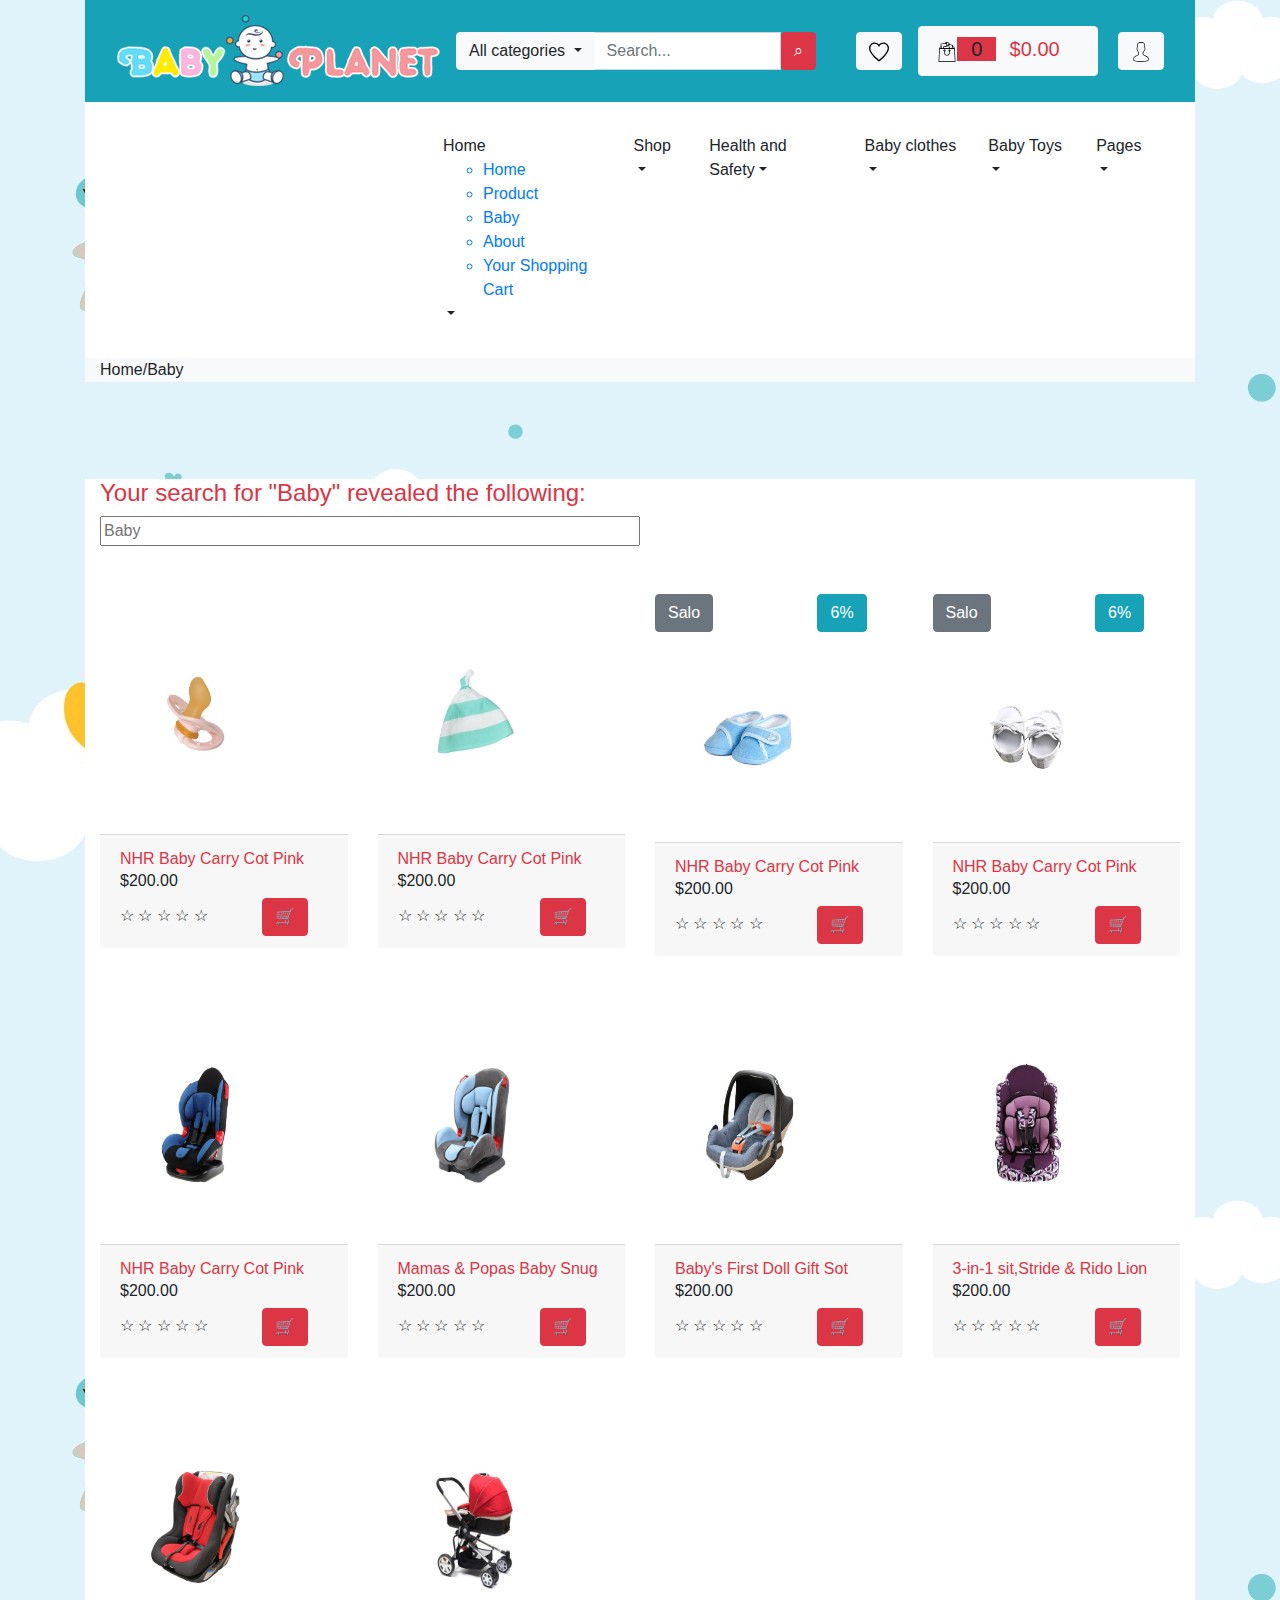
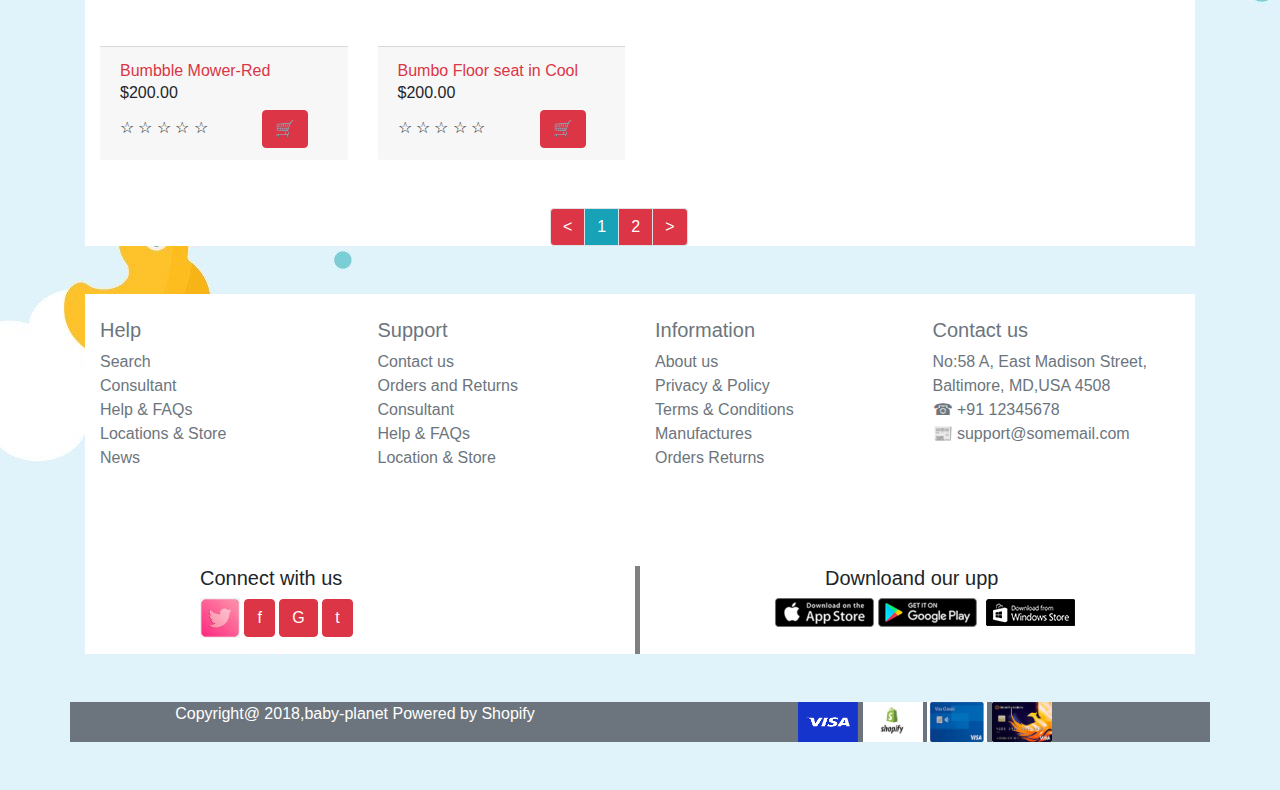
<file: Baby.html>
<!DOCTYPE html>
<html lang="en">
<head>
    <meta charset="UTF-8">
    <title>Title</title>
  <link rel="stylesheet" href="css/bootstrap.css">
  <link rel="stylesheet" href="css/main7.css">
</head>
<body>
<div class="container navb">
  <nav class="navbar navbar-expand-md navbar-light bg-info sticky-top">
    <div class="container">
      <a href="#" class="navbar-brand hsd1"><img src="images/logo.png" alt=""></a>
      <button type="button" class="navbar-toggler" data-toggle="collapse" data-target="#mainMenu">
        <span class="navbar-toggler-icon"></span>
      </button>
      <div class="collapse navbar-collapse" id="mainMenu">
        <div class="navbar-nav">
          <form action="#">
            <div class="input-group saf">
              <div class="input-group-prepend">
                <button type="button" class="btn btn-light dropdown-toggle" data-toggle="dropdown">
                  All categories
                </button>
                <div class="dropdown-menu">
                  <a href="#" class="dropdown-item">Home</a>
                  <a href="#" class="dropdown-item">Shop</a>
                  <a href="#" class="dropdown-item">Health and safety</a>
                  <a href="#" class="dropdown-item">Baby-Clothes</a>
                  <a href="#" class="dropdown-item">Baby-toys</a>
                </div>
              </div>
              <input type="text" class="form-control" placeholder="Search...">
              <button type="button" class="btn btn-danger">&telrec;</button>
            </div>
          </form>
        </div>
      </div>
      <button type="button" class="btn btn-light d-inline-block" style="margin-left: 40px"><img src="images/icon/favorite.svg" width="20px" height="20px" alt=""></button>
      <button type="button" class="btn btn-light ml-3 d-inline-block" style="width:200px"><img src="images/icon/shopping-bag.svg" width="20px" height="20px" style="margin-left:-5px" alt="" ><h5 class="bg-danger w-25 h-25 mt-1 d-inline-block">0</h5><h5 class="text-danger w-50 h-50 d-inline-block">$0.00</h5></button>
      <button type="button" class="btn btn-light d-inline-block" style="margin-left: 20px"><img src="images/icon/user.svg" width="20px" height="20px" alt=""></button>
    </div>
  </nav>
  <nav class="navbar navbar-expand-md navbar-light bg-white sticky-top">
    <div class="navbar" style="width: 1500px;margin-left: 310px">
      <div class="navbar-menu">
        <ul class="d-inline-flex list-unstyled pt-3 " >
          <li class="NN  hh px-3 dropdown-toggle">Home
            <ul class="drop-menu">
              <a href="Home.html" style="text-decoration: none"> <li href="#" class="dropitem">Home</li></a>
              <a href="Product.html" style="text-decoration: none"> <li href="#" class="dropitem">Product</li></a>
              <a href="Baby.html" style="text-decoration: none"> <li href="#" class="dropitem">Baby</li></a>
              <a href="About.html" style="text-decoration: none"> <li href="#" class="dropitem">About</li></a>
              <a href="Your%20Shopping%20Cart.html" style="text-decoration: none"> <li href="#" class="dropitem">Your Shopping Cart</li></a>

            </ul>
          </li>
          <li class="px-3 hh dropdown-toggle">Shop</li>
          <li class="px-3 hh dropdown-toggle">Health and Safety</li>
          <li class="px-3 hh dropdown-toggle">Baby clothes</li>
          <li class="px-3 hh dropdown-toggle">Baby Toys</li>
          <li class="px-3 hh dropdown-toggle">Pages</li>
        </ul>

      </div>
    </div>

  </nav>
  <div class="container-fluid bg-light"><p>Home/Baby</p></div>

  <div class="row my-5">
    <div class="col-md-12">

    </div>
  </div>
  <div class="container">
    <div class="row my-5">
      <div class="col-md-12 bg-white">
        <h4 class="text-danger">Your search for "Baby" revealed the following:</h4>
        <input type="text" placeholder="Baby" style="width: 50%">
        <div class="row my-5">
          <div class="col-md-3">
            <div class="card-img-top">
              <div class="card-body">
                <img src="images/tovars/baby50_grande.jpg" width="150" height="200" alt="">
              </div>
              <div class="card-footer">
                <a href="#" class="text-danger text-danger">NHR Baby Carry Cot Pink</a>
                <h6>$200.00</h6>
                <span>&#9734</span>
                <span>&#9734</span>
                <span>&#9734</span>
                <span>&#9734</span>
                <span>&#9734</span>
                <button type="button" class="btn btn-danger" style="margin-left: 50px"><span>&#128722</span></button>
              </div>
            </div>
          </div>
          <div class="col-md-3">
            <div class="card-img-top">
              <div class="card-body">
                <img src="images/tovars/baby2_grande.jpg" width="150" height="200" alt="">
              </div>
              <div class="card-footer">
                <a href="#" class="text-danger text-danger">NHR Baby Carry Cot Pink</a>
                <h6>$200.00</h6>
                <span>&#9734</span>
                <span>&#9734</span>
                <span>&#9734</span>
                <span>&#9734</span>
                <span>&#9734</span>
                <button type="button" class="btn btn-danger" style="margin-left: 50px"><span>&#128722</span></button>
              </div>
            </div>
          </div>
          <div class="col-md-3">
          <div class="card-img-top">
            <button type="button" class="btn btn-secondary">Salo</button>
            <button type="button" class="btn btn-info" style="margin-left: 100px">6%</button>
            <div class="card-body">
              <img src="images/tovars/baby47_grande.jpg" width="150" height="170" alt="">
            </div>
            <div class="card-footer">
              <a href="#" class="text-danger text-danger">NHR Baby Carry Cot Pink</a>
              <h6>$200.00</h6>
              <span>&#9734</span>
              <span>&#9734</span>
              <span>&#9734</span>
              <span>&#9734</span>
              <span>&#9734</span>
              <button type="button" class="btn btn-danger" style="margin-left: 50px"><span>&#128722</span></button>
            </div>
          </div>
        </div>
          <div class="col-md-3">
            <div class="card-img-top">
              <button type="button" class="btn btn-secondary">Salo</button>
              <button type="button" class="btn btn-info" style="margin-left: 100px">6%</button>
              <div class="card-body">
                <img src="images/tovars/baby24_grande.jpg" width="150" height="170" alt="">
              </div>
              <div class="card-footer">
                <a href="#" class="text-danger text-danger">NHR Baby Carry Cot Pink</a>
                <h6>$200.00</h6>
                <span>&#9734</span>
                <span>&#9734</span>
                <span>&#9734</span>
                <span>&#9734</span>
                <span>&#9734</span>
                <button type="button" class="btn btn-danger" style="margin-left: 50px"><span>&#128722</span></button>
              </div>
            </div>
          </div>
        </div>
        <div class="row my-5">
          <div class="col-md-3">
            <div class="card-img-top">
              <div class="card-body">
                <img src="images/tovars/baby10_grande.jpg" width="150" height="200" alt="">
              </div>
              <div class="card-footer">
                <a href="#" class="text-danger text-danger">NHR Baby Carry Cot Pink</a>
                <h6>$200.00</h6>
                <span>&#9734</span>
                <span>&#9734</span>
                <span>&#9734</span>
                <span>&#9734</span>
                <span>&#9734</span>
                <button type="button" class="btn btn-danger" style="margin-left: 50px"><span>&#128722</span></button>
              </div>
            </div>
          </div>
          <div class="col-md-3">
            <div class="card-img-top">
              <div class="card-body">
                <img src="images/tovars/baby14.jpg" width="150" height="200" alt="">
              </div>
              <div class="card-footer">
                <a href="#" class="text-danger text-danger">Mamas & Popas Baby Snug</a>
                <h6>$200.00</h6>
                <span>&#9734</span>
                <span>&#9734</span>
                <span>&#9734</span>
                <span>&#9734</span>
                <span>&#9734</span>
                <button type="button" class="btn btn-danger" style="margin-left: 50px"><span>&#128722</span></button>
              </div>
            </div>
          </div>
          <div class="col-md-3">
            <div class="card-img-top">
              <div class="card-body">
                <img src="images/tovars/baby17_grande.jpg" width="150" height="200" alt="">
              </div>
              <div class="card-footer">
                <a href="#" class="text-danger text-danger">Baby's First Doll Gift Sot</a>
                <h6>$200.00</h6>
                <span>&#9734</span>
                <span>&#9734</span>
                <span>&#9734</span>
                <span>&#9734</span>
                <span>&#9734</span>
                <button type="button" class="btn btn-danger" style="margin-left: 50px"><span>&#128722</span></button>
              </div>
            </div>
          </div>
          <div class="col-md-3">
            <div class="card-img-top">
              <div class="card-body">
                <img src="images/tovars/baby13_grande.jpg" width="150" height="200" alt="">
              </div>
              <div class="card-footer">
                <a href="#" class="text-danger text-danger">3-in-1 sit,Stride & Rido Lion</a>
                <h6>$200.00</h6>
                <span>&#9734</span>
                <span>&#9734</span>
                <span>&#9734</span>
                <span>&#9734</span>
                <span>&#9734</span>
                <button type="button" class="btn btn-danger" style="margin-left: 50px"><span>&#128722</span></button>
              </div>
            </div>
          </div>
        </div>
        <div class="row my-5">
          <div class="col-md-3">
            <div class="card-img-top">
              <div class="card-body">
                <img src="images/tovars/baby16.jpg" width="150" height="200" alt="">
              </div>
              <div class="card-footer">
                <a href="#" class="text-danger text-danger">Bumbble Mower-Red</a>
                <h6>$200.00</h6>
                <span>&#9734</span>
                <span>&#9734</span>
                <span>&#9734</span>
                <span>&#9734</span>
                <span>&#9734</span>
                <button type="button" class="btn btn-danger" style="margin-left: 50px"><span>&#128722</span></button>
              </div>
            </div>
          </div>
          <div class="col-md-3">
            <div class="card-img-top">
              <div class="card-body">
                <img src="images/tovars/baby22.jpg" width="150" height="200" alt="">
              </div>
              <div class="card-footer">
                <a href="#" class="text-danger text-danger">Bumbo Floor seat in Cool</a>
                <h6>$200.00</h6>
                <span>&#9734</span>
                <span>&#9734</span>
                <span>&#9734</span>
                <span>&#9734</span>
                <span>&#9734</span>
                <button type="button" class="btn btn-danger" style="margin-left: 50px"><span>&#128722</span></button>
              </div>
            </div>
          </div>
        </div>
        <div class="pagination" style="margin-left: 450px">
          <li class="page-item disabled active"><a href="#" class="page-link text-white bg-danger text-center"><</a></li>
          <li class="page-item"><a href="#" class="page-link text-white bg-info text-center">1</a></li>
          <li class="page-item"><a href="#" class="page-link text-white bg-danger text-center">2</a></li>
          <li class="page-item"><a href="#" class="page-link text-white bg-danger text-center">></a></li>
        </div>
      </div>
    </div>
  </div>
  <div class="container bg-white">
    <div class="row my-5 bg-white pt-4 pb-5 ">
      <div class="col-md-3 text-left">
        <a href="#"><h5 class="text-secondary">Help</h5></a>
        <a href="#" class="text-secondary d-block">Search</a>
        <a href="#" class="text-secondary d-block">Consultant</a>
        <a href="#" class="text-secondary d-block">Help & FAQs</a>
        <a href="#" class="text-secondary d-block">Locations & Store</a>
        <a href="#" class="text-secondary d-block">News</a>
      </div>
      <div class="col-md-3">
        <a href="#"><h5 class="text-secondary">Support</h5></a>
        <a href="#" class="text-secondary d-block">Contact us</a>
        <a href="#" class="text-secondary d-block">Orders and Returns</a>
        <a href="#" class="text-secondary d-block">Consultant</a>
        <a href="#" class="text-secondary d-block">Help & FAQs</a>
        <a href="#" class="text-secondary d-block">Location & Store</a>
      </div>
      <div class="col-md-3">
        <a href="#"><h5 class="text-secondary">Information</h5></a>
        <a href="#" class="text-secondary d-block">About us</a>
        <a href="#" class="text-secondary d-block">Privacy & Policy</a>
        <a href="#" class="text-secondary d-block">Terms & Conditions</a>
        <a href="#" class="text-secondary d-block">Manufactures</a>
        <a href="#" class="text-secondary d-block">Orders Returns</a>
      </div>
      <div class="col-md-3">
        <a href="#"><h5 class="text-secondary">Contact us</h5></a>
        <a href="#" class="text-secondary d-block">No:58 A, East Madison Street,</a>
        <a href="#" class="text-secondary d-block">Baltimore, MD,USA 4508</a>
        <a href="#" class="text-secondary d-block">☎ +91 12345678</a>
        <a href="#" class="text-secondary d-block">📰 support@somemail.com</a>
        <a href="#" class="text-secondary d-block"></a>
      </div>
    </div>
      <div class="row my-5 bg-white">
        <div class="col-md-6 bg-white " style="border-right: 5px solid gray">
          <h5 style="margin-left: 100px">Connect with us</h5>
          <div class="form-group" style="margin-left: 100px">
            <a href="#"><img src="rasmlar/twittr.jpg" height="40" width="40"></a>
            <a href="#" class="btn btn-danger">f</a>
            <a href="#" class="btn btn-danger">G</a>
            <a href="#" class="btn btn-danger">t</a>
          </div>
        </div>
        <div class="col-md-6 bg-white">
          <h5 class="" style="margin-left: 170px">Downloand our upp</h5>
          <div class="position-absolute position-right" style="margin-left: 120px">
            <a href="#"><img src="images/icon/App-logo-1.png" alt="123"></a>
            <a href="#"><img src="images/icon/App-logo-2.png" alt="231"></a>
            <a href="#"><img src="images/icon/App-logo-3.png" alt="321"></a>
          </div>
        </div>
      </div>

    </div>



  <div class="row my-5 bg-secondary">
    <div class="col-md-6 text-center">
      <a href="#" class="text-white mt-2">Copyright@ 2018,baby-planet Powered by Shopify</a>
    </div>
    <div class="col-md-6 text-center">
      <img src="rasmlar/visa.png" width="60" height="40"  alt="">
      <img src="rasmlar/shopify.jpg" width="60" height="40"  alt="">
      <img src="rasmlar/visa1.jpg" width="60" height="40"  alt="">
      <img src="rasmlar/visa2.jpg" width="60" height="40"  alt="">
    </div>
  </div>

  </div>
  </div>

<script src="js/jQuery.min.js"></script>
<script src="js/src/popover.js"></script>
<script src="js/bootstrap.js"></script>
</body>
</html>
</file>
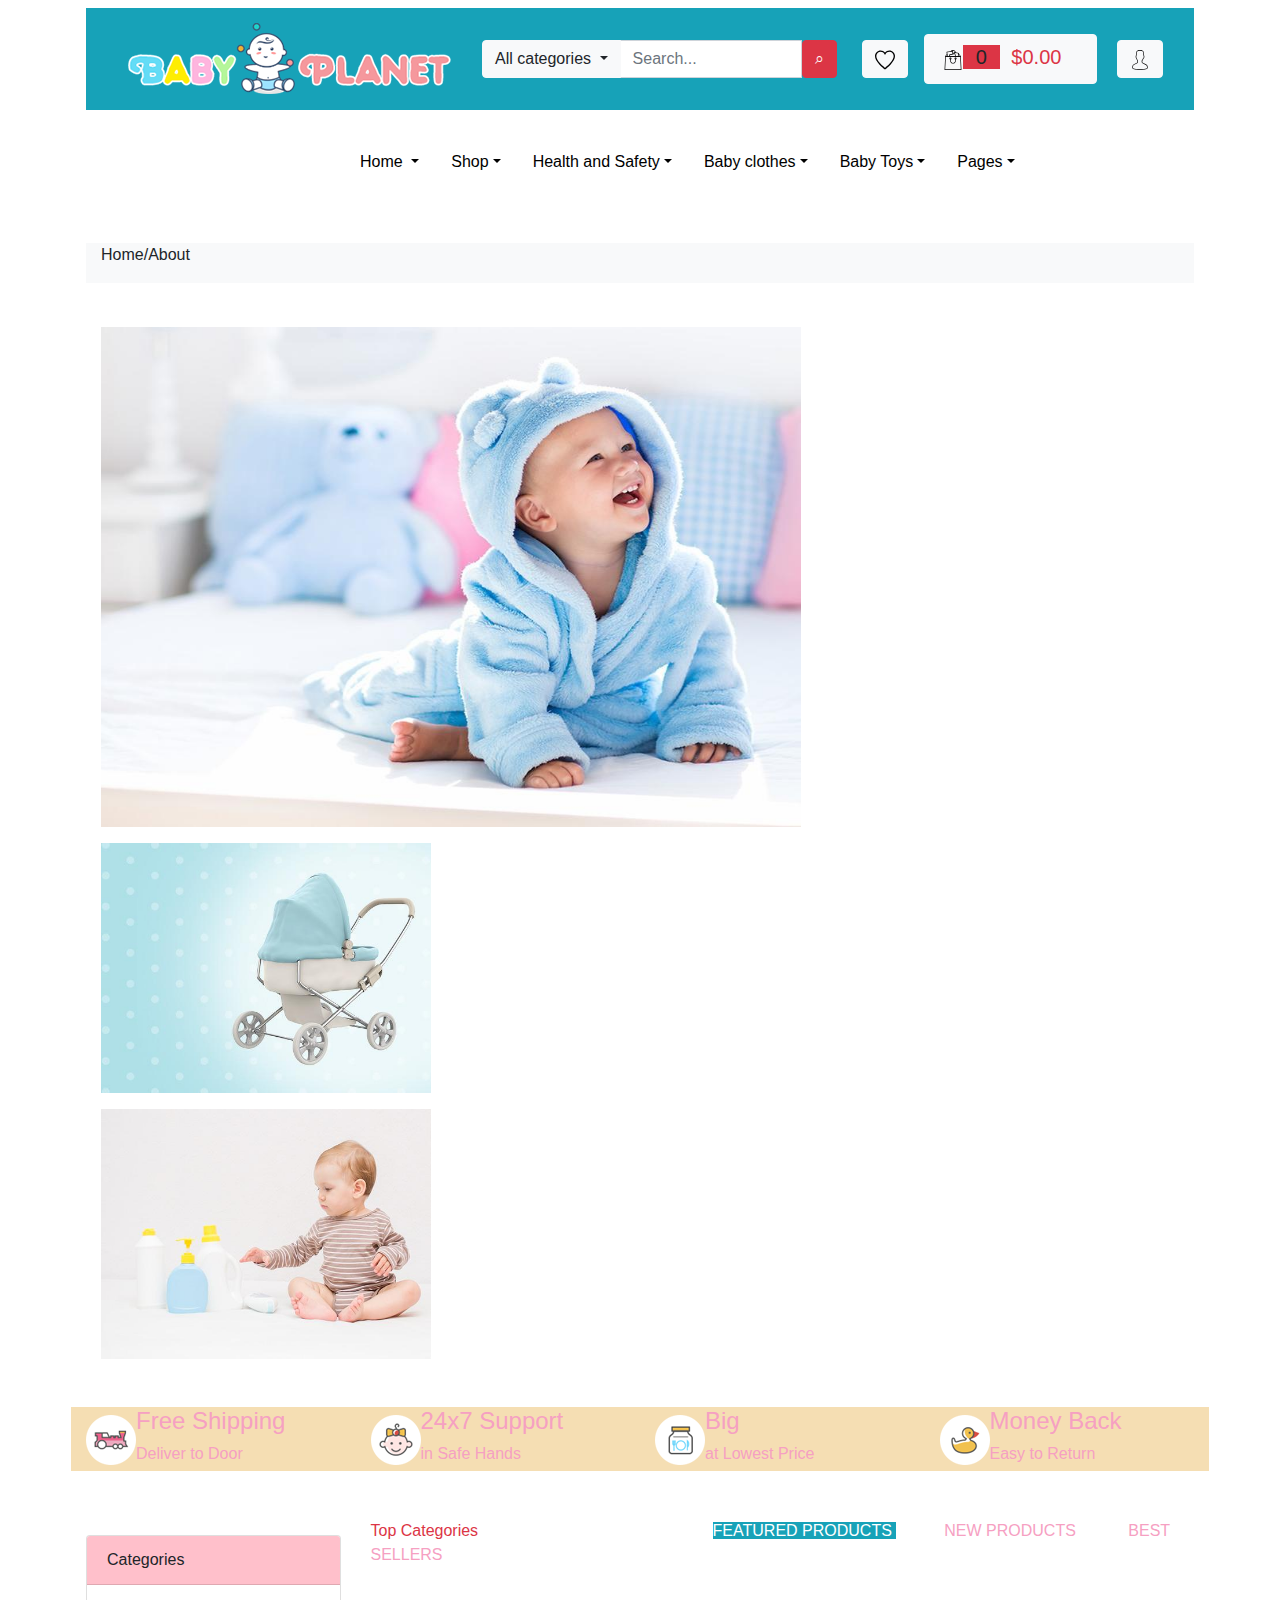
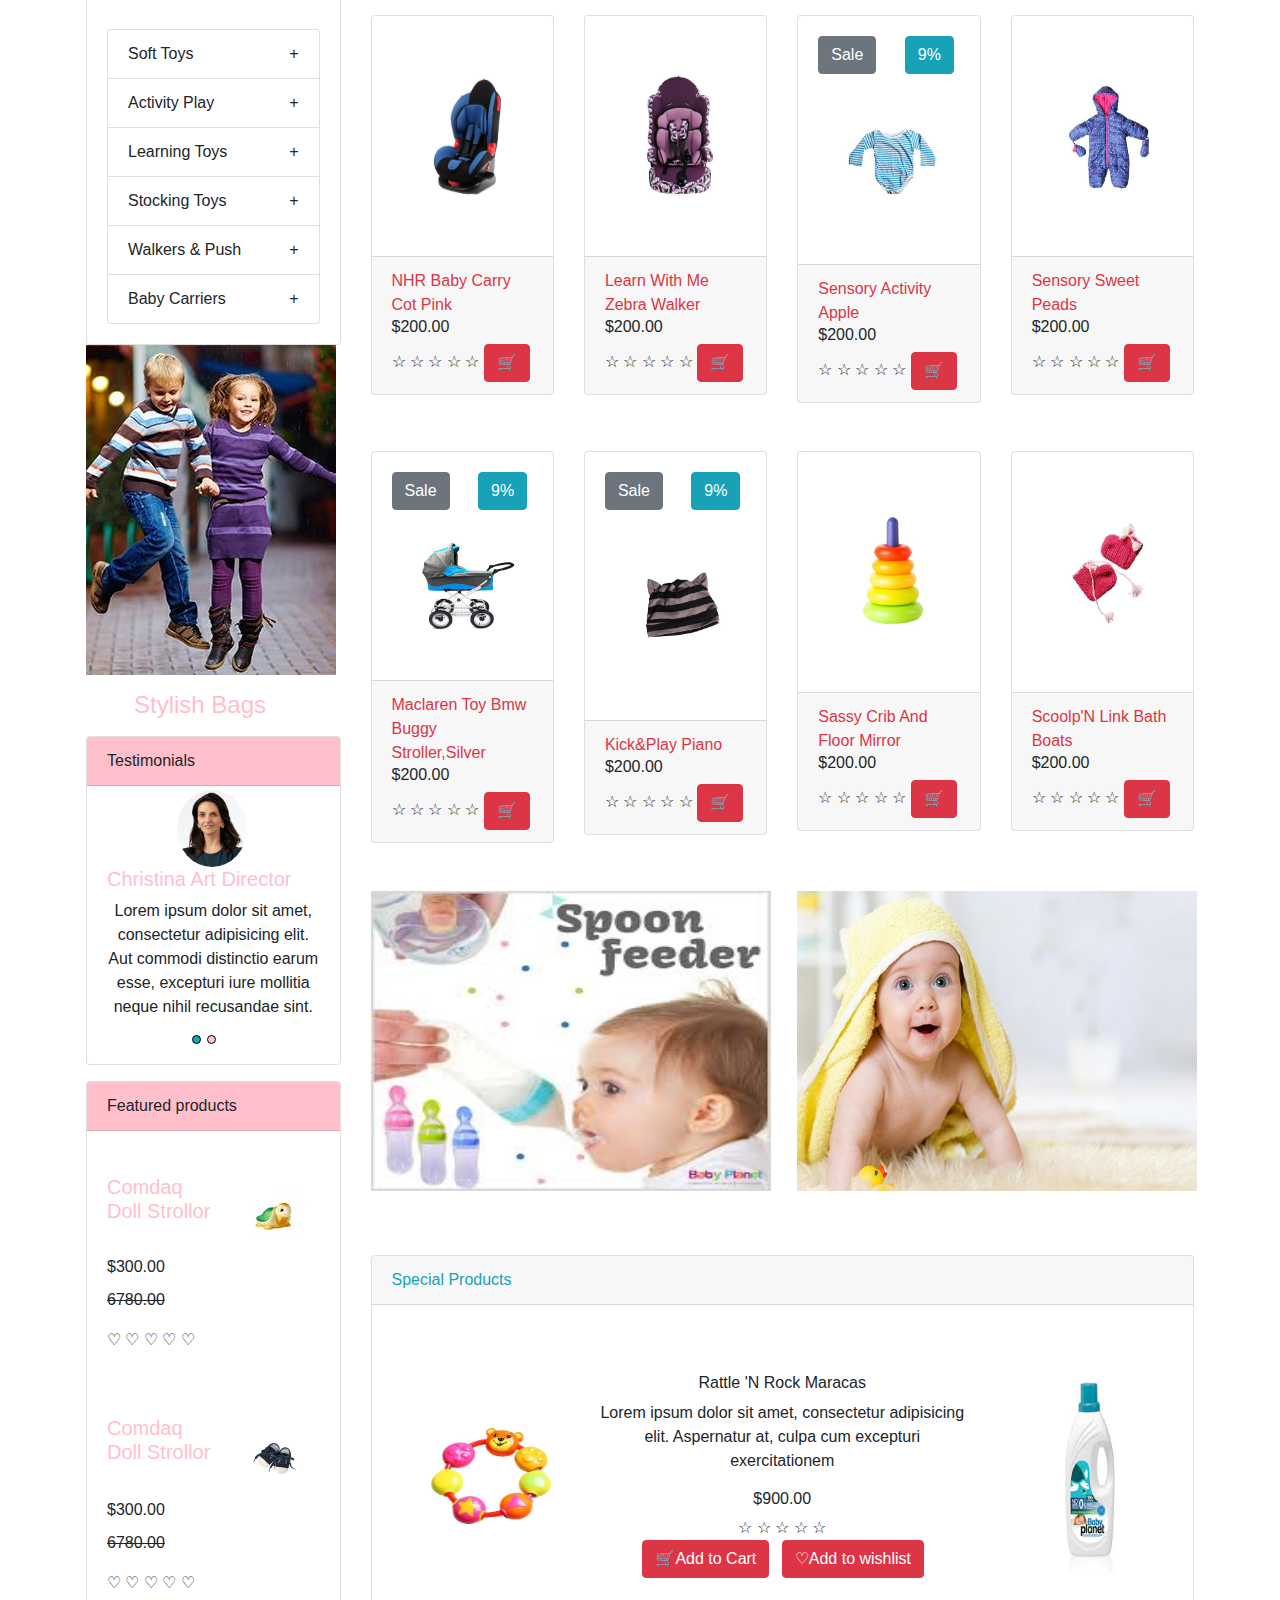
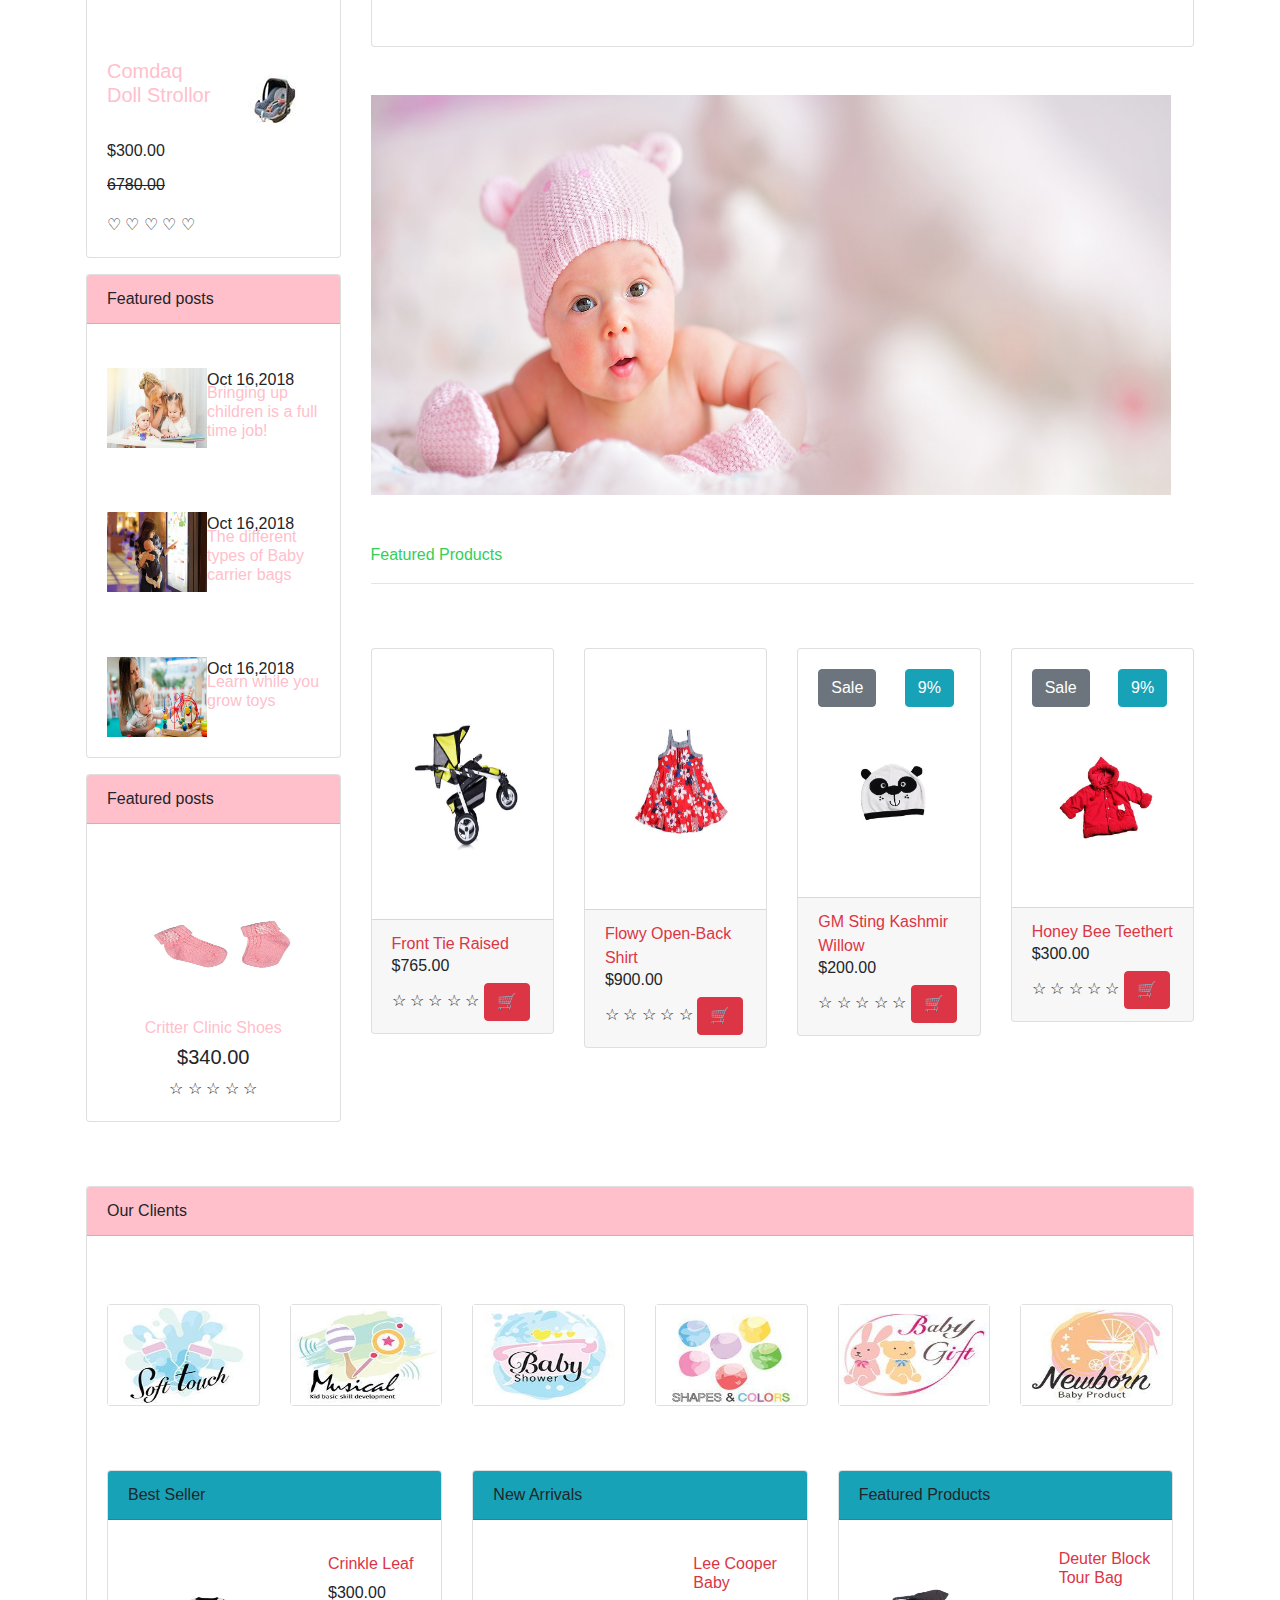
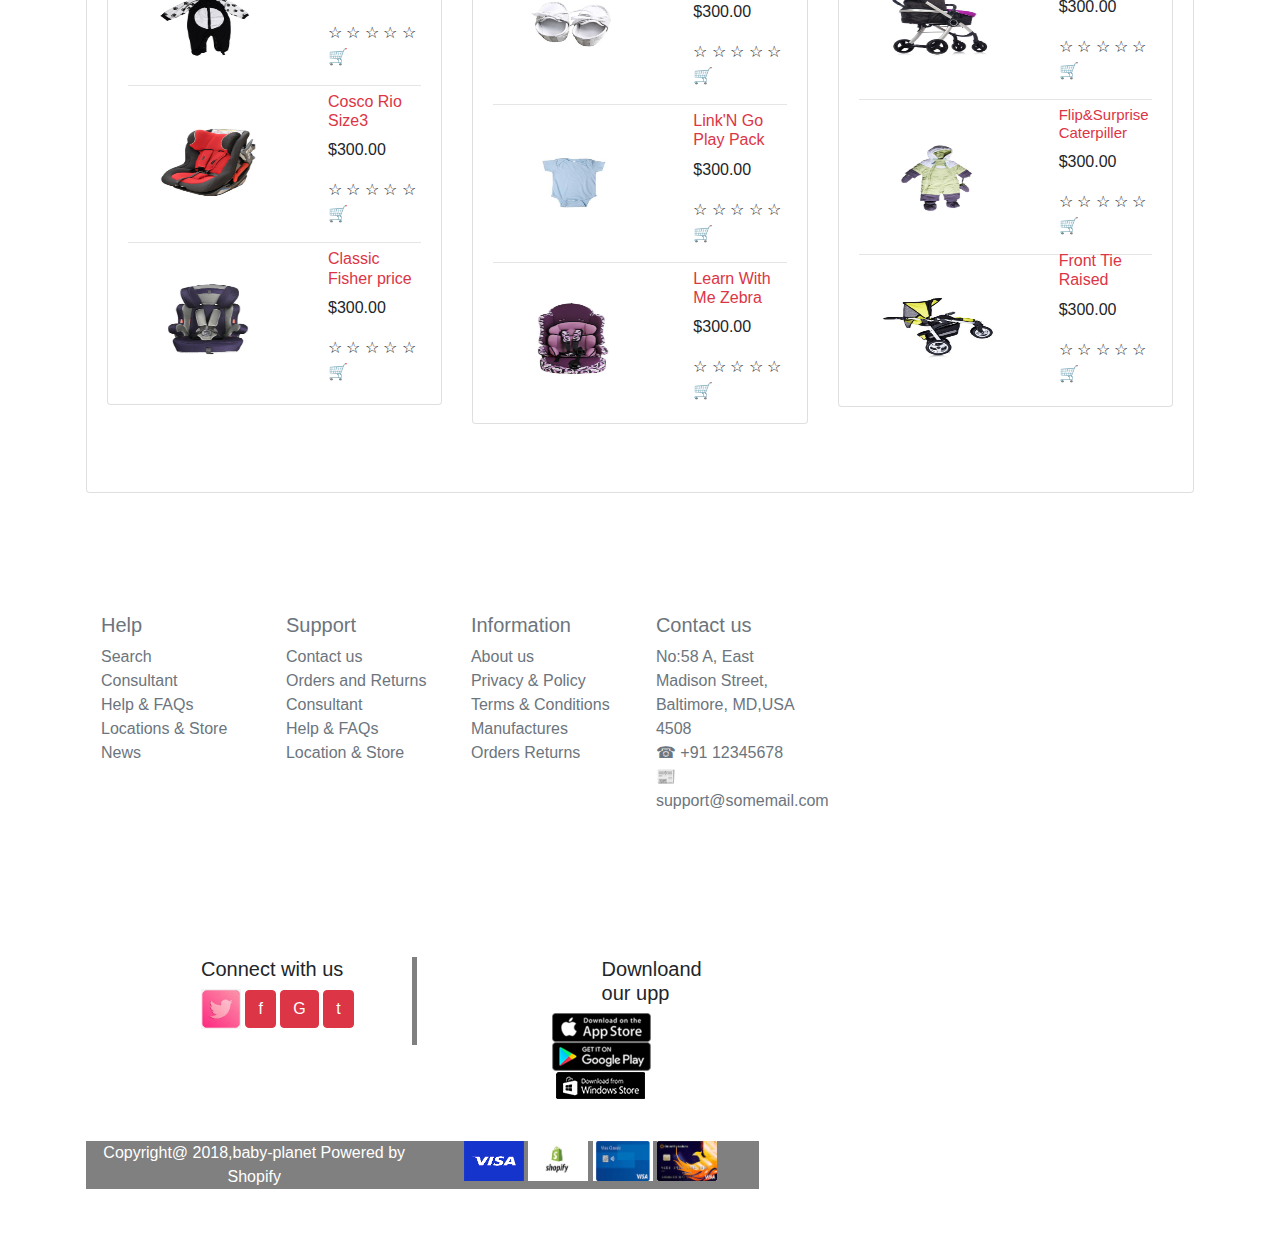
<file: Home.html>
<!DOCTYPE html>
<html lang="en">
<head>
    <meta charset="UTF-8">
    <title>Title</title>
    <link rel="stylesheet" href="css/bootstrap.css">
    <link rel="stylesheet" href="css/main8.css">
</head>
<body>

<div class="container navbar">
    <nav class="navbar navbar-expand-md navbar-light bg-info sticky-top">
        <div class="container">
            <a href="#" class="navbar-brand hsd1"><img src="images/logo.png" alt=""></a>
            <button type="button" class="navbar-toggler" data-toggle="collapse" data-target="#mainMenu">
                <span class="navbar-toggler-icon"></span>
            </button>
            <div class="collapse navbar-collapse" id="mainMenu">
                <div class="navbar-nav">
                    <form action="#">
                        <div class="input-group saf">
                            <div class="input-group-prepend">
                                <button type="button" class="btn btn-light dropdown-toggle" data-toggle="dropdown">
                                    All categories
                                </button>
                                <div class="dropdown-menu">
                                    <a href="#" class="dropdown-item">Home</a>
                                    <a href="#" class="dropdown-item">Shop</a>
                                    <a href="#" class="dropdown-item">Health and safety</a>
                                    <a href="#" class="dropdown-item">Baby-Clothes</a>
                                    <a href="#" class="dropdown-item">Baby-toys</a>
                                </div>
                            </div>
                            <input type="text" class="form-control" placeholder="Search...">
                            <button type="button" class="btn btn-danger">&telrec;</button>
                        </div>
                    </form>
                </div>
            </div>
            <button type="button" class="btn btn-light d-inline-block" style="margin-left: 40px"><img src="images/icon/favorite.svg" width="20px" height="20px" alt=""></button>
            <button type="button" class="btn btn-light ml-3 d-inline-block" style="width:200px"><img src="images/icon/shopping-bag.svg" width="20px" height="20px" style="margin-left:-5px" alt="" ><h5 class="bg-danger w-25 h-25 mt-1 d-inline-block">0</h5><h5 class="text-danger w-50 h-50 d-inline-block">$0.00</h5></button>
            <button type="button" class="btn btn-light d-inline-block" style="margin-left: 20px"><img src="images/icon/user.svg" width="20px" height="20px" alt=""></button>
        </div>
    </nav>
    <nav class="navbar navbar-expand-md navbar-light bg-white sticky-top">
        <div class="navbar" style="width: 1500px;margin-left: 200px">
            <div class="navbar" style="width: 1500px;margin-left: 10px">
                <div class="navbar-menu">
                    <ul class="d-inline-flex list-unstyled pt-3 " >
                        <li class="NN  hh px-3 dropdown-toggle">Home
                            <ul class="drop-menu">
                                <a href="Product.html" style="text-decoration: none"> <li href="#" class="dropitem">Product</li></a>
                                <a href="Baby.html" style="text-decoration: none"> <li href="#" class="dropitem">Baby</li></a>
                                <a href="About.html" style="text-decoration: none"> <li href="#" class="dropitem">About </li></a>
                                <a href="Your%20Shopping%20Cart.html" style="text-decoration: none"> <li href="#" class="dropitem">Your Shopping Cart</li></a>

                            </ul>
                        </li>
                        <li class="px-3 hh dropdown-toggle">Shop</li>
                        <li class="px-3 hh dropdown-toggle">Health and Safety</li>
                        <li class="px-3 hh dropdown-toggle">Baby clothes</li>
                        <li class="px-3 hh dropdown-toggle">Baby Toys</li>
                        <li class="px-3 hh dropdown-toggle">Pages</li>
                  </ul>
                </div>
                </div>
                </div>
    </nav>
    <div class="container-fluid bg-light"><p>Home/About</p></div>

    <div class="row my-5">
        <div class="col-md-12">
        </div>
    </div>
    <div class="cntainer bg-white">
        <div class="row-my-5">
            <div class="col-md-8">
                <img src="images/img/image%20(7).jpg" width="700" height="500" class="mt-3" alt="">
            </div>
            <div class="col-md-4">
                <img src="images/img/image%20(6).jpg" width="330" height="250" class="mt-3" alt="">
                <img src="images/img/image%20(8).jpg" width="330" height="250" class="mt-3" alt="">
            </div>
        </div>
        <div class="row my-5 faf">
            <div class="col-md-3">
                <a href="#"><img src="images/icon/icon1.png" class="mt-2 float-left" alt="">
                    <h4 class="text-dark">Free Shipping</h4>
                    <h6 class="text-dark">Deliver to Door</h6>
                </a>
            </div>
            <div class="col-md-3">
                <a href="#"><img src="images/icon/icon2.png" class="mt-2 float-left" alt="">
                    <h4 class="text-dark">24x7 Support</h4>
                    <h6 class="text-dark">in Safe Hands</h6>
                </a>
            </div>
            <div class="col-md-3">
                <a href="#"><img src="images/icon/icon3.png" class="mt-2 float-left" alt="">
                    <h4 class="text-dark">Big</h4>
                    <h6 class="text-dark">at Lowest Price</h6>
                </a>
            </div>
            <div class="col-md-3">
                <a href="#"><img src="images/icon/icon4.png" class="mt-2 float-left" alt="">
                    <h4 class="text-dark">Money Back</h4>
                    <h6 class="text-dark">Easy to Return</h6>
                </a>
            </div>
        </div>
        <div class="row my-5">
            <div class="col-md-3">
                <div class="card mt-3">
                    <div class="card-header sar" data-toggle="collapse" data-target="#oo7Box">
                        Categories
                    </div>
                    <div class="card-body" id="oo7Box">
                        <div class="collapse mt-4 show">
                            <div class="list-group">
                                <div class="list-group-item">
                                    Soft Toys <span class="float-right">&plus;</span>
                                </div>
                                <div class="list-group-item">
                                    Activity Play <span class="float-right">&plus;</span>
                                </div>
                                <div class="list-group-item">
                                    Learning Toys <span class="float-right">&plus;</span>
                                </div>
                                <div class="list-group-item">
                                    Stocking Toys <span class="float-right">&plus;</span>
                                </div>
                                <div class="list-group-item">
                                    Walkers & Push <span class="float-right">&plus;</span>
                                </div>
                                <div class="list-group-item">
                                    Baby Carriers <span class="float-right">&plus;</span>
                                </div>
                            </div>
                        </div>
                    </div>
                </div>
                <img src="images/img/image%20(9).jpg"  alt="">
                <h4 class="ml-5 mt-3 gha">Stylish Bags</h4>
                <div class="card mt-3">
                    <div class="card-header sar" data-toggle="collapse" data-target="#oouBox">
                        Testimonials
                    </div>
                    <div class="card-body" id="oouBox">
                        <div class="collapse mt-4 show">
                            <img src="rasmlar/ayol.jpg" class="img-fluid rounded-circle ham" width="70" height="80" alt="">
                            <h5 class="efa">Christina Art Director</h5>
                            <p class="text-center">
                                Lorem ipsum dolor sit amet,
                                consectetur adipisicing elit. Aut
                                commodi distinctio earum esse,
                                excepturi iure mollitia neque
                                nihil recusandae sint.
                            </p>
                            <div class="text-center bor"></div>
                            <div class="text-center bor1"></div>
                        </div>
                    </div>
                </div>
                <div class="card mt-3">
                    <div class="card-header sar" data-toggle="collapse" data-target="#idBox">
                        Featured products
                    </div>
                    <div class="card-body" id="idBox">
                        <div class="collapse mt-4 show">
                            <h5 class="card-title float-left gha">
                                Comdaq
                                <br>
                                Doll Strollor
                            </h5>
                            <img src="images/tovars/baby9_70x.jpg"style="margin-left: 30px" alt="">
                            <h6 class="card-title">
                                $300.00
                            </h6>
                            <p class="card-text">
                                <del>6780.00</del>
                            </p>
                            <span>&#9825</span>
                            <span>&#9825</span>
                            <span>&#9825</span>
                            <span>&#9825</span>
                            <span>&#9825</span>
                        </div>
                    </div>
                    <div class="card-body" id="id1Box">
                        <div class="collapse mt-4 show">
                            <h5 class="card-title float-left gha">
                                Comdaq
                                <br>
                                Doll Strollor
                            </h5>
                            <img src="images/tovars/baby48_3f78feff-f864-4431-82e3-b8f49277bf98_grande.jpg" width="70" height="84" style="margin-left: 30px" alt="">
                            <h6 class="card-title">
                                $300.00
                            </h6>
                            <p class="card-text">
                                <del>6780.00</del>
                            </p>
                            <span>&#9825</span>
                            <span>&#9825</span>
                            <span>&#9825</span>
                            <span>&#9825</span>
                            <span>&#9825</span>
                        </div>
                    </div>
                    <div class="card-body" id="id2Box">
                        <div class="collapse mt-4 show">
                            <h5 class="card-title float-left gha">
                                Comdaq
                                <br>
                                Doll Strollor
                            </h5>
                            <img src="images/tovars/baby17_70x.jpg"style="margin-left: 30px" alt="">
                            <h6 class="card-title">
                                $300.00
                            </h6>
                            <p class="card-text">
                                <del>6780.00</del>
                            </p>
                            <span>&#9825</span>
                            <span>&#9825</span>
                            <span>&#9825</span>
                            <span>&#9825</span>
                            <span>&#9825</span>
                        </div>
                    </div>
                </div>
                <div class="card mt-3">
                    <div class="card-header sar" data-toggle="collapse" data-target="#gmailBox">
                        Featured posts
                    </div>
                    <div class="card-body" id="gmailBox">
                        <div class="collapse mt-4 show">
                            <img src="images/img/image%20(5).jpg" width="100" height="80" class="float-left" alt="">
                            <p class="">Oct 16,2018</p>
                            <h6 class=" efa1">
                                Bringing up
                                children is a full
                                time job!
                            </h6>
                        </div>
                    </div>
                    <div class="card-body" id="gmail1Box">
                        <div class="collapse mt-4 show">
                            <img src="images/img/image%20(4).jpg" width="100" height="80" class="float-left" alt="">
                            <p class="">Oct 16,2018</p>
                            <h6 class=" efa1">
                                The different types
                                of Baby carrier
                                bags
                            </h6>
                        </div>
                    </div>
                    <div class="card-body" id="gmail2Box">
                        <div class="collapse mt-4 show">
                            <img src="images/img/image%20(3).jpg" width="100" height="80" class="float-left" alt="">
                            <p class="">Oct 16,2018</p>
                            <h6 class=" efa1">
                                Learn while you
                                grow toys
                            </h6>
                        </div>
                    </div>
                </div>
                <div class="card mt-3">
                    <div class="card-header sar" data-toggle="collapse" data-target="#gml3Box">
                        Featured posts
                    </div>
                    <div class="card-body" id="gml3Box">
                        <div class="collapse mt-4 show">
                            <img src="images/tovars/baby3.jpg" width="230" height="150" class="float-left" alt="">
                            <h6 class="text-center bka">
                                Critter Clinic Shoes
                            </h6>
                            <h5 class="text-center">$340.00</h5>
                            <div class="fad text-center">
                                <span>&#9734</span>
                                <span>&#9734</span>
                                <span>&#9734</span>
                                <span>&#9734</span>
                                <span>&#9734</span>
                            </div>
                        </div>
                    </div>
                </div>
            </div>
            <div class="col-md-9">
                <a href="#" class="text-danger">Top Categories</a>
                <a href="index2.html" class="text-white bg-info" style="margin-left: 230px">FEATURED PRODUCTS </a>
                <a href="#" class="text-dark ml-5">NEW PRODUCTS</a>
                <a href="#" class="text-dark ml-5">BEST SELLERS</a>
                <div class="row my-5">
                    <div class="col-md-3">
                        <div class="card">
                            <div class="card-body">
                                <img src="images/tovars/baby10.jpg" width="150" height="200" alt="">
                            </div>
                            <div class="card-footer">
                                <a href="#" class="text-danger text-danger">NHR Baby Carry Cot Pink</a>
                                <h6>$200.00</h6>
                                <span>&#9734</span>
                                <span>&#9734</span>
                                <span>&#9734</span>
                                <span>&#9734</span>
                                <span>&#9734</span>
                                <button type="button" class="btn btn-danger"><span>&#128722</span></button>
                            </div>
                        </div>
                    </div>
                    <div class="col-md-3">
                        <div class="card">
                            <div class="card-body">
                                <img src="images/tovars/baby13.jpg" width="150" height="200" alt="">
                            </div>
                            <div class="card-footer">
                                <a href="#" class="text-danger">Learn With Me Zebra Walker</a>
                                <h6>$200.00</h6>
                                <span>&#9734</span>
                                <span>&#9734</span>
                                <span>&#9734</span>
                                <span>&#9734</span>
                                <span>&#9734</span>
                                <button type="button" class="btn btn-danger"><span>&#128722</span></button>
                            </div>
                        </div>
                    </div>
                    <div class="col-md-3">
                        <div class="card">
                            <div class="card-body">
                                <button type="button" class="btn btn-secondary">
                                    Sale
                                </button>
                                <button type="button" class="btn btn-info ml-4">
                                    9%
                                </button>
                                <img src="images/tovars/baby35_grande.jpg" width="150" height="170" alt="">
                            </div>
                            <div class="card-footer">
                                <a href="#" class="text-danger">Sensory Activity Apple</a>
                                <h6>$200.00</h6>
                                <span>&#9734</span>
                                <span>&#9734</span>
                                <span>&#9734</span>
                                <span>&#9734</span>
                                <span>&#9734</span>
                                <button type="button" class="btn btn-danger"><span>&#128722</span></button>
                            </div>
                        </div>
                    </div>
                    <div class="col-md-3">
                        <div class="card">
                            <div class="card-body">
                                <img src="images/tovars/baby42_grande.jpg" width="150" height="200" alt="">
                            </div>
                            <div class="card-footer">
                                <a href="#" class="text-danger">Sensory Sweet Peads</a>
                                <h6>$200.00</h6>
                                <span>&#9734</span>
                                <span>&#9734</span>
                                <span>&#9734</span>
                                <span>&#9734</span>
                                <span>&#9734</span>
                                <button type="button" class="btn btn-danger"><span>&#128722</span></button>
                            </div>
                        </div>
                    </div>
                </div>
                <div class="row my-5">
                    <div class="col-md-3">
                        <div class="card">
                            <div class="card-body">
                                <button type="button" class="btn btn-secondary">
                                    Sale
                                </button>
                                <button type="button" class="btn btn-info ml-4">
                                    9%
                                </button>
                                <img src="images/tovars/baby20_grande.jpg" width="150" height="150" alt="">
                            </div>
                            <div class="card-footer">
                                <a href="#" class="text-danger">Maclaren Toy Bmw Buggy Stroller,Silver</a>
                                <h6>$200.00</h6>
                                <span>&#9734</span>
                                <span>&#9734</span>
                                <span>&#9734</span>
                                <span>&#9734</span>
                                <span>&#9734</span>
                                <button type="button" class="btn btn-danger"><span>&#128722</span></button>
                            </div>
                        </div>
                    </div>
                    <div class="col-md-3">
                        <div class="card">
                            <div class="card-body">
                                <button type="button" class="btn btn-secondary">
                                    Sale
                                </button>
                                <button type="button" class="btn btn-info ml-4">
                                    9%
                                </button>
                                <img src="images/tovars/baby25_grande.jpg" width="150" height="190" alt="">
                            </div>
                            <div class="card-footer">
                                <a href="#" class="text-danger">Kick&Play Piano</a>
                                <h6>$200.00</h6>
                                <span>&#9734</span>
                                <span>&#9734</span>
                                <span>&#9734</span>
                                <span>&#9734</span>
                                <span>&#9734</span>
                                <button type="button" class="btn btn-danger"><span>&#128722</span></button>
                            </div>
                        </div>
                    </div>
                    <div class="col-md-3">
                        <div class="card">
                            <div class="card-body">
                                <img src="images/tovars/baby6_grande.jpg" width="150" height="200" alt="">
                            </div>
                            <div class="card-footer">
                                <a href="#" class="text-danger">Sassy Crib And Floor Mirror</a>
                                <h6>$200.00</h6>
                                <span>&#9734</span>
                                <span>&#9734</span>
                                <span>&#9734</span>
                                <span>&#9734</span>
                                <span>&#9734</span>
                                <button type="button" class="btn btn-danger"><span>&#128722</span></button>
                            </div>
                        </div>
                    </div>
                    <div class="col-md-3">
                        <div class="card">
                            <div class="card-body">
                                <img src="images/tovars/baby30_grande.jpg" width="150" height="200" alt="">
                            </div>
                            <div class="card-footer">
                                <a href="#" class="text-danger">Scoolp'N Link Bath Boats</a>
                                <h6>$200.00</h6>
                                <span>&#9734</span>
                                <span>&#9734</span>
                                <span>&#9734</span>
                                <span>&#9734</span>
                                <span>&#9734</span>
                                <button type="button" class="btn btn-danger"><span>&#128722</span></button>
                            </div>
                        </div>
                    </div>
                </div>
                <div class="row my-5">
                    <div class="col-md-6">
                        <img src="rasmlar/baby.jpg" width="400" height="300" alt="">
                    </div>
                    <div class="col-md-6">
                        <img src="images/img/image%20(10).jpg" width="400" height="300" alt="">
                    </div>
                </div>
                <div class="row my-5">
                    <div class="col-md-12">
                        <div class="card mt-3">
                            <div class="card-header text-info" data-toggle="collapse" data-target="#shouBox">
                                Special Products
                            </div>
                            <div class="card-body" id="shouBox">
                                <div class="collapse mt-4 show">
                                    <div class="row my-5">
                                        <div class="col-md-3">
                                            <img src="images/tovars/babybig5.jpg" width="200" height="200" alt="">
                                        </div>
                                        <div class="col-md-6">
                                            <h6 class="text-center">Rattle 'N Rock Maracas</h6>
                                            <p class="text-center">
                                                Lorem ipsum dolor sit amet, consectetur adipisicing elit.
                                                Aspernatur at, culpa cum excepturi exercitationem
                                            </p>
                                            <h6 class="text-center">$900.00</h6>
                                            <div class="asd text-center">
                                                <span>&#9734</span>
                                                <span>&#9734</span>
                                                <span>&#9734</span>
                                                <span>&#9734</span>
                                                <span>&#9734</span>
                                            </div>
                                            <button type="button" class="btn btn-danger ml-5">
                                                <span>&#128722</span>Add to Cart
                                            </button>
                                            <button type="button" class="btn btn-danger text-center ml-2">
                                                <span>&#9825</span>Add to wishlist
                                            </button>
                                        </div>
                                        <div class="col-md-3">
                                            <img src="rasmlar/baby1.jpg"width="180" height="200" alt="">
                                        </div>
                                    </div>
                                </div>
                            </div>
                        </div>
                    </div>
                </div>
                <div class="row my-5">
                    <div class="col-md-12">
                        <img src="images/img/image%20(2).jpg"width="800" height="400" alt="">
                    </div>
                </div>
                <div class="row my-5">
                    <div class="col-md-12">
                        <a href="#" class="stop">Featured Products</a>
                        <hr>
                    </div>
                </div>
                <div class="row my-5">
                    <div class="col-md-3">
                        <div class="card">
                            <div class="card-body">
                                <img src="images/tovars/baby21_grande.jpg" width="150" height="230" alt="">
                            </div>
                            <div class="card-footer">
                                <a href="#" class="text-danger text-danger">Front Tie Raised</a>
                                <h6>$765.00</h6>
                                <span>&#9734</span>
                                <span>&#9734</span>
                                <span>&#9734</span>
                                <span>&#9734</span>
                                <span>&#9734</span>
                                <button type="button" class="btn btn-danger"><span>&#128722</span></button>
                            </div>
                        </div>
                    </div>
                    <div class="col-md-3">
                        <div class="card">
                            <div class="card-body">
                                <img src="images/tovars/baby57_grande.jpg" width="150" height="220" alt="">
                            </div>
                            <div class="card-footer">
                                <a href="#" class="text-danger text-danger">Flowy Open-Back Shirt</a>
                                <h6>$900.00</h6>
                                <span>&#9734</span>
                                <span>&#9734</span>
                                <span>&#9734</span>
                                <span>&#9734</span>
                                <span>&#9734</span>
                                <button type="button" class="btn btn-danger"><span>&#128722</span></button>
                            </div>
                        </div>
                    </div>
                    <div class="col-md-3">
                        <div class="card">
                            <div class="card-body">
                                <button type="button" class="btn btn-secondary">
                                    Sale
                                </button>
                                <button type="button" class="btn btn-info ml-4">
                                    9%
                                </button>
                                <img src="images/tovars/baby23_grande.jpg" width="150" height="170" alt="">
                            </div>
                            <div class="card-footer">
                                <a href="#" class="text-danger text-danger stak">GM Sting Kashmir Willow</a>
                                <h6>$200.00</h6>
                                <span>&#9734</span>
                                <span>&#9734</span>
                                <span>&#9734</span>
                                <span>&#9734</span>
                                <span>&#9734</span>
                                <button type="button" class="btn btn-danger"><span>&#128722</span></button>
                            </div>
                        </div>
                    </div>
                    <div class="col-md-3">
                        <div class="card">
                            <div class="card-body">
                                <button type="button" class="btn btn-secondary">
                                    Sale
                                </button>
                                <button type="button" class="btn btn-info ml-4">
                                    9%
                                </button>
                                <img src="images/tovars/baby39_grande.jpg" width="150" height="180" alt="">
                            </div>
                            <div class="card-footer">
                                <a href="#" class="text-danger text-danger">Honey Bee Teethert</a>
                                <h6>$300.00</h6>
                                <span>&#9734</span>
                                <span>&#9734</span>
                                <span>&#9734</span>
                                <span>&#9734</span>
                                <span>&#9734</span>
                                <button type="button" class="btn btn-danger"><span>&#128722</span></button>
                            </div>
                        </div>
                    </div>
                </div>
            </div>
        </div>
        <div class="row my-5">
            <div class="col-md-12">
                <div class="card mt-3">
                    <div class="card-header vat" data-toggle="collapse" data-target="#myrBox">
                        Our Clients
                    </div>
                    <div class="card-body" id="myrBox">
                        <div class="collapse mt-4 show">
                            <div class="row my-5">
                                <div class="col-md-2">
                                    <div class="card">
                                        <img src="images/partners/client-4.jpg" width="150" height="100" alt="">
                                    </div>
                                </div>
                                <div class="col-md-2">
                                    <div class="card">
                                        <img src="images/partners/client-5.jpg" width="150" height="100" alt="">
                                    </div>
                                </div>
                                <div class="col-md-2">
                                    <div class="card">
                                        <img src="images/partners/client-6.jpg" width="150" height="100" alt="">
                                    </div>
                                </div>
                                <div class="col-md-2">
                                    <div class="card">
                                        <img src="images/partners/client-7.jpg" width="150" height="100" alt="">
                                    </div>
                                </div>
                                <div class="col-md-2">
                                    <div class="card">
                                        <img src="images/partners/client-8.jpg" width="150" height="100" alt="">
                                    </div>
                                </div>
                                <div class="col-md-2">
                                    <div class="card">
                                        <img src="images/partners/client-3.jpg" width="150" height="100" alt="">
                                    </div>
                                </div>
                            </div>
                            <div class="row my-5">
                                <div class="col-md-4">
                                    <div class="card mt-3">
                                        <div class="card-header tya" data-toggle="collapse" data-target="#mytBox">
                                            Best Seller
                                        </div>
                                        <div class="card-body" id="mytBox">
                                            <div class="collapse mt-4 show">
                                                <img src="images/tovars/baby37.jpg" width="160" height="120" alt="">
                                                <div class="jab">
                                                    <h6 class="text-danger">Crinkle Leaf</h6>
                                                    <p>$300.00</p>
                                                    <div class="ora">
                                                        <span>&#9734</span>
                                                        <span>&#9734</span>
                                                        <span>&#9734</span>
                                                        <span>&#9734</span>
                                                        <span>&#9734</span>
                                                    </div>
                                                    <span></span>
                                                    <span>&#128722</span>
                                                </div>
                                                <hr>
                                                <img src="images/tovars/baby16.jpg" width="160" height="120" alt="">
                                                <div class="jab">
                                                    <h6 class="text-danger">Cosco Rio Size3</h6>
                                                    <p>$300.00</p>
                                                    <div class="ora">
                                                        <span>&#9734</span>
                                                        <span>&#9734</span>
                                                        <span>&#9734</span>
                                                        <span>&#9734</span>
                                                        <span>&#9734</span>
                                                    </div>
                                                    <span></span>
                                                    <span>&#128722</span>
                                                </div>
                                                <hr>
                                                <img src="images/tovars/baby11.jpg" width="160" height="120" alt="">
                                                <div class="jab">
                                                    <h6 class="text-danger">Classic Fisher price</h6>
                                                    <p>$300.00</p>
                                                    <div class="ora">
                                                        <span>&#9734</span>
                                                        <span>&#9734</span>
                                                        <span>&#9734</span>
                                                        <span>&#9734</span>
                                                        <span>&#9734</span>
                                                    </div>
                                                    <span></span>
                                                    <span>&#128722</span>
                                                </div>
                                            </div>
                                        </div>
                                    </div>
                                </div>
                                <div class="col-md-4">
                                    <div class="card mt-3">
                                        <div class="card-header tya" data-toggle="collapse" data-target="#myr1Box">
                                            New Arrivals
                                        </div>
                                        <div class="card-body" id="myr1Box">
                                            <div class="collapse mt-4 show">
                                                <img src="images/tovars/baby24_grande.jpg" width="160" height="120" alt="">
                                                <div class="jab">
                                                    <h6 class="text-danger">Lee Cooper Baby</h6>
                                                    <p>$300.00</p>
                                                    <div class="ora">
                                                        <span>&#9734</span>
                                                        <span>&#9734</span>
                                                        <span>&#9734</span>
                                                        <span>&#9734</span>
                                                        <span>&#9734</span>
                                                    </div>
                                                    <span></span>
                                                    <span>&#128722</span>
                                                </div>
                                                <hr>
                                                <img src="images/tovars/baby36_grande.jpg" width="160" height="120" alt="">
                                                <div class="jab">
                                                    <h6 class="text-danger">Link'N Go Play Pack</h6>
                                                    <p>$300.00</p>
                                                    <div class="ora">
                                                        <span>&#9734</span>
                                                        <span>&#9734</span>
                                                        <span>&#9734</span>
                                                        <span>&#9734</span>
                                                        <span>&#9734</span>
                                                    </div>
                                                    <span></span>
                                                    <span>&#128722</span>
                                                </div>
                                                <hr>
                                                <img src="images/tovars/baby13.jpg" width="160" height="120" alt="">
                                                <div class="jab">
                                                    <h6 class="text-danger">Learn With Me Zebra</h6>
                                                    <p>$300.00</p>
                                                    <div class="ora">
                                                        <span>&#9734</span>
                                                        <span>&#9734</span>
                                                        <span>&#9734</span>
                                                        <span>&#9734</span>
                                                        <span>&#9734</span>
                                                    </div>
                                                    <span></span>
                                                    <span>&#128722</span>
                                                </div>
                                            </div>
                                        </div>
                                    </div>
                                </div>
                                <div class="col-md-4">
                                    <div class="card mt-3">
                                        <div class="card-header tya" data-toggle="collapse" data-target="#myt3Box">
                                            Featured Products
                                        </div>
                                        <div class="card-body" id="myt3Box">
                                            <div class="collapse mt-4 show">
                                                <img src="images/tovars/baby19.jpg" width="160" height="115" alt="">
                                                <div class="jab">
                                                    <h6 class="text-danger">Deuter Block Tour Bag</h6>
                                                    <p>$300.00</p>
                                                    <div class="ora">
                                                        <span>&#9734</span>
                                                        <span>&#9734</span>
                                                        <span>&#9734</span>
                                                        <span>&#9734</span>
                                                        <span>&#9734</span>
                                                    </div>
                                                    <span></span>
                                                    <span>&#128722</span>
                                                </div>
                                                <hr>
                                                <img src="images/tovars/baby43.jpg" width="160" height="120" alt="">
                                                <div class="jab">
                                                    <h6 class="text-danger" style="font-size: 15px">Flip&Surprise Caterpiller</h6>
                                                    <p>$300.00</p>
                                                    <div class="ora">
                                                        <span>&#9734</span>
                                                        <span>&#9734</span>
                                                        <span>&#9734</span>
                                                        <span>&#9734</span>
                                                        <span>&#9734</span>
                                                    </div>
                                                    <span></span>
                                                    <span>&#128722</span>
                                                </div>
                                                <hr>
                                                <img src="images/tovars/baby21_grande.jpg" width="160" height="110" alt="">
                                                <div class="jab">
                                                    <h6 class="text-danger">Front Tie Raised</h6>
                                                    <p>$300.00</p>
                                                    <div class="ora">
                                                        <span>&#9734</span>
                                                        <span>&#9734</span>
                                                        <span>&#9734</span>
                                                        <span>&#9734</span>
                                                        <span>&#9734</span>
                                                    </div>
                                                    <span></span>
                                                    <span>&#128722</span>
                                                </div>
                                            </div>
                                        </div>
                                    </div>
                                </div>
                            </div>
                        </div>
                    </div>
                </div>
            </div>
        </div>
    </div>
    <div class="container bg-white">
        <div class="row my-5 bg-white pt-4 pb-5 ">
            <div class="col-md-3 text-left">
                <a href="#"><h5 class="text-secondary">Help</h5></a>
                <a href="#" class="text-secondary d-block">Search</a>
                <a href="#" class="text-secondary d-block">Consultant</a>
                <a href="#" class="text-secondary d-block">Help & FAQs</a>
                <a href="#" class="text-secondary d-block">Locations & Store</a>
                <a href="#" class="text-secondary d-block">News</a>
            </div>
            <div class="col-md-3">
                <a href="#"><h5 class="text-secondary">Support</h5></a>
                <a href="#" class="text-secondary d-block">Contact us</a>
                <a href="#" class="text-secondary d-block">Orders and Returns</a>
                <a href="#" class="text-secondary d-block">Consultant</a>
                <a href="#" class="text-secondary d-block">Help & FAQs</a>
                <a href="#" class="text-secondary d-block">Location & Store</a>
            </div>
            <div class="col-md-3">
                <a href="#"><h5 class="text-secondary">Information</h5></a>
                <a href="#" class="text-secondary d-block">About us</a>
                <a href="#" class="text-secondary d-block">Privacy & Policy</a>
                <a href="#" class="text-secondary d-block">Terms & Conditions</a>
                <a href="#" class="text-secondary d-block">Manufactures</a>
                <a href="#" class="text-secondary d-block">Orders Returns</a>
            </div>
            <div class="col-md-3">
                <a href="#"><h5 class="text-secondary">Contact us</h5></a>
                <a href="#" class="text-secondary d-block">No:58 A, East Madison Street,</a>
                <a href="#" class="text-secondary d-block">Baltimore, MD,USA 4508</a>
                <a href="#" class="text-secondary d-block">☎ +91 12345678</a>
                <a href="#" class="text-secondary d-block">📰 support@somemail.com</a>
                <a href="#" class="text-secondary d-block"></a>
            </div>
        </div>
        <div class="row my-5 bg-white">
            <div class="col-md-6 bg-white " style="border-right: 5px solid gray">
                <h5 style="margin-left: 100px">Connect with us</h5>
                <div class="form-group" style="margin-left: 100px">
                    <a href="#"><img src="rasmlar/twittr.jpg" height="40" width="40"></a>
                    <a href="#" class="btn btn-danger">f</a>
                    <a href="#" class="btn btn-danger">G</a>
                    <a href="#" class="btn btn-danger">t</a>
                </div>
            </div>
            <div class="col-md-6 bg-white">
                <h5 class="" style="margin-left: 170px">Downloand our upp</h5>
                <div class="position-absolute position-right" style="margin-left: 120px">
                    <a href="#"><img src="images/icon/App-logo-1.png" alt="123"></a>
                    <a href="#"><img src="images/icon/App-logo-2.png" alt="231"></a>
                    <a href="#"><img src="images/icon/App-logo-3.png" alt="321"></a>
                </div>
            </div>
        </div>
        <div class="fix">

        </div>
        <div class="row my-5 bg-black">
            <div class="col-md-6 text-center">
                <a href="#" class="text-white mt-2">Copyright@ 2018,baby-planet Powered by Shopify</a>
            </div>
            <div class="col-md-6 text-center">
                <img src="rasmlar/visa.png" width="60" height="40"  alt="">
                <img src="rasmlar/shopify.jpg" width="60" height="40"  alt="">
                <img src="rasmlar/visa1.jpg" width="60" height="40"  alt="">
                <img src="rasmlar/visa2.jpg" width="60" height="40"  alt="">
            </div>
        </div>

    </div>
</div>

<script src="js/jQuery.min.js"></script>
<script src="js/src/popover.js"></script>
<script src="js/bootstrap.js"></script>
</body>
</html>
</file>
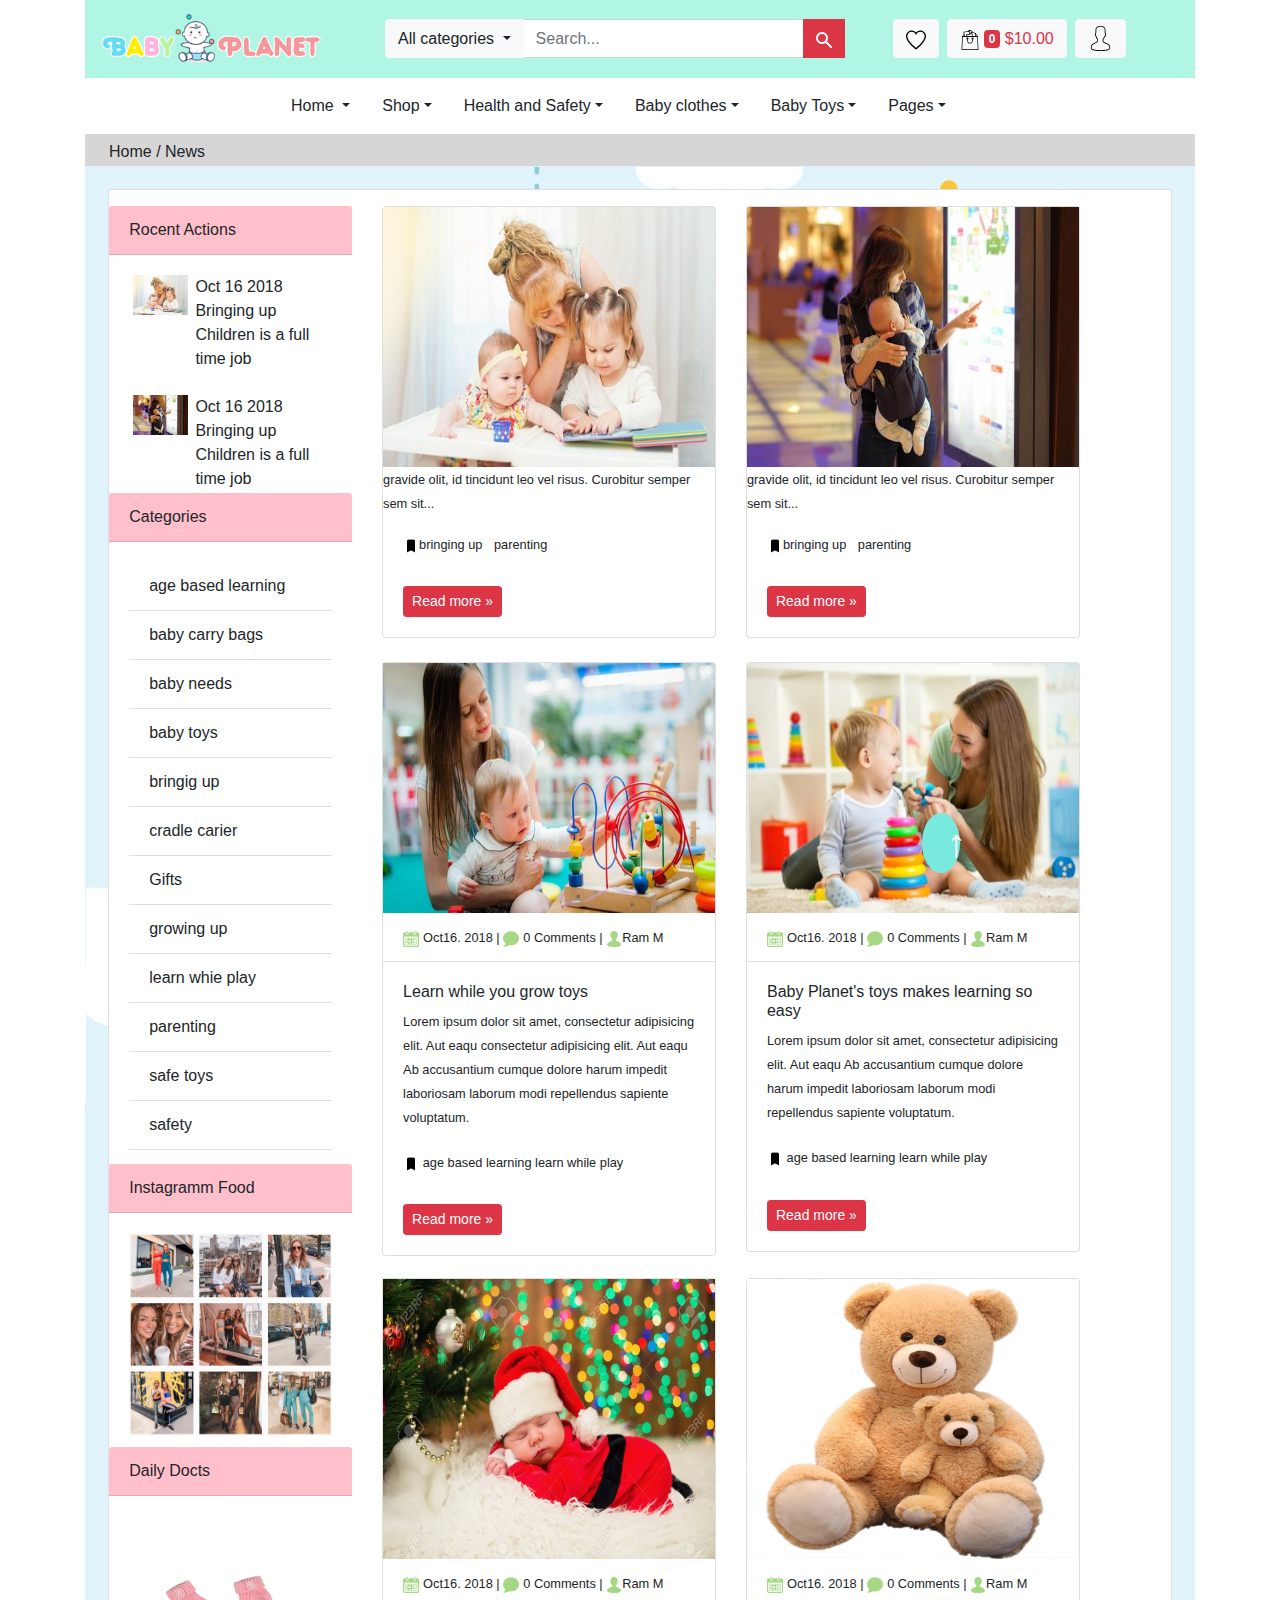
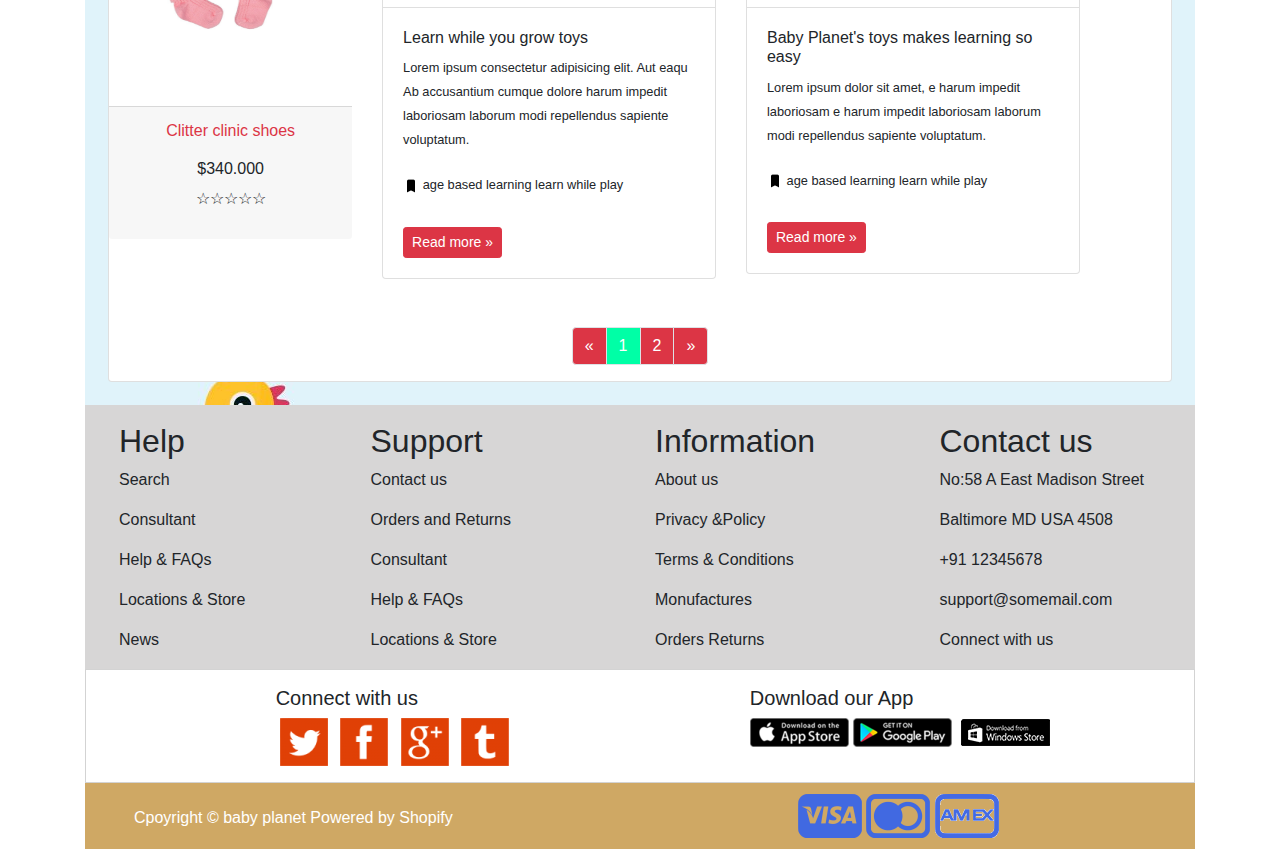
<file: index 6.html>
<!DOCTYPE html>
<html lang="en">
<head>
    <meta charset="UTF-8">
    <title>Title</title>
    <link rel="stylesheet" href="css/bootstrap.css">
    <link rel="stylesheet" href="css/main6.css">


</head>
<body>

<div class="container ">
<nav class="navbar navbar-dark bg-danger navbar-expand-md sticky-top">
    <a href="#" class="navbar-brand"><img src="images/logo.png" alt="" width="220"></a>
    <button type="button" class="navbar-toggler" data-toggle="colllapse" data-target="#MyCall">
        <span class="navbar-toggler-icon" ></span>
    </button>
    <div class="collapse navbar-collapse" id="MyCall">
        <form action="#">
    <div class="ml-5 input-group">
        <div class="input-group-prepend">
            <button type="button" class="btn btn-light dropdown-toggle" data-toggle="dropdown">
                All categories
            </button>
            <div class="dropdown-menu">
                <a href="#" class="dropdown-item">Home</a>
                <a href="#" class="dropdown-item">Home</a>
                <a href="#" class="dropdown-item">Home</a>
                <a href="#" class="dropdown-item">Home</a>
                <a href="#" class="dropdown-item">Home</a>
                <a href="#" class="dropdown-item">Home</a>
            </div>
        </div>
            <input type="text" placeholder="Search..." class="form-control">
            <div class="input-group-append">
                <button type="button" class="btn btn-danger"><img src="rasm/ss.png" alt=""></button>
            </div>

        <button type="button" class="btn ml-5 btn-light">
            <img src="rasm/favorite.svg" alt="" width="20"></button>
        <button type="button" class="btn ml-2 btn-light">
            <img src="rasm/shopping-bag.svg" alt="" width="20">
            <span class="badge badge-danger">0</span>
            <span class="text-danger">$10.00</span>
        </button>
        <button type="button" class="btn ml-2 btn-light">
            <img src="rasm/user.svg" alt="" width="25">
        </button>
        </div>

        </form>

    </div>
</nav>
    <div class="row bg-white">
        <div class="col-md-8 offset-2">
            <ul class="d-inline-flex list-unstyled pt-3 " >
                <li class="NN  hh px-3 dropdown-toggle">Home
                <ul class="drop-menu">
                    <li href="#" class="dropitem">News</li>
                    <li href="#" class="dropitem">Create account</li>
                    <li href="#" class="dropitem">Contact</li>
                    <li href="#" class="dropitem">About</li>
                    <li href="#" class="dropitem">Hand Picked
                    <ul class="drop-menu2">Flowy open-Black Shirt</ul>
                    </li>
                </ul>
                </li>
                <li class="px-3 hh dropdown-toggle">Shop</li>
                <li class="px-3 hh dropdown-toggle">Health and Safety</li>
                <li class="px-3 hh dropdown-toggle">Baby clothes</li>
                <li class="px-3 hh dropdown-toggle">Baby Toys</li>
                <li class="px-3 hh dropdown-toggle">Pages</li>
            </ul>
        </div>
    </div>
    <div class="row">
        <div class="col-md-12 ">
            <h6 class="pl-4 py-2 bg-secondary">Home / News</h6>
        </div>
    </div>

        <div class="m card">
            <div class="card">
    <div class="row">
        <div class="col-md-3  mt-3">
            <div class="card-header bg-dark" data-toggle="collapse" data-target="#myBox">
                Rocent Actions
            </div>
            <div class="card-body bg-white collapse show" id="myBox">
                <div class="row">
                    <div class="col-md-3">
                        <img  class=" ml-1 " src="rasm/image%20(5).jpg" alt="" height="40" width="55">
                    </div>
                    <div class="col-md-8 ml-2 ">
                        <span>Oct 16 2018</span>
                        <span>Bringing up</span>
                        <span>Children is a full</span>
                        <span> time job</span>
                    </div>

                </div>
                <div class="row mt-4">
                    <div class="col-md-3 ">
                        <img  class=" ml-1 " src="rasm/image%20(4).jpg" alt="" height="40" width="55">
                    </div>
                    <div class="col-md-8 ml-2 ">
                        <span>Oct 16 2018</span>
                        <span>Bringing up</span>
                        <span>Children is a full</span>
                        <span> time job</span>
                    </div>


                </div>

            </div>
        </div>
        <div class="col-md-4 mt-3">
           <div class="card">
              <div class="card-img">
                  <img class="img-fluid" src="rasm/image%20(5).jpg" alt="" style="height: 260px">
              </div>
               <div class="card-text">
                   <span class="small">gravide olit, id tincidunt leo vel
                   risus. Curobitur semper sem sit...</span>
               </div>
               <div class="card-body">
                   <p class="small"><img src="rasm/bokm.png" alt="">bringing up
                       <span class="pl-2">parenting</span></p>
                   <button type="button" class="mt-3 btn btn-danger btn-sm">Read more &raquo;</button>
           </div>
           </div>
        </div>
        <div class="col-md-4  mt-3">
           <div class="card">
              <div class="card-img">
                  <img class="img-fluid" src="rasm/image%20(4).jpg" alt="" style="height: 260px">
              </div>
               <div class="card-text">
                   <span class="small">gravide olit, id tincidunt leo vel
                   risus. Curobitur semper sem sit...</span>
               </div>
               <div class="card-body">
                   <p class="small"><img src="rasm/bokm.png" alt="">bringing up
                       <span class="pl-2">parenting</span></p>
                   <button type="button" class="btn mt-3 btn-danger btn-sm">Read more &raquo;</button>
               </div>
           </div>
        </div>
    </div>
    <div class="row">
        <div class="col-md-3 mra">
            <div class="card-header bg-dark" data-toggle="collapse" data-target="#myBox1">
             Categories
            </div>
            <div class="card-body bg-white collapse show" id="myBox1">
               <ul class="list-group list-group-flush">
                   <li class="list-group-item">age based learning</li>
                   <li class="list-group-item">baby carry bags</li>
                   <li class="list-group-item">baby needs</li>
                   <li class="list-group-item">baby toys</li>
                   <li class="list-group-item">bringig up</li>
                   <li class="list-group-item">cradle carier</li>
                   <li class="list-group-item">Gifts</li>
                   <li class="list-group-item">growing up</li>
                   <li class="list-group-item">learn whie play</li>
                   <li class="list-group-item">parenting</li>
                   <li class="list-group-item">safe toys</li>
                   <li class="list-group-item">safety</li>
                   <li class="list-group-item">Toys</li>
               </ul>

            </div>
        </div>
        <div class="col-md-4 mt-4">
           <div class="card">
              <div class="card-img">
                  <img class="img-fluid" src="rasm/image%20(3).jpg" alt="" style="height: 250px">
              </div>
               <div class="card-header bg-white">
                   <span class="small"><img class="pr-1" src="rasm/d.ico" alt="">Oct16. 2018 | </span>
                   <span class="small"><img class="pr-1" src="rasm/sp.png" alt="">0 Comments | </span>
                   <span class="small"><img src="rasm/contacts-16.png" alt="">Ram M</span>
               </div>
               <div class="card-body">
                 <h6>Learn while you grow toys</h6>
                   <span class="small">Lorem ipsum dolor sit amet,
                       consectetur adipisicing elit. Aut eaqu
                       consectetur adipisicing elit. Aut eaqu
                       Ab accusantium cumque dolore harum impedit laboriosam
                       laborum modi repellendus sapiente voluptatum.</span>
                   <p class="small pt-4"><img src="rasm/bokm.png" alt=""> age based learning  learn while play</p>

                   <button type="button" class="mt-3 btn btn-danger btn-sm">
                       Read more &raquo;</button>
           </div>
           </div>
        </div>
        <div class="col-md-4  mt-4">
           <div class="card">
              <div class="card-img">
                  <img class="img-fluid" src="rasm/omm.png" alt="" style="height: 250px" width="478">
              </div>
               <div class="card-header bg-white">
                   <span class="small"><img class="pr-1" src="rasm/d.ico" alt="">Oct16. 2018 | </span>
                   <span class="small"><img class="pr-1" src="rasm/sp.png" alt="">0 Comments | </span>
                   <span class="small"><img src="rasm/contacts-16.png" alt="">Ram M</span>
               </div>
               <div class="card-body">
                   <h6>Baby Planet's toys makes learning so easy</h6>
                   <span class="small">Lorem ipsum dolor sit amet,
                       consectetur adipisicing elit. Aut eaqu
                       Ab accusantium cumque dolore harum impedit laboriosam
                       laborum modi repellendus sapiente voluptatum.</span>
                   <p class="small pt-4"><img src="rasm/bokm.png" alt=""> age based learning  learn while play</p>

                   <button type="button" class="btn mt-3 btn-danger btn-sm">
                       Read more &raquo;</button>
               </div>

           </div>
        </div>
</div>
    <div class="row">
        <div class="col-md-3 inn">
            <div class="card-header bg-dark" data-toggle="collapse" data-target="#myBox3">
          Instagramm Food
            </div>
            <div class="card-body bg-white collapse show" id="myBox3">
                <img class="img-fluid" src="rasm/in.png" alt="">
            </div>
        </div>
        <div class="col-md-4 msa">
            <div class="card">
                <div class="card-img">
                    <img class="img-fluid" src="rasm/qq.webp" alt="" style="height: 280px">
                </div>
                <div class="card-header bg-white">
                    <span class="small"><img class="pr-1" src="rasm/d.ico" alt="">Oct16. 2018 | </span>
                    <span class="small"><img class="pr-1" src="rasm/sp.png" alt="">0 Comments | </span>
                    <span class="small"><img src="rasm/contacts-16.png" alt="">Ram M</span>
                </div>
                <div class="card-body">
                    <h6>Learn while you grow toys</h6>
                    <span class="small">Lorem ipsum
                       consectetur adipisicing elit. Aut eaqu
                       Ab accusantium cumque dolore harum impedit laboriosam
                       laborum modi repellendus sapiente voluptatum.</span>
                    <p class="small pt-4"><img src="rasm/bokm.png" alt=""> age based learning  learn while play</p>

                    <button type="button" class="mt-3 btn btn-danger btn-sm">
                        Read more &raquo;</button>
                </div>
            </div>
        </div>
        <div class="col-md-4  msa">
            <div class="card">
                <div class="card-img">
                    <img class="img-fluid" src="rasm/tt.jpg" alt="" style="height: 280px" width="478">
                </div>
                <div class="card-header bg-white">
                    <span class="small"><img class="pr-1" src="rasm/d.ico" alt="">Oct16. 2018 | </span>
                    <span class="small"><img class="pr-1" src="rasm/sp.png" alt="">0 Comments | </span>
                    <span class="small"><img src="rasm/contacts-16.png" alt="">Ram M</span>
                </div>
                <div class="card-body">
                    <h6>Baby Planet's toys makes learning so easy</h6>
                    <span class="small">Lorem ipsum dolor sit amet,
                      e harum impedit laboriosam
                      e harum impedit laboriosam
                       laborum modi repellendus sapiente voluptatum.</span>
                    <p class="small pt-4"><img src="rasm/bokm.png" alt=""> age based learning  learn while play</p>

                    <button type="button" class="btn mt-3 btn-danger btn-sm">
                        Read more &raquo;</button>
                </div>

            </div>
        </div>
    </div>
    <div class="row">
        <div class="col-md-3 mtt">
            <div class="card-header bg-dark" data-toggle="collapse" data-target="#myBox4">
         Daily Docts
            </div>
            <div class=" bg-white collapse show" id="myBox4">
                <div class="card-body">
                <img class="img-fluid" src="rasm/baby3.jpg" alt="" style="height: 170px" width="180px">
            </div>
                <div class="card-footer">
                    <p class=" text-center text-danger">Clitter clinic shoes</p>
                    <h6 class=" text-center">$340.000</h6>
                    <p class="text-center">&star;&star;&star;&star;&star;</p>
                </div>
            </div>

        </div>

    </div>
    <div class="row">
        <div class="col-md-12">
            <ul class="pagination mt-5 justify-content-center align-items-center">
                <li class="page-item ">
                    <a href="#" class="page-link text-white bg-danger" >
                        <span>&laquo;</span>
                    </a>
                </li>
                <li class="page-item">
                    <a href="#" class="page-link text-white bg-primary">1</a>
                </li>
                <li class="page-item">
                    <a href="#" class="page-link text-white bg-danger">2</a>
                </li>
                <li class="page-item">
                    <a href="#" class="page-link text-white bg-danger" >
                        <span>&raquo;</span>
                    </a>
                </li>
            </ul>
        </div>
    </div>
</div>
</div>

    <div class="card bg-secondary">
    <div class="row ">
        <div class="col-md-3  mt-3 pl-5">
           <h2> Help</h2>
            <p>Search</p>
            <p>Consultant</p>
            <p>Help & FAQs</p>
           <p> Locations & Store</p>
            <p>News</p>

        </div>
        <div class="col-md-3 mt-3">
           <h2>Support</h2>
           <p>Contact us</p>
            <p>Orders and Returns</p>
            <p>Consultant</p>
           <p>Help & FAQs</p>
            <p>Locations & Store</p>
        </div>
        <div class="col-md-3 mt-3">
          <h2> Information</h2>
           <p>About us</p>
            <p>Privacy &Policy</p>
            <p>Terms & Conditions</p>
            <p>Monufactures</p>
            <p>Orders Returns</p>


        </div>
        <div class="col-md-3 mt-3">
            <h2>Contact us</h2>
           <p>No:58 A East Madison Street</p>
            <p>Baltimore MD USA 4508</p>
            <p>+91 12345678</p>
            <p>support@somemail.com</p>
            <p>Connect with us</p>

        </div>
    </div>
</div>
    <div class="card py-3">
        <div class="row  ">
            <div class="col-md-4 offset-2    ">
                <h5>Connect with us</h5>
                <img class="mx-1" src="rasm/tw3.png" alt="">
                <img class="mx-1" src="rasm/facebook-2-48.png" alt="">
                <img class="mx-1" src="rasm/google-plus-2-48.png" alt="">
                <img class="mx-1" src="rasm/tumblr-2-48.png" alt="">
            </div>
            <div class="col-md-4 play-btn offset-1">
                <h5>Download our App</h5>
                <img src="rasm/App-logo-1.png" alt="">
                <img src="rasm/App-logo-2.png" alt="">
                <img src="rasm/App-logo-3.png" alt="">
            </div>
        </div>
    </div>

    <div class="card bg-danger">
        <div class="row">
            <div class="col-md-7 ">
                <h6 class="text-white pl-5 pt-4">Cpoyright &copy; baby planet Powered by Shopify</h6>
            </div>
            <div class="col-md-4 ml-5">
                <img src="rasm/visa-128.png" alt="" width="64">
                <img src="rasm/mastercard-128.png" alt="" width="64">
                <img src="rasm/amex-128.gif" alt="" width="64">
        </div>
        </div>
    </div>

        <a href="#" class=" bb">&uparrow;</a>


</div>




<script src="js/jQuery.min.js"></script>
<script src="js/src/popover.js"></script>
<script src="js/bootstrap.js"></script>

</body>
</html>
</file>
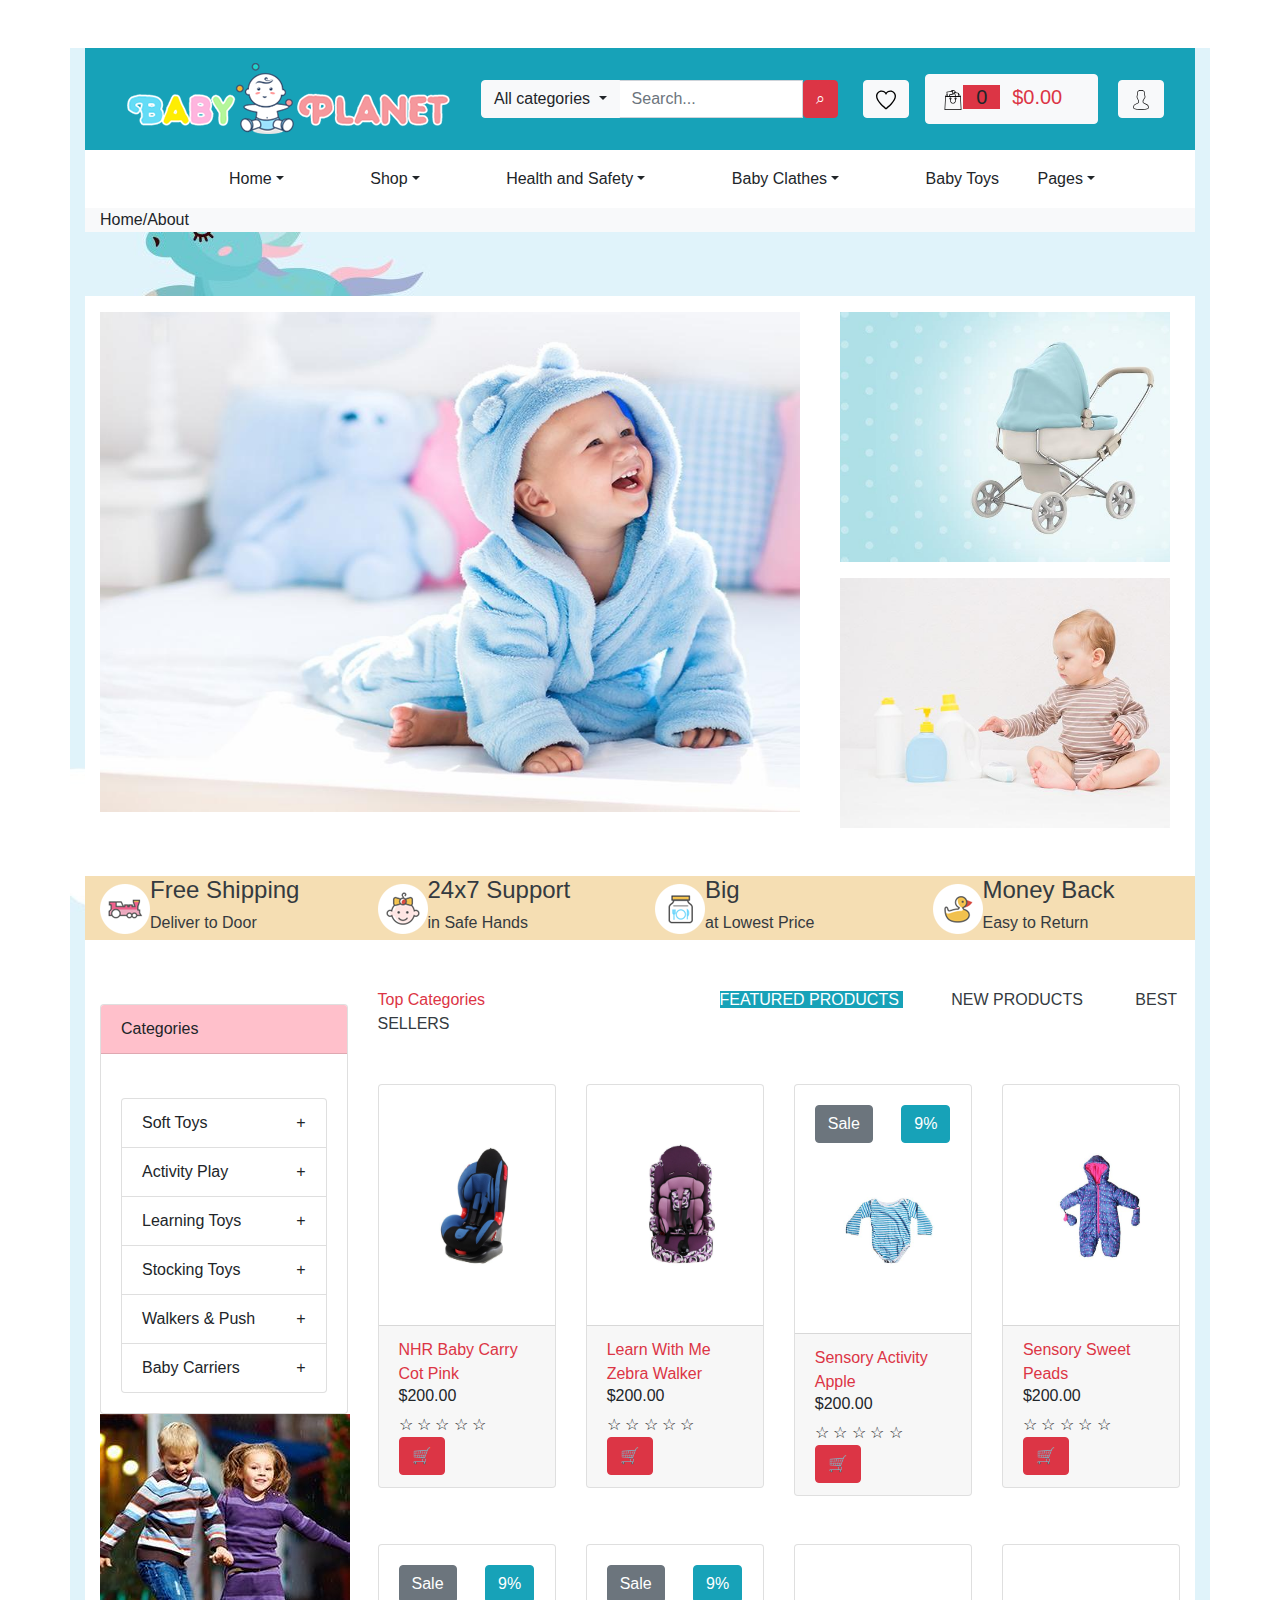
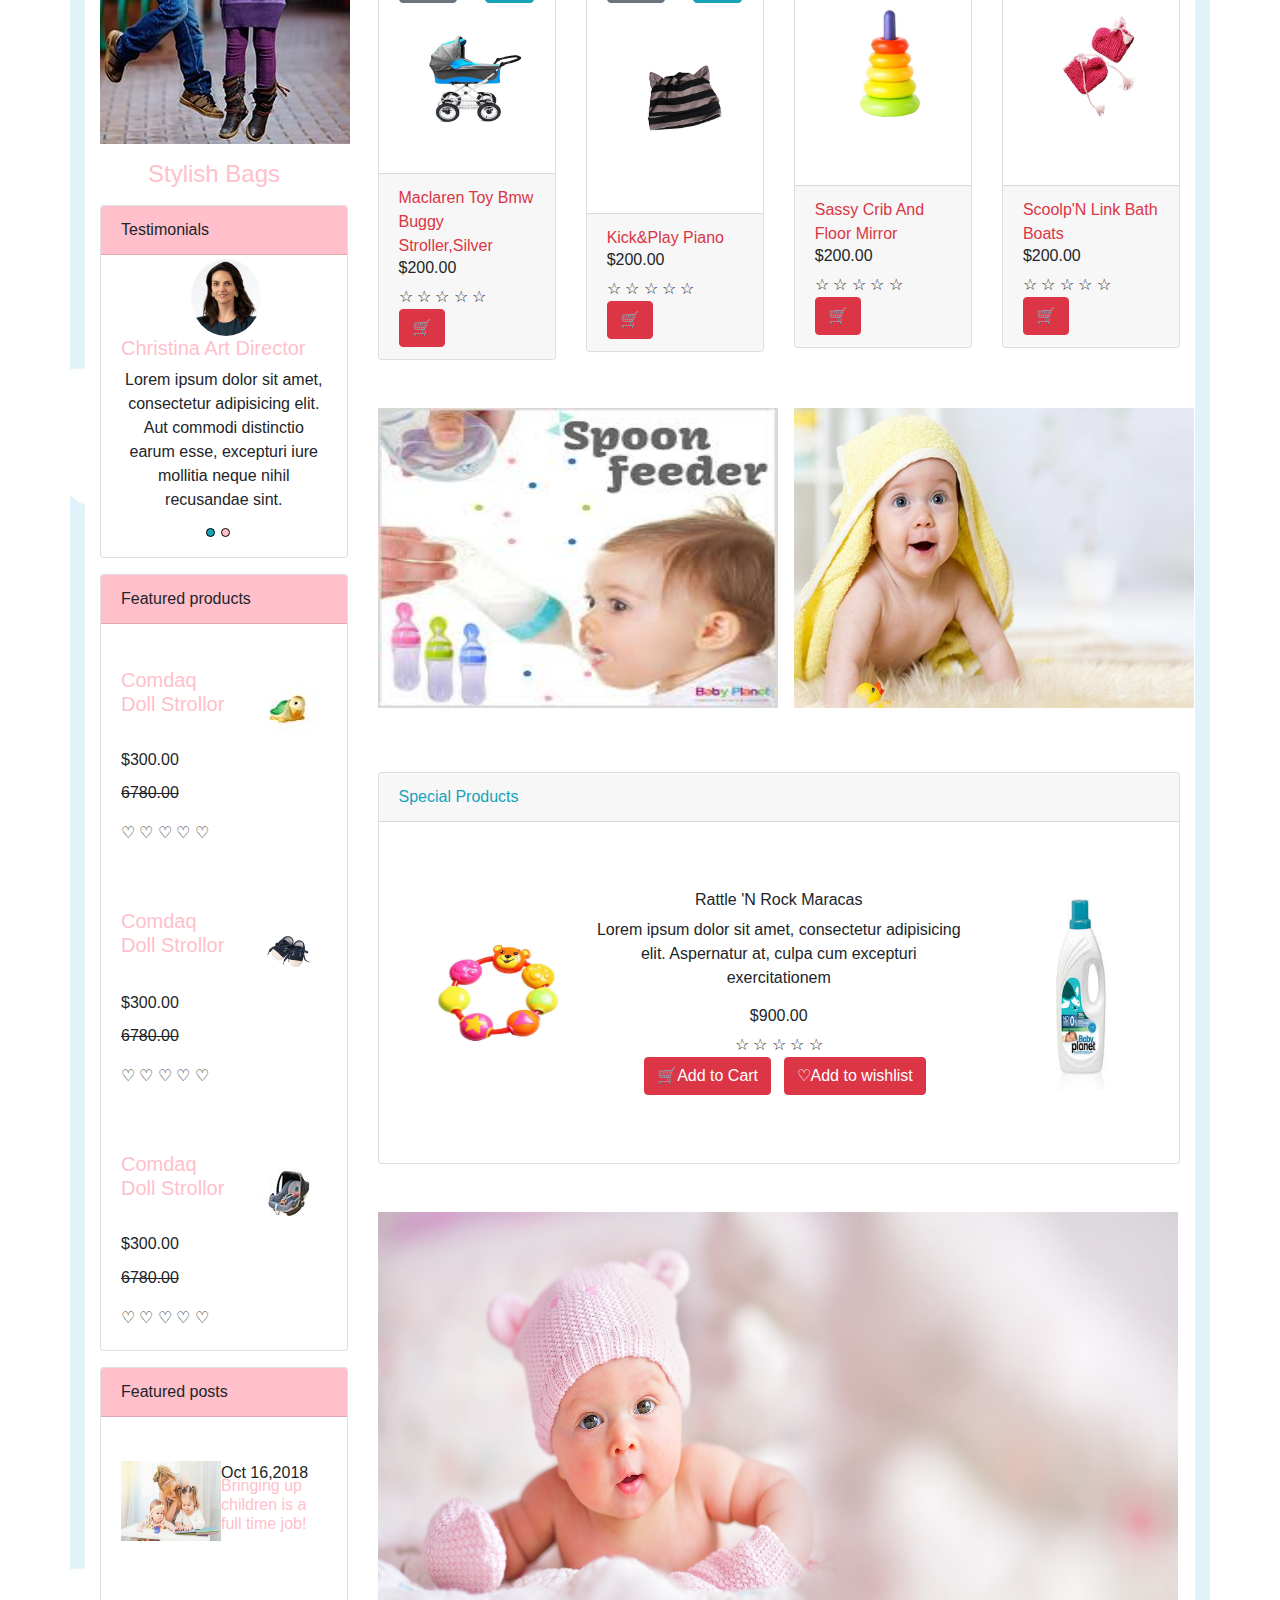
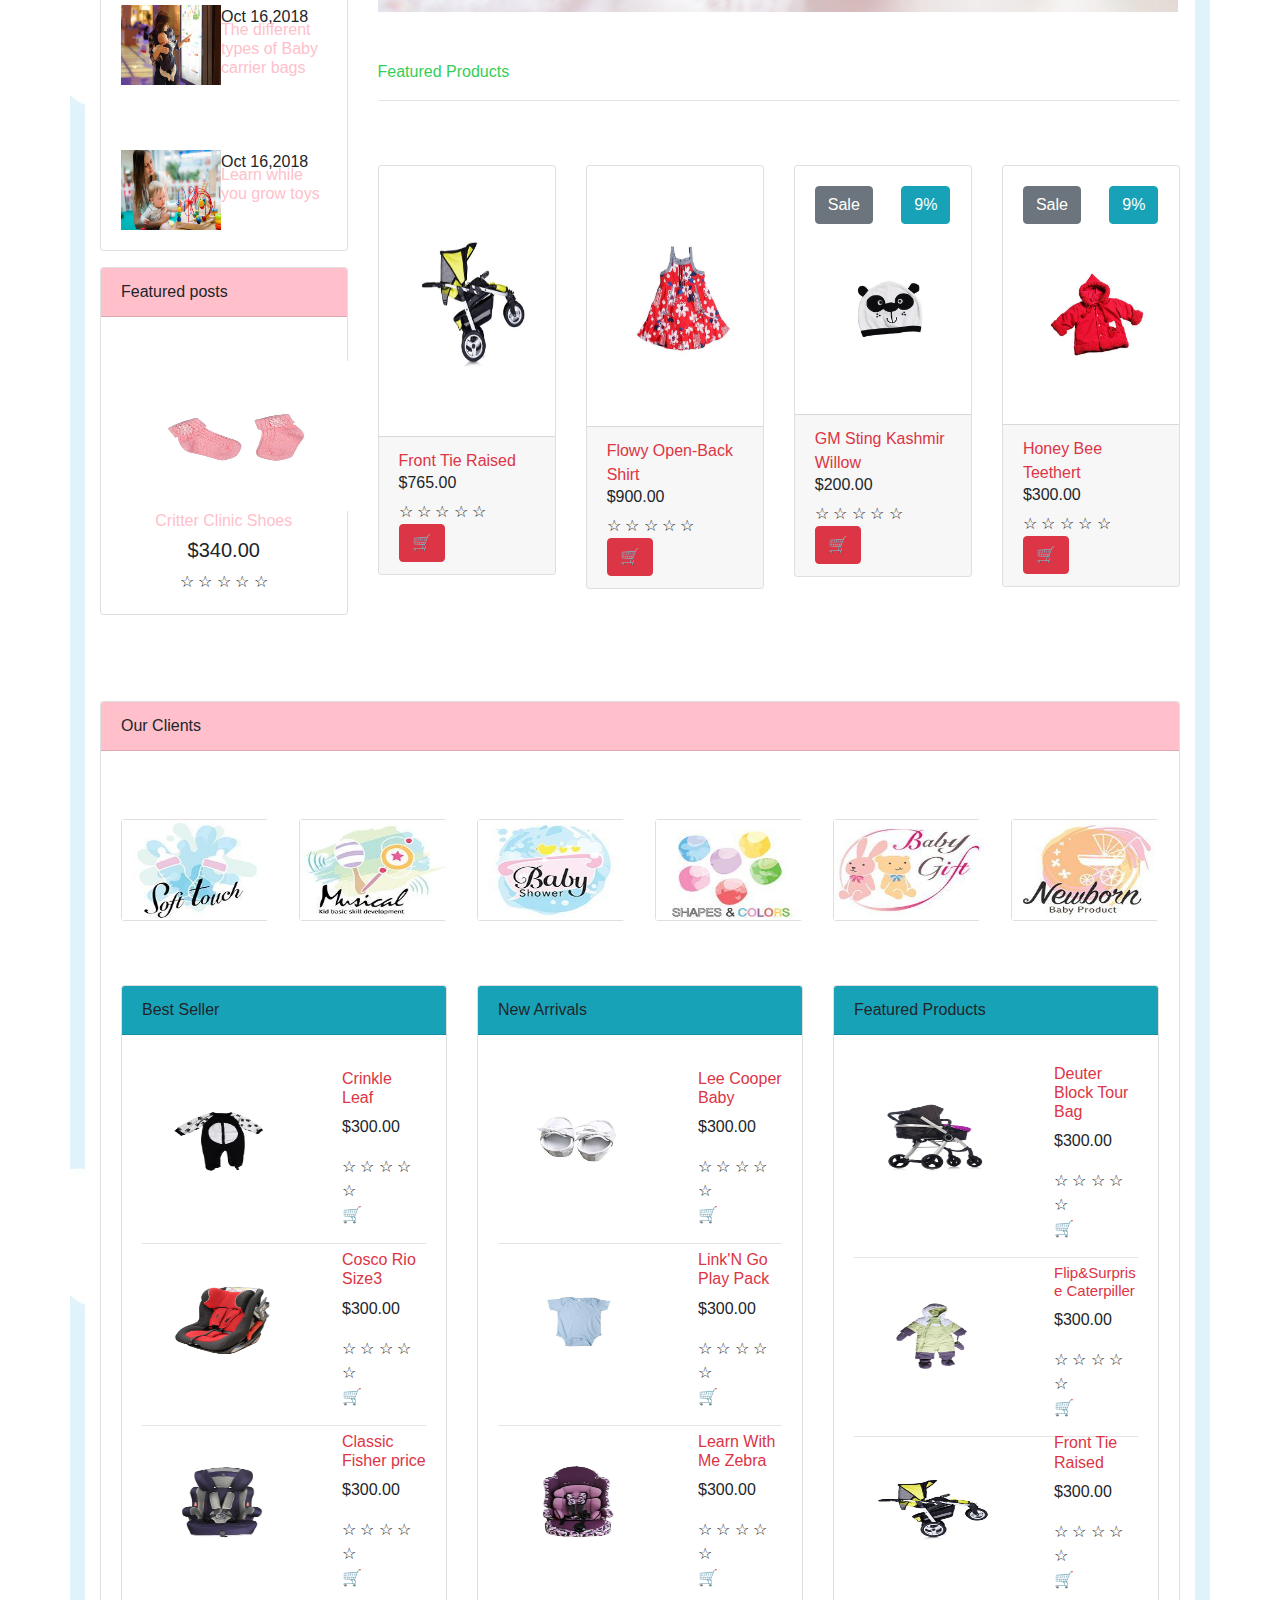
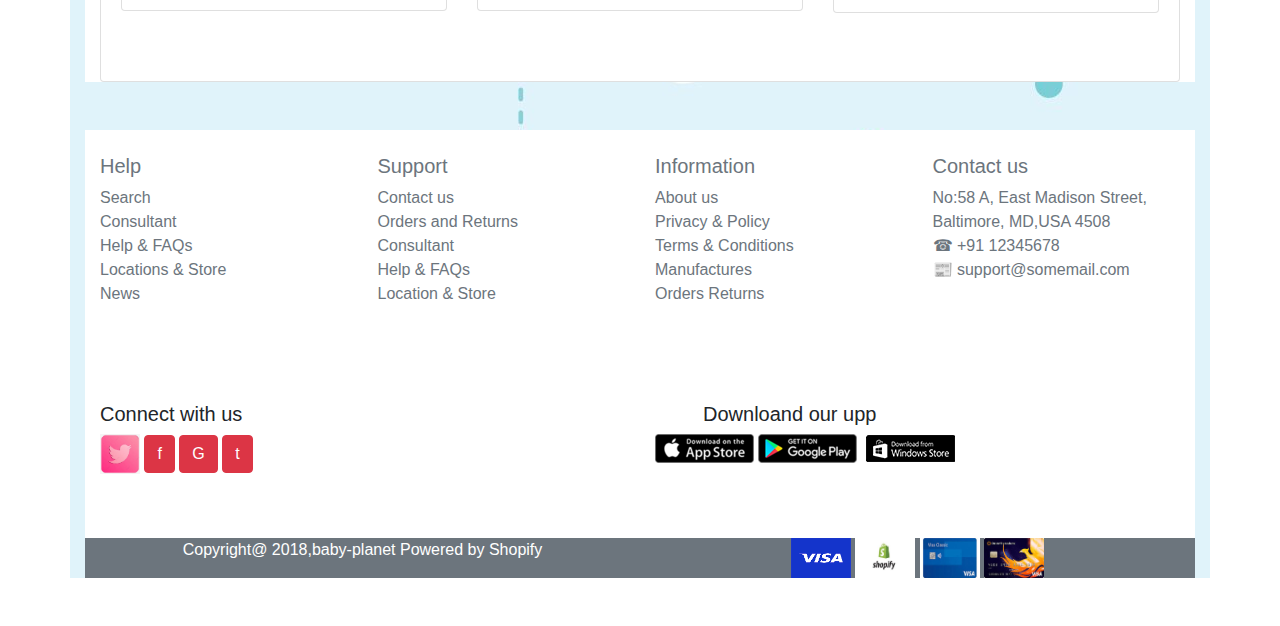
<file: index1.html>
<!DOCTYPE html>
<html lang="en">
<head>
    <meta charset="UTF-8">
    <title>Title</title>
    <link rel="stylesheet" href="css/bootstrap.css">
    <link rel="stylesheet" href="css/main1.css">
</head>
<body>

<div class="container navb">
    <div class="row my-5">
        <div class="col-md-12">
            <nav class="navbar navbar-expand-md navbar-light bg-info sticky-top">
                <div class="container">
                    <a href="#" class="navbar-brand hsd1"><img src="images/logo.png" alt=""></a>
                    <button type="button" class="navbar-toggler" data-toggle="collapse" data-target="#mainMenu">
                        <span class="navbar-toggler-icon"></span>
                    </button>
                    <div class="collapse navbar-collapse" id="mainMenu">
                        <div class="navbar-nav">
                            <form action="#">
                                <div class="input-group saf">
                                    <div class="input-group-prepend">
                                        <button type="button" class="btn btn-light dropdown-toggle" data-toggle="dropdown">
                                            All categories
                                        </button>
                                        <div class="dropdown-menu">
                                            <a href="#" class="dropdown-item">Home</a>
                                            <a href="#" class="dropdown-item">Shop</a>
                                            <a href="#" class="dropdown-item">Health and safety</a>
                                            <a href="#" class="dropdown-item">Baby-Clothes</a>
                                            <a href="#" class="dropdown-item">Baby-toys</a>
                                        </div>
                                    </div>
                                    <input type="text" class="form-control" placeholder="Search...">
                                    <button type="button" class="btn btn-danger">&telrec;</button>
                                </div>
                            </form>
                        </div>
                    </div>
                    <button type="button" class="btn btn-light d-inline-block" style="margin-left: 40px"><img src="images/icon/favorite.svg" width="20px" height="20px" alt=""></button>
                    <button type="button" class="btn btn-light ml-3 d-inline-block" style="width:200px"><img src="images/icon/shopping-bag.svg" width="20px" height="20px" style="margin-left:-5px" alt="" ><h5 class="bg-danger w-25 h-25 mt-1 d-inline-block">0</h5><h5 class="text-danger w-50 h-50 d-inline-block">$0.00</h5></button>
                    <button type="button" class="btn btn-light d-inline-block" style="margin-left: 20px"><img src="images/icon/user.svg" width="20px" height="20px" alt=""></button>
                </div>
            </nav>
            <nav class="navbar navbar-expand-md navbar-light bg-white">
                <div class="container">
                    <button type="button" class="navbar-toggler" data-toggle="collapse" data-target="#youMenu">
                        <span class="navbar-toggler-icon"></span>
                    </button>
                    <div class="collapse navbar-collapse" id="youMenu">
                        <div class="mx-5 pl-p">
                            <div class="nav-item hover d-inline-block ml-5">
                                <div type="button" class="nav-link dropdown-toggle btn btn-white" data-toggle="dropdown">Home</div>
                                <ul class="dropdown-menu">
                                    <li class="dropdown-item"><a href="index4.html" class="text-dark">Product</a></li>
                                    <li class="dropdown-item"><a href="index.html" class="text-dark">Your Shopping Cart</a></li>
                                    <li class="dropdown-item"><a href="#" class="text-dark"></a></li>
                                </ul>
                            </div>
                            <div class="nav-item hover d-inline-block ml-5">
                                <div type="button" class="nav-link dropdown-toggle btn btn-white" data-toggle="dropdown">Shop</div>
                                <ul class="dropdown-menu">
                                    <li class="dropdown-item"><a href="#" class="text-dark">Home1</a></li>
                                    <li class="dropdown-item"><a href="#" class="text-dark">Home2</a></li>
                                    <li class="dropdown-divider"></li>
                                    <li class="dropdown-item"><a href="#" class="text-dark">Homeal</a></li>
                                </ul>
                            </div>
                            <div class="nav-item hover d-inline-block ml-5">
                                <div type="button" class="nav-link dropdown-toggle btn btn-white" data-toggle="dropdown">Health and Safety</div>
                                <ul class="dropdown-menu">
                                    <li class="dropdown-item"><a href="#" class="text-dark">Home1</a></li>
                                    <li class="dropdown-item"><a href="#" class="text-dark">Home2</a></li>
                                    <li class="dropdown-divider"></li>
                                    <li class="dropdown-item"><a href="#" class="text-dark">Homeal</a></li>
                                </ul>
                            </div>
                            <div class="nav-item hover d-inline-block ml-5">
                                <div type="button" class="nav-link dropdown-toggle btn btn-white" data-toggle="dropdown">Baby Clathes</div>
                                <ul class="dropdown-menu">
                                    <li class="dropdown-item"><a href="#" class="text-dark">Home1</a></li>
                                    <li class="dropdown-item"><a href="#" class="text-dark">Home2</a></li>
                                    <li class="dropdown-divider"></li>
                                    <li class="dropdown-item"><a href="#" class="text-dark">Homeal</a></li>
                                </ul>
                            </div>
                            <div class="nav-item hover d-inline-block ml-5">
                                <div type="button" class="nav-link btn btn-white">Baby Toys</div>
                            </div>
                            <div class="nav-item hover d-inline-block ">
                                <div type="button" class="nav-link dropdown-toggle btn btn-white" data-toggle="dropdown">Pages</div>
                                <ul class="dropdown-menu">
                                    <li class="dropdown-item"><a href="#" class="text-dark">Home1</a></li>
                                    <li class="dropdown-item"><a href="#" class="text-dark">Home2</a></li>
                                    <li class="dropdown-divider"></li>
                                    <li class="dropdown-item"><a href="#" class="text-dark">Homeal</a></li>
                                </ul>
                            </div>
                        </div>
                    </div>
                </div>
            </nav>
            <div class="container-fluid bg-light"><p>Home/About</p></div>
        </div>
    </div>
<div class="container bg-white">
    <div class="row my-5">
        <div class="col-md-8">
            <img src="images/img/image%20(7).jpg" width="700" height="500" class="mt-3" alt="">
        </div>
        <div class="col-md-4">
            <img src="images/img/image%20(6).jpg" width="330" height="250" class="mt-3" alt="">

            <img src="images/img/image%20(8).jpg" width="330" height="250" class="mt-3" alt="">
        </div>
    </div>
    <div class="row my-5 faf">
        <div class="col-md-3">
            <a href="#"><img src="images/icon/icon1.png" class="mt-2 float-left" alt="">
                <h4 class="text-dark">Free Shipping</h4>
                <h6 class="text-dark">Deliver to Door</h6>
            </a>
        </div>
        <div class="col-md-3">
            <a href="#"><img src="images/icon/icon2.png" class="mt-2 float-left" alt="">
                <h4 class="text-dark">24x7 Support</h4>
                <h6 class="text-dark">in Safe Hands</h6>
            </a>
        </div>
        <div class="col-md-3">
            <a href="#"><img src="images/icon/icon3.png" class="mt-2 float-left" alt="">
                <h4 class="text-dark">Big</h4>
                <h6 class="text-dark">at Lowest Price</h6>
            </a>
        </div>
        <div class="col-md-3">
            <a href="#"><img src="images/icon/icon4.png" class="mt-2 float-left" alt="">
                <h4 class="text-dark">Money Back</h4>
                <h6 class="text-dark">Easy to Return</h6>
            </a>
        </div>
    </div>
    <div class="row my-5">
        <div class="col-md-3">
            <div class="card mt-3">
                <div class="card-header sar" data-toggle="collapse" data-target="#oo7Box">
                    Categories
                </div>
                <div class="card-body" id="oo7Box">
                    <div class="collapse mt-4 show">
                        <div class="list-group">
                            <div class="list-group-item">
                                Soft Toys <span class="float-right">&plus;</span>
                            </div>
                            <div class="list-group-item">
                                Activity Play <span class="float-right">&plus;</span>
                            </div>
                            <div class="list-group-item">
                                Learning Toys <span class="float-right">&plus;</span>
                            </div>
                            <div class="list-group-item">
                                Stocking Toys <span class="float-right">&plus;</span>
                            </div>
                            <div class="list-group-item">
                                Walkers & Push <span class="float-right">&plus;</span>
                            </div>
                            <div class="list-group-item">
                                Baby Carriers <span class="float-right">&plus;</span>
                            </div>
                        </div>
                    </div>
                </div>
            </div>
            <img src="images/img/image%20(9).jpg"  alt="">
            <h4 class="ml-5 mt-3 gha">Stylish Bags</h4>
            <div class="card mt-3">
                <div class="card-header sar" data-toggle="collapse" data-target="#oouBox">
                    Testimonials
                </div>
                <div class="card-body" id="oouBox">
                    <div class="collapse mt-4 show">
                        <img src="rasmlar/ayol.jpg" class="img-fluid rounded-circle ham" width="70" height="80" alt="">
                        <h5 class="efa">Christina Art Director</h5>
                        <p class="text-center">
                            Lorem ipsum dolor sit amet,
                            consectetur adipisicing elit. Aut
                            commodi distinctio earum esse,
                            excepturi iure mollitia neque
                            nihil recusandae sint.
                        </p>
                        <div class="text-center bor"></div>
                        <div class="text-center bor1"></div>
                    </div>
                </div>
            </div>
            <div class="card mt-3">
                <div class="card-header sar" data-toggle="collapse" data-target="#idBox">
                    Featured products
                </div>
                <div class="card-body" id="idBox">
                    <div class="collapse mt-4 show">
                        <h5 class="card-title float-left gha">
                            Comdaq
                            <br>
                            Doll Strollor
                        </h5>
                        <img src="images/tovars/baby9_70x.jpg"style="margin-left: 30px" alt="">
                        <h6 class="card-title">
                            $300.00
                        </h6>
                        <p class="card-text">
                            <del>6780.00</del>
                        </p>
                        <span>&#9825</span>
                        <span>&#9825</span>
                        <span>&#9825</span>
                        <span>&#9825</span>
                        <span>&#9825</span>
                    </div>
                </div>
                <div class="card-body" id="id1Box">
                    <div class="collapse mt-4 show">
                        <h5 class="card-title float-left gha">
                            Comdaq
                            <br>
                            Doll Strollor
                        </h5>
                        <img src="images/tovars/baby48_3f78feff-f864-4431-82e3-b8f49277bf98_grande.jpg" width="70" height="84" style="margin-left: 30px" alt="">
                        <h6 class="card-title">
                            $300.00
                        </h6>
                        <p class="card-text">
                            <del>6780.00</del>
                        </p>
                        <span>&#9825</span>
                        <span>&#9825</span>
                        <span>&#9825</span>
                        <span>&#9825</span>
                        <span>&#9825</span>
                    </div>
                </div>
                <div class="card-body" id="id2Box">
                    <div class="collapse mt-4 show">
                        <h5 class="card-title float-left gha">
                            Comdaq
                            <br>
                            Doll Strollor
                        </h5>
                        <img src="images/tovars/baby17_70x.jpg"style="margin-left: 30px" alt="">
                        <h6 class="card-title">
                            $300.00
                        </h6>
                        <p class="card-text">
                            <del>6780.00</del>
                        </p>
                        <span>&#9825</span>
                        <span>&#9825</span>
                        <span>&#9825</span>
                        <span>&#9825</span>
                        <span>&#9825</span>
                    </div>
                </div>
            </div>
            <div class="card mt-3">
                <div class="card-header sar" data-toggle="collapse" data-target="#gmailBox">
                    Featured posts
                </div>
                <div class="card-body" id="gmailBox">
                    <div class="collapse mt-4 show">
                        <img src="images/img/image%20(5).jpg" width="100" height="80" class="float-left" alt="">
                        <p class="">Oct 16,2018</p>
                        <h6 class=" efa1">
                            Bringing up
                            children is a full
                            time job!
                        </h6>
                    </div>
                </div>
                <div class="card-body" id="gmail1Box">
                    <div class="collapse mt-4 show">
                        <img src="images/img/image%20(4).jpg" width="100" height="80" class="float-left" alt="">
                        <p class="">Oct 16,2018</p>
                        <h6 class=" efa1">
                            The different types
                            of Baby carrier
                            bags
                        </h6>
                    </div>
                </div>
                <div class="card-body" id="gmail2Box">
                    <div class="collapse mt-4 show">
                        <img src="images/img/image%20(3).jpg" width="100" height="80" class="float-left" alt="">
                        <p class="">Oct 16,2018</p>
                        <h6 class=" efa1">
                            Learn while you
                            grow toys
                        </h6>
                    </div>
                </div>
            </div>
            <div class="card mt-3">
                <div class="card-header sar" data-toggle="collapse" data-target="#gml3Box">
                    Featured posts
                </div>
                <div class="card-body" id="gml3Box">
                    <div class="collapse mt-4 show">
                            <img src="images/tovars/baby3.jpg" width="230" height="150" class="float-left" alt="">
                            <h6 class="text-center bka">
                                Critter Clinic Shoes
                            </h6>
                            <h5 class="text-center">$340.00</h5>
                            <div class="fad text-center">
                                <span>&#9734</span>
                                <span>&#9734</span>
                                <span>&#9734</span>
                                <span>&#9734</span>
                                <span>&#9734</span>
                            </div>
                    </div>
                </div>
            </div>
        </div>
        <div class="col-md-9">
            <a href="#" class="text-danger">Top Categories</a>
            <a href="index2.html" class="text-white bg-info" style="margin-left: 230px">FEATURED PRODUCTS </a>
            <a href="#" class="text-dark ml-5">NEW PRODUCTS</a>
            <a href="#" class="text-dark ml-5">BEST SELLERS</a>
           <div class="row my-5">
               <div class="col-md-3">
                   <div class="card">
                       <div class="card-body">
                           <img src="images/tovars/baby10.jpg" width="150" height="200" alt="">
                       </div>
                       <div class="card-footer">
                           <a href="#" class="text-danger text-danger">NHR Baby Carry Cot Pink</a>
                           <h6>$200.00</h6>
                           <span>&#9734</span>
                           <span>&#9734</span>
                           <span>&#9734</span>
                           <span>&#9734</span>
                           <span>&#9734</span>
                           <button type="button" class="btn btn-danger"><span>&#128722</span></button>
                       </div>
                   </div>
               </div>
               <div class="col-md-3">
                   <div class="card">
                       <div class="card-body">
                           <img src="images/tovars/baby13.jpg" width="150" height="200" alt="">
                       </div>
                       <div class="card-footer">
                           <a href="#" class="text-danger">Learn With Me Zebra Walker</a>
                           <h6>$200.00</h6>
                           <span>&#9734</span>
                           <span>&#9734</span>
                           <span>&#9734</span>
                           <span>&#9734</span>
                           <span>&#9734</span>
                           <button type="button" class="btn btn-danger"><span>&#128722</span></button>
                       </div>
                   </div>
               </div>
               <div class="col-md-3">
                   <div class="card">
                       <div class="card-body">
                           <button type="button" class="btn btn-secondary">
                               Sale
                           </button>
                           <button type="button" class="btn btn-info ml-4">
                               9%
                           </button>
                           <img src="images/tovars/baby35_grande.jpg" width="150" height="170" alt="">
                       </div>
                       <div class="card-footer">
                           <a href="#" class="text-danger">Sensory Activity Apple</a>
                           <h6>$200.00</h6>
                           <span>&#9734</span>
                           <span>&#9734</span>
                           <span>&#9734</span>
                           <span>&#9734</span>
                           <span>&#9734</span>
                           <button type="button" class="btn btn-danger"><span>&#128722</span></button>
                       </div>
                   </div>
               </div>
               <div class="col-md-3">
                   <div class="card">
                       <div class="card-body">
                           <img src="images/tovars/baby42_grande.jpg" width="150" height="200" alt="">
                       </div>
                       <div class="card-footer">
                           <a href="#" class="text-danger">Sensory Sweet Peads</a>
                           <h6>$200.00</h6>
                           <span>&#9734</span>
                           <span>&#9734</span>
                           <span>&#9734</span>
                           <span>&#9734</span>
                           <span>&#9734</span>
                           <button type="button" class="btn btn-danger"><span>&#128722</span></button>
                       </div>
                   </div>
               </div>
           </div>
            <div class="row my-5">
                <div class="col-md-3">
                    <div class="card">
                        <div class="card-body">
                            <button type="button" class="btn btn-secondary">
                                Sale
                            </button>
                            <button type="button" class="btn btn-info ml-4">
                                9%
                            </button>
                            <img src="images/tovars/baby20_grande.jpg" width="150" height="150" alt="">
                        </div>
                        <div class="card-footer">
                            <a href="#" class="text-danger">Maclaren Toy Bmw Buggy Stroller,Silver</a>
                            <h6>$200.00</h6>
                            <span>&#9734</span>
                            <span>&#9734</span>
                            <span>&#9734</span>
                            <span>&#9734</span>
                            <span>&#9734</span>
                            <button type="button" class="btn btn-danger"><span>&#128722</span></button>
                        </div>
                    </div>
                </div>
                <div class="col-md-3">
                    <div class="card">
                        <div class="card-body">
                            <button type="button" class="btn btn-secondary">
                                Sale
                            </button>
                            <button type="button" class="btn btn-info ml-4">
                                9%
                            </button>
                            <img src="images/tovars/baby25_grande.jpg" width="150" height="190" alt="">
                        </div>
                        <div class="card-footer">
                            <a href="#" class="text-danger">Kick&Play Piano</a>
                            <h6>$200.00</h6>
                            <span>&#9734</span>
                            <span>&#9734</span>
                            <span>&#9734</span>
                            <span>&#9734</span>
                            <span>&#9734</span>
                            <button type="button" class="btn btn-danger"><span>&#128722</span></button>
                        </div>
                    </div>
                </div>
                <div class="col-md-3">
                    <div class="card">
                        <div class="card-body">
                            <img src="images/tovars/baby6_grande.jpg" width="150" height="200" alt="">
                        </div>
                        <div class="card-footer">
                            <a href="#" class="text-danger">Sassy Crib And Floor Mirror</a>
                            <h6>$200.00</h6>
                            <span>&#9734</span>
                            <span>&#9734</span>
                            <span>&#9734</span>
                            <span>&#9734</span>
                            <span>&#9734</span>
                            <button type="button" class="btn btn-danger"><span>&#128722</span></button>
                        </div>
                    </div>
                </div>
                <div class="col-md-3">
                    <div class="card">
                        <div class="card-body">
                            <img src="images/tovars/baby30_grande.jpg" width="150" height="200" alt="">
                        </div>
                        <div class="card-footer">
                            <a href="#" class="text-danger">Scoolp'N Link Bath Boats</a>
                            <h6>$200.00</h6>
                            <span>&#9734</span>
                            <span>&#9734</span>
                            <span>&#9734</span>
                            <span>&#9734</span>
                            <span>&#9734</span>
                            <button type="button" class="btn btn-danger"><span>&#128722</span></button>
                        </div>
                    </div>
                </div>
            </div>
            <div class="row my-5">
                <div class="col-md-6">
                    <img src="rasmlar/baby.jpg" width="400" height="300" alt="">
                </div>
                <div class="col-md-6">
                    <img src="images/img/image%20(10).jpg" width="400" height="300" alt="">
                </div>
            </div>
            <div class="row my-5">
                <div class="col-md-12">
                    <div class="card mt-3">
                        <div class="card-header text-info" data-toggle="collapse" data-target="#shouBox">
                            Special Products
                        </div>
                        <div class="card-body" id="shouBox">
                            <div class="collapse mt-4 show">
                                <div class="row my-5">
                                    <div class="col-md-3">
                                        <img src="images/tovars/babybig5.jpg" width="200" height="200" alt="">
                                    </div>
                                    <div class="col-md-6">
                                        <h6 class="text-center">Rattle 'N Rock Maracas</h6>
                                        <p class="text-center">
                                            Lorem ipsum dolor sit amet, consectetur adipisicing elit.
                                            Aspernatur at, culpa cum excepturi exercitationem
                                        </p>
                                        <h6 class="text-center">$900.00</h6>
                                        <div class="asd text-center">
                                            <span>&#9734</span>
                                            <span>&#9734</span>
                                            <span>&#9734</span>
                                            <span>&#9734</span>
                                            <span>&#9734</span>
                                        </div>
                                        <button type="button" class="btn btn-danger ml-5">
                                            <span>&#128722</span>Add to Cart
                                        </button>
                                        <button type="button" class="btn btn-danger text-center ml-2">
                                            <span>&#9825</span>Add to wishlist
                                        </button>
                                    </div>
                                    <div class="col-md-3">
                                        <img src="rasmlar/baby1.jpg"width="180" height="200" alt="">
                                    </div>
                                </div>
                            </div>
                        </div>
                    </div>
                </div>
            </div>
            <div class="row my-5">
                <div class="col-md-12">
                    <img src="images/img/image%20(2).jpg"width="800" height="400" alt="">
                </div>
            </div>
            <div class="row my-5">
                <div class="col-md-12">
                    <a href="#" class="stop">Featured Products</a>
                    <hr>
                </div>
            </div>
            <div class="row my-5">
                <div class="col-md-3">
                    <div class="card">
                        <div class="card-body">
                            <img src="images/tovars/baby21_grande.jpg" width="150" height="230" alt="">
                        </div>
                        <div class="card-footer">
                            <a href="#" class="text-danger text-danger">Front Tie Raised</a>
                            <h6>$765.00</h6>
                            <span>&#9734</span>
                            <span>&#9734</span>
                            <span>&#9734</span>
                            <span>&#9734</span>
                            <span>&#9734</span>
                            <button type="button" class="btn btn-danger"><span>&#128722</span></button>
                        </div>
                    </div>
                </div>
                <div class="col-md-3">
                    <div class="card">
                        <div class="card-body">
                            <img src="images/tovars/baby57_grande.jpg" width="150" height="220" alt="">
                        </div>
                        <div class="card-footer">
                            <a href="#" class="text-danger text-danger">Flowy Open-Back Shirt</a>
                            <h6>$900.00</h6>
                            <span>&#9734</span>
                            <span>&#9734</span>
                            <span>&#9734</span>
                            <span>&#9734</span>
                            <span>&#9734</span>
                            <button type="button" class="btn btn-danger"><span>&#128722</span></button>
                        </div>
                    </div>
                </div>
                <div class="col-md-3">
                    <div class="card">
                        <div class="card-body">
                            <button type="button" class="btn btn-secondary">
                                Sale
                            </button>
                            <button type="button" class="btn btn-info ml-4">
                                9%
                            </button>
                            <img src="images/tovars/baby23_grande.jpg" width="150" height="170" alt="">
                        </div>
                        <div class="card-footer">
                            <a href="#" class="text-danger text-danger stak">GM Sting Kashmir Willow</a>
                            <h6>$200.00</h6>
                            <span>&#9734</span>
                            <span>&#9734</span>
                            <span>&#9734</span>
                            <span>&#9734</span>
                            <span>&#9734</span>
                            <button type="button" class="btn btn-danger"><span>&#128722</span></button>
                        </div>
                    </div>
                </div>
                <div class="col-md-3">
                    <div class="card">
                        <div class="card-body">
                            <button type="button" class="btn btn-secondary">
                                Sale
                            </button>
                            <button type="button" class="btn btn-info ml-4">
                                9%
                            </button>
                            <img src="images/tovars/baby39_grande.jpg" width="150" height="180" alt="">
                        </div>
                        <div class="card-footer">
                            <a href="#" class="text-danger text-danger">Honey Bee Teethert</a>
                            <h6>$300.00</h6>
                            <span>&#9734</span>
                            <span>&#9734</span>
                            <span>&#9734</span>
                            <span>&#9734</span>
                            <span>&#9734</span>
                            <button type="button" class="btn btn-danger"><span>&#128722</span></button>
                        </div>
                    </div>
                </div>
            </div>
        </div>
    </div>
    <div class="row my-5">
        <div class="col-md-12">
            <div class="card mt-3">
                <div class="card-header vat" data-toggle="collapse" data-target="#myrBox">
                    Our Clients
                </div>
                <div class="card-body" id="myrBox">
                    <div class="collapse mt-4 show">
                        <div class="row my-5">
                            <div class="col-md-2">
                                <div class="card">
                                    <img src="images/partners/client-4.jpg" width="150" height="100" alt="">
                                </div>
                            </div>
                            <div class="col-md-2">
                                <div class="card">
                                    <img src="images/partners/client-5.jpg" width="150" height="100" alt="">
                                </div>
                            </div>
                            <div class="col-md-2">
                                <div class="card">
                                    <img src="images/partners/client-6.jpg" width="150" height="100" alt="">
                                </div>
                            </div>
                            <div class="col-md-2">
                                <div class="card">
                                    <img src="images/partners/client-7.jpg" width="150" height="100" alt="">
                                </div>
                            </div>
                            <div class="col-md-2">
                                <div class="card">
                                    <img src="images/partners/client-8.jpg" width="150" height="100" alt="">
                                </div>
                            </div>
                            <div class="col-md-2">
                                <div class="card">
                                    <img src="images/partners/client-3.jpg" width="150" height="100" alt="">
                                </div>
                            </div>
                        </div>
                        <div class="row my-5">
                            <div class="col-md-4">
                                <div class="card mt-3">
                                    <div class="card-header tya" data-toggle="collapse" data-target="#mytBox">
                                        Best Seller
                                    </div>
                                    <div class="card-body" id="mytBox">
                                        <div class="collapse mt-4 show">
                                            <img src="images/tovars/baby37.jpg" width="160" height="120" alt="">
                                            <div class="jab">
                                                <h6 class="text-danger">Crinkle Leaf</h6>
                                                <p>$300.00</p>
                                                <div class="ora">
                                                    <span>&#9734</span>
                                                    <span>&#9734</span>
                                                    <span>&#9734</span>
                                                    <span>&#9734</span>
                                                    <span>&#9734</span>
                                                </div>
                                                <span></span>
                                                <span>&#128722</span>
                                            </div>
                                            <hr>
                                            <img src="images/tovars/baby16.jpg" width="160" height="120" alt="">
                                            <div class="jab">
                                                <h6 class="text-danger">Cosco Rio Size3</h6>
                                                <p>$300.00</p>
                                                <div class="ora">
                                                    <span>&#9734</span>
                                                    <span>&#9734</span>
                                                    <span>&#9734</span>
                                                    <span>&#9734</span>
                                                    <span>&#9734</span>
                                                </div>
                                                <span></span>
                                                <span>&#128722</span>
                                            </div>
                                            <hr>
                                            <img src="images/tovars/baby11.jpg" width="160" height="120" alt="">
                                            <div class="jab">
                                                <h6 class="text-danger">Classic Fisher price</h6>
                                                <p>$300.00</p>
                                                <div class="ora">
                                                    <span>&#9734</span>
                                                    <span>&#9734</span>
                                                    <span>&#9734</span>
                                                    <span>&#9734</span>
                                                    <span>&#9734</span>
                                                </div>
                                                <span></span>
                                                <span>&#128722</span>
                                            </div>
                                        </div>
                                    </div>
                                </div>
                            </div>
                            <div class="col-md-4">
                                <div class="card mt-3">
                                    <div class="card-header tya" data-toggle="collapse" data-target="#myr1Box">
                                        New Arrivals
                                    </div>
                                    <div class="card-body" id="myr1Box">
                                        <div class="collapse mt-4 show">
                                            <img src="images/tovars/baby24_grande.jpg" width="160" height="120" alt="">
                                            <div class="jab">
                                                <h6 class="text-danger">Lee Cooper Baby</h6>
                                                <p>$300.00</p>
                                                <div class="ora">
                                                    <span>&#9734</span>
                                                    <span>&#9734</span>
                                                    <span>&#9734</span>
                                                    <span>&#9734</span>
                                                    <span>&#9734</span>
                                                </div>
                                                <span></span>
                                                <span>&#128722</span>
                                            </div>
                                            <hr>
                                            <img src="images/tovars/baby36_grande.jpg" width="160" height="120" alt="">
                                            <div class="jab">
                                                <h6 class="text-danger">Link'N Go Play Pack</h6>
                                                <p>$300.00</p>
                                                <div class="ora">
                                                    <span>&#9734</span>
                                                    <span>&#9734</span>
                                                    <span>&#9734</span>
                                                    <span>&#9734</span>
                                                    <span>&#9734</span>
                                                </div>
                                                <span></span>
                                                <span>&#128722</span>
                                            </div>
                                            <hr>
                                            <img src="images/tovars/baby13.jpg" width="160" height="120" alt="">
                                            <div class="jab">
                                                <h6 class="text-danger">Learn With Me Zebra</h6>
                                                <p>$300.00</p>
                                                <div class="ora">
                                                    <span>&#9734</span>
                                                    <span>&#9734</span>
                                                    <span>&#9734</span>
                                                    <span>&#9734</span>
                                                    <span>&#9734</span>
                                                </div>
                                                <span></span>
                                                <span>&#128722</span>
                                            </div>
                                        </div>
                                    </div>
                                </div>
                            </div>
                            <div class="col-md-4">
                                <div class="card mt-3">
                                    <div class="card-header tya" data-toggle="collapse" data-target="#myt3Box">
                                        Featured Products
                                    </div>
                                    <div class="card-body" id="myt3Box">
                                        <div class="collapse mt-4 show">
                                            <img src="images/tovars/baby19.jpg" width="160" height="115" alt="">
                                            <div class="jab">
                                                <h6 class="text-danger">Deuter Block Tour Bag</h6>
                                                <p>$300.00</p>
                                                <div class="ora">
                                                    <span>&#9734</span>
                                                    <span>&#9734</span>
                                                    <span>&#9734</span>
                                                    <span>&#9734</span>
                                                    <span>&#9734</span>
                                                </div>
                                                <span></span>
                                                <span>&#128722</span>
                                            </div>
                                            <hr>
                                            <img src="images/tovars/baby43.jpg" width="160" height="120" alt="">
                                            <div class="jab">
                                                <h6 class="text-danger" style="font-size: 15px">Flip&Surprise Caterpiller</h6>
                                                <p>$300.00</p>
                                                <div class="ora">
                                                    <span>&#9734</span>
                                                    <span>&#9734</span>
                                                    <span>&#9734</span>
                                                    <span>&#9734</span>
                                                    <span>&#9734</span>
                                                </div>
                                                <span></span>
                                                <span>&#128722</span>
                                            </div>
                                            <hr>
                                            <img src="images/tovars/baby21_grande.jpg" width="160" height="110" alt="">
                                            <div class="jab">
                                                <h6 class="text-danger">Front Tie Raised</h6>
                                                <p>$300.00</p>
                                                <div class="ora">
                                                    <span>&#9734</span>
                                                    <span>&#9734</span>
                                                    <span>&#9734</span>
                                                    <span>&#9734</span>
                                                    <span>&#9734</span>
                                                </div>
                                                <span></span>
                                                <span>&#128722</span>
                                            </div>
                                        </div>
                                    </div>
                                </div>
                            </div>
                        </div>
                    </div>
                </div>
            </div>
        </div>
    </div>
</div>
<div class="container bg-white">
    <div class="row my-5 bg-white pt-4 pb-5 ">
        <div class="col-md-3 text-left">
            <a href="#"><h5 class="text-secondary">Help</h5></a>
            <a href="#" class="text-secondary d-block">Search</a>
            <a href="#" class="text-secondary d-block">Consultant</a>
            <a href="#" class="text-secondary d-block">Help & FAQs</a>
            <a href="#" class="text-secondary d-block">Locations & Store</a>
            <a href="#" class="text-secondary d-block">News</a>
        </div>
        <div class="col-md-3">
            <a href="#"><h5 class="text-secondary">Support</h5></a>
            <a href="#" class="text-secondary d-block">Contact us</a>
            <a href="#" class="text-secondary d-block">Orders and Returns</a>
            <a href="#" class="text-secondary d-block">Consultant</a>
            <a href="#" class="text-secondary d-block">Help & FAQs</a>
            <a href="#" class="text-secondary d-block">Location & Store</a>
        </div>
        <div class="col-md-3">
            <a href="#"><h5 class="text-secondary">Information</h5></a>
            <a href="#" class="text-secondary d-block">About us</a>
            <a href="#" class="text-secondary d-block">Privacy & Policy</a>
            <a href="#" class="text-secondary d-block">Terms & Conditions</a>
            <a href="#" class="text-secondary d-block">Manufactures</a>
            <a href="#" class="text-secondary d-block">Orders Returns</a>
        </div>
        <div class="col-md-3">
            <a href="#"><h5 class="text-secondary">Contact us</h5></a>
            <a href="#" class="text-secondary d-block">No:58 A, East Madison Street,</a>
            <a href="#" class="text-secondary d-block">Baltimore, MD,USA 4508</a>
            <a href="#" class="text-secondary d-block">☎ +91 12345678</a>
            <a href="#" class="text-secondary d-block">📰 support@somemail.com</a>
            <a href="#" class="text-secondary d-block"></a>
        </div>
    </div>
    <div class="row my-5 bg-white">
        <div class="col-md-6 bg-white my-0-1">
            <h5>Connect with us</h5>
            <div class="form-group">
                <a href="#"><img src="rasmlar/twittr.jpg" height="40" width="40"></a>
                <a href="#" class="btn btn-danger">f</a>
                <a href="#" class="btn btn-danger">G</a>
                <a href="#" class="btn btn-danger">t</a>
            </div>
        </div>
        <div class="col-md-6 bg-white">
            <h5 class="ml-5">Downloand our upp</h5>
            <div class="position-absolute position-right">
                <a href="#"><img src="images/icon/App-logo-1.png" alt="123"></a>
                <a href="#"><img src="images/icon/App-logo-2.png" alt="231"></a>
                <a href="#"><img src="images/icon/App-logo-3.png" alt="321"></a>
            </div>
        </div>
    </div>
    <div class="row my-5 bg-secondary">
       <div class="col-md-6 text-center">
           <a href="#" class="text-white mt-2">Copyright@ 2018,baby-planet Powered by Shopify</a>
       </div>
        <div class="col-md-6 text-center">
            <img src="rasmlar/visa.png" width="60" height="40"  alt="">
            <img src="rasmlar/shopify.jpg" width="60" height="40"  alt="">
            <img src="rasmlar/visa1.jpg" width="60" height="40"  alt="">
            <img src="rasmlar/visa2.jpg" width="60" height="40"  alt="">
        </div>
    </div>
    <div class="fix">

    </div>
</div>
</div>

<script src="js/jQuery.min.js"></script>
<script src="js/src/popover.js"></script>
<script src="js/bootstrap.js"></script>
</body>
</html>
</file>
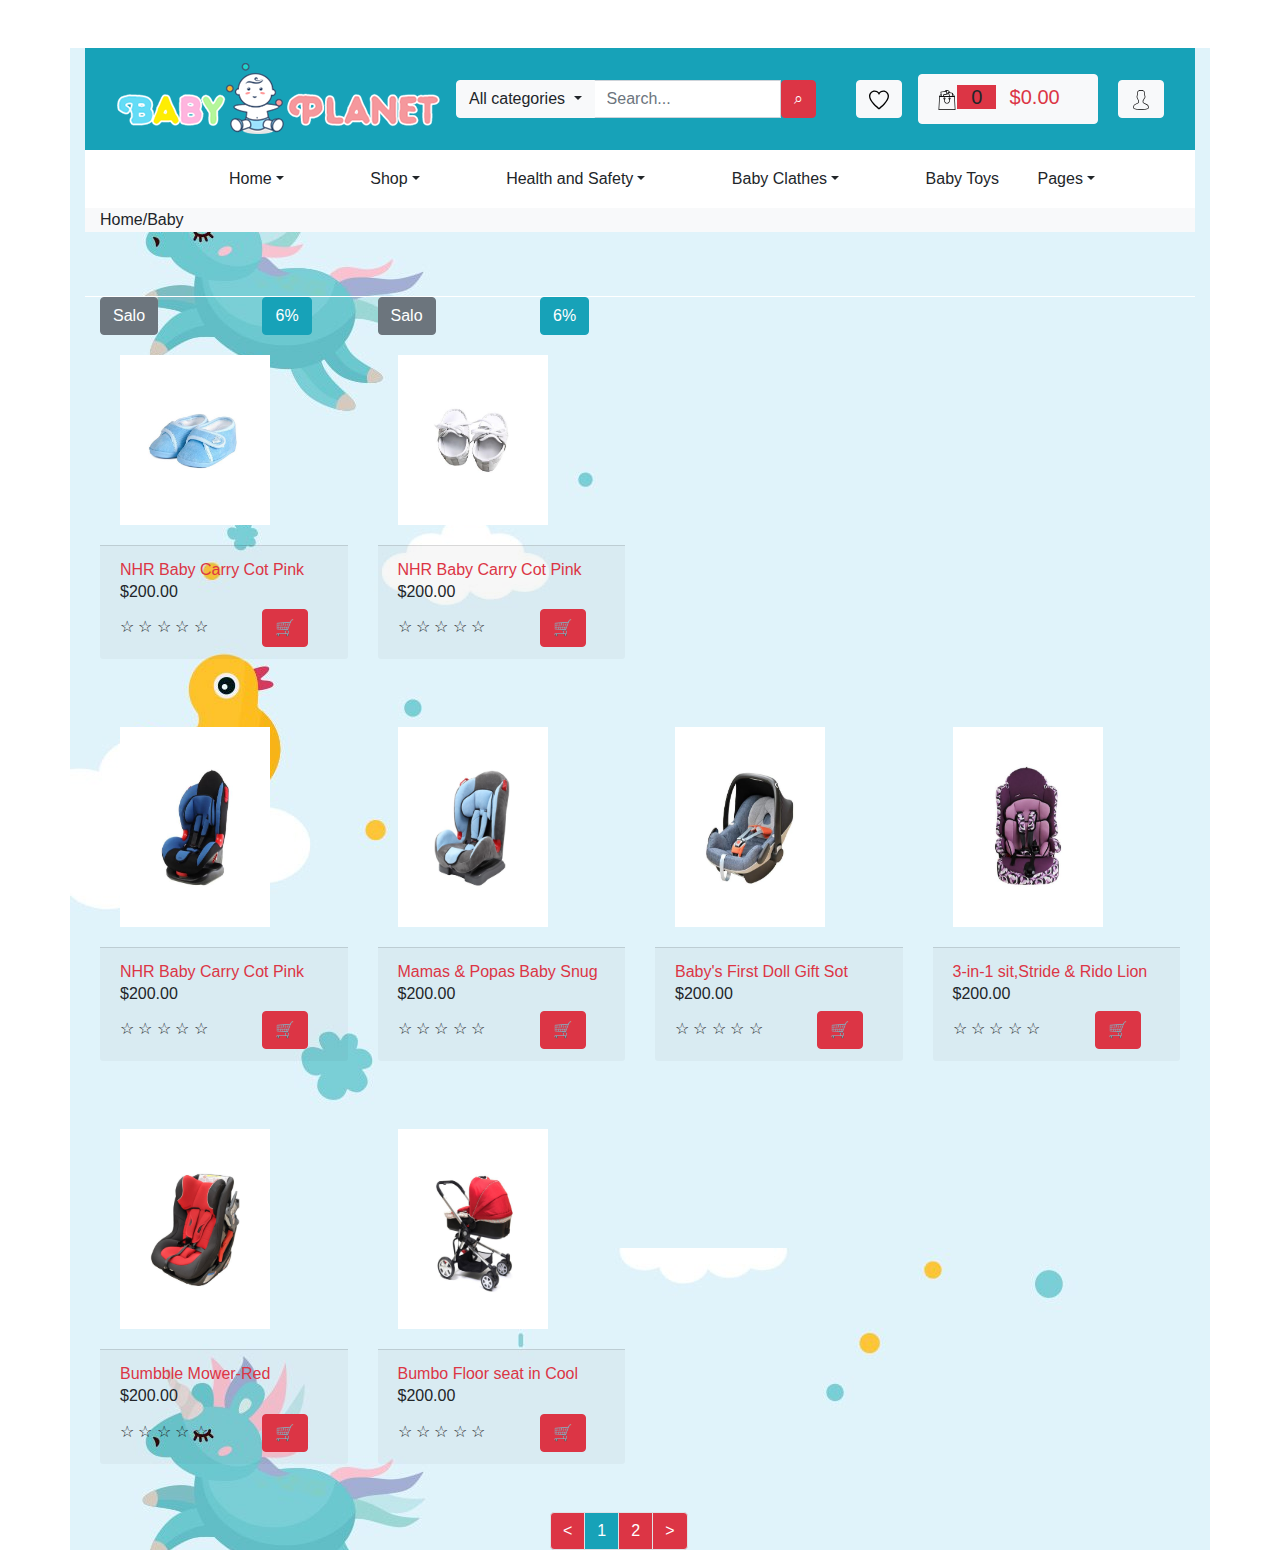
<file: index4.html>
<!DOCTYPE html>
<html lang="en">
<head>
    <meta charset="UTF-8">
    <title>Title</title>
  <link rel="stylesheet" href="css/bootstrap.css">
  <link rel="stylesheet" href="css/main4.css">
</head>
<body>

<div class="container navb">
  <div class="row my-5">
    <div class="col-md-12">
      <nav class="navbar navbar-expand-md navbar-light bg-info sticky-top">
        <div class="container">
          <a href="#" class="navbar-brand hsd1"><img src="images/logo.png" alt=""></a>
          <button type="button" class="navbar-toggler" data-toggle="collapse" data-target="#mainMenu">
            <span class="navbar-toggler-icon"></span>
          </button>
          <div class="collapse navbar-collapse" id="mainMenu">
            <div class="navbar-nav">
              <form action="#">
                <div class="input-group saf">
                  <div class="input-group-prepend">
                    <button type="button" class="btn btn-light dropdown-toggle" data-toggle="dropdown">
                      All categories
                    </button>
                    <div class="dropdown-menu">
                      <a href="#" class="dropdown-item">Home</a>
                      <a href="#" class="dropdown-item">Shop</a>
                      <a href="#" class="dropdown-item">Health and safety</a>
                      <a href="#" class="dropdown-item">Baby-Clothes</a>
                      <a href="#" class="dropdown-item">Baby-toys</a>
                    </div>
                  </div>
                  <input type="text" class="form-control" placeholder="Search...">
                  <button type="button" class="btn btn-danger">&telrec;</button>
                </div>
              </form>
            </div>
          </div>
          <button type="button" class="btn btn-light d-inline-block" style="margin-left: 40px"><img src="images/icon/favorite.svg" width="20px" height="20px" alt=""></button>
          <button type="button" class="btn btn-light ml-3 d-inline-block" style="width:200px"><img src="images/icon/shopping-bag.svg" width="20px" height="20px" style="margin-left:-5px" alt="" ><h5 class="bg-danger w-25 h-25 mt-1 d-inline-block">0</h5><h5 class="text-danger w-50 h-50 d-inline-block">$0.00</h5></button>
          <button type="button" class="btn btn-light d-inline-block" style="margin-left: 20px"><img src="images/icon/user.svg" width="20px" height="20px" alt=""></button>
        </div>
      </nav>
      <nav class="navbar navbar-expand-md navbar-light bg-white">
        <div class="container">
          <button type="button" class="navbar-toggler" data-toggle="collapse" data-target="#youMenu">
            <span class="navbar-toggler-icon"></span>
          </button>
          <div class="collapse navbar-collapse" id="youMenu">
            <div class="mx-5 pl-p">
              <div class="nav-item hover d-inline-block ml-5">
                <div type="button" class="nav-link dropdown-toggle btn btn-white" data-toggle="dropdown">Home</div>
                <ul class="dropdown-menu">
                  <li class="dropdown-item"><a href="index6.html" class="text-dark">Product</a></li>
                  <li class="dropdown-item"><a href="index.html" class="text-dark">Your Shopping Cart</a></li>
                  <li class="dropdown-item"><a href="#" class="text-dark"></a></li>
                </ul>
              </div>
              <div class="nav-item hover d-inline-block ml-5">
                <div type="button" class="nav-link dropdown-toggle btn btn-white" data-toggle="dropdown">Shop</div>
                <ul class="dropdown-menu">
                  <li class="dropdown-item"><a href="#" class="text-dark">Home1</a></li>
                  <li class="dropdown-item"><a href="#" class="text-dark">Home2</a></li>
                  <li class="dropdown-divider"></li>
                  <li class="dropdown-item"><a href="#" class="text-dark">Homeal</a></li>
                </ul>
              </div>
              <div class="nav-item hover d-inline-block ml-5">
                <div type="button" class="nav-link dropdown-toggle btn btn-white" data-toggle="dropdown">Health and Safety</div>
                <ul class="dropdown-menu">
                  <li class="dropdown-item"><a href="#" class="text-dark">Home1</a></li>
                  <li class="dropdown-item"><a href="#" class="text-dark">Home2</a></li>
                  <li class="dropdown-divider"></li>
                  <li class="dropdown-item"><a href="#" class="text-dark">Homeal</a></li>
                </ul>
              </div>
              <div class="nav-item hover d-inline-block ml-5">
                <div type="button" class="nav-link dropdown-toggle btn btn-white" data-toggle="dropdown">Baby Clathes</div>
                <ul class="dropdown-menu">
                  <li class="dropdown-item"><a href="#" class="text-dark">Home1</a></li>
                  <li class="dropdown-item"><a href="#" class="text-dark">Home2</a></li>
                  <li class="dropdown-divider"></li>
                  <li class="dropdown-item"><a href="#" class="text-dark">Homeal</a></li>
                </ul>
              </div>
              <div class="nav-item hover d-inline-block ml-5">
                <div type="button" class="nav-link btn btn-white">Baby Toys</div>
              </div>
              <div class="nav-item hover d-inline-block ">
                <div type="button" class="nav-link dropdown-toggle btn btn-white" data-toggle="dropdown">Pages</div>
                <ul class="dropdown-menu">
                  <li class="dropdown-item"><a href="#" class="text-dark">Home1</a></li>
                  <li class="dropdown-item"><a href="#" class="text-dark">Home2</a></li>
                  <li class="dropdown-divider"></li>
                  <li class="dropdown-item"><a href="#" class="text-dark">Homeal</a></li>
                </ul>
              </div>
            </div>
          </div>
        </div>
      </nav>
      <div class="container-fluid bg-light"><p>Home/Baby</p></div>
    </div>
  </div>
  <div class="container">
    <div class="row my-5">
      <div class="col-md-12 bg-white">
          <div class="col-md-3">
            <div class="card-img-top">
            </div>
            </div>
          </div>
          <div class="col-md-3">
          <div class="card-img-top">
            <button type="button" class="btn btn-secondary">Salo</button>
            <button type="button" class="btn btn-info" style="margin-left: 100px">6%</button>
            <div class="card-body">
              <img src="images/tovars/baby47_grande.jpg" width="150" height="170" alt="">
            </div>
            <div class="card-footer">
              <a href="#" class="text-danger text-danger">NHR Baby Carry Cot Pink</a>
              <h6>$200.00</h6>
              <span>&#9734</span>
              <span>&#9734</span>
              <span>&#9734</span>
              <span>&#9734</span>
              <span>&#9734</span>
              <button type="button" class="btn btn-danger" style="margin-left: 50px"><span>&#128722</span></button>
            </div>
          </div>
        </div>
          <div class="col-md-3">
            <div class="card-img-top">
              <button type="button" class="btn btn-secondary">Salo</button>
              <button type="button" class="btn btn-info" style="margin-left: 100px">6%</button>
              <div class="card-body">
                <img src="images/tovars/baby24_grande.jpg" width="150" height="170" alt="">
              </div>
              <div class="card-footer">
                <a href="#" class="text-danger text-danger">NHR Baby Carry Cot Pink</a>
                <h6>$200.00</h6>
                <span>&#9734</span>
                <span>&#9734</span>
                <span>&#9734</span>
                <span>&#9734</span>
                <span>&#9734</span>
                <button type="button" class="btn btn-danger" style="margin-left: 50px"><span>&#128722</span></button>
              </div>
            </div>
          </div>
        </div>
        <div class="row my-5">
          <div class="col-md-3">
            <div class="card-img-top">
              <div class="card-body">
                <img src="images/tovars/baby10_grande.jpg" width="150" height="200" alt="">
              </div>
              <div class="card-footer">
                <a href="#" class="text-danger text-danger">NHR Baby Carry Cot Pink</a>
                <h6>$200.00</h6>
                <span>&#9734</span>
                <span>&#9734</span>
                <span>&#9734</span>
                <span>&#9734</span>
                <span>&#9734</span>
                <button type="button" class="btn btn-danger" style="margin-left: 50px"><span>&#128722</span></button>
              </div>
            </div>
          </div>
          <div class="col-md-3">
            <div class="card-img-top">
              <div class="card-body">
                <img src="images/tovars/baby14.jpg" width="150" height="200" alt="">
              </div>
              <div class="card-footer">
                <a href="#" class="text-danger text-danger">Mamas & Popas Baby Snug</a>
                <h6>$200.00</h6>
                <span>&#9734</span>
                <span>&#9734</span>
                <span>&#9734</span>
                <span>&#9734</span>
                <span>&#9734</span>
                <button type="button" class="btn btn-danger" style="margin-left: 50px"><span>&#128722</span></button>
              </div>
            </div>
          </div>
          <div class="col-md-3">
            <div class="card-img-top">
              <div class="card-body">
                <img src="images/tovars/baby17_grande.jpg" width="150" height="200" alt="">
              </div>
              <div class="card-footer">
                <a href="#" class="text-danger text-danger">Baby's First Doll Gift Sot</a>
                <h6>$200.00</h6>
                <span>&#9734</span>
                <span>&#9734</span>
                <span>&#9734</span>
                <span>&#9734</span>
                <span>&#9734</span>
                <button type="button" class="btn btn-danger" style="margin-left: 50px"><span>&#128722</span></button>
              </div>
            </div>
          </div>
          <div class="col-md-3">
            <div class="card-img-top">
              <div class="card-body">
                <img src="images/tovars/baby13_grande.jpg" width="150" height="200" alt="">
              </div>
              <div class="card-footer">
                <a href="#" class="text-danger text-danger">3-in-1 sit,Stride & Rido Lion</a>
                <h6>$200.00</h6>
                <span>&#9734</span>
                <span>&#9734</span>
                <span>&#9734</span>
                <span>&#9734</span>
                <span>&#9734</span>
                <button type="button" class="btn btn-danger" style="margin-left: 50px"><span>&#128722</span></button>
              </div>
            </div>
          </div>
        </div>
        <div class="row my-5">
          <div class="col-md-3">
            <div class="card-img-top">
              <div class="card-body">
                <img src="images/tovars/baby16.jpg" width="150" height="200" alt="">
              </div>
              <div class="card-footer">
                <a href="#" class="text-danger text-danger">Bumbble Mower-Red</a>
                <h6>$200.00</h6>
                <span>&#9734</span>
                <span>&#9734</span>
                <span>&#9734</span>
                <span>&#9734</span>
                <span>&#9734</span>
                <button type="button" class="btn btn-danger" style="margin-left: 50px"><span>&#128722</span></button>
              </div>
            </div>
          </div>
          <div class="col-md-3">
            <div class="card-img-top">
              <div class="card-body">
                <img src="images/tovars/baby22.jpg" width="150" height="200" alt="">
              </div>
              <div class="card-footer">
                <a href="#" class="text-danger text-danger">Bumbo Floor seat in Cool</a>
                <h6>$200.00</h6>
                <span>&#9734</span>
                <span>&#9734</span>
                <span>&#9734</span>
                <span>&#9734</span>
                <span>&#9734</span>
                <button type="button" class="btn btn-danger" style="margin-left: 50px"><span>&#128722</span></button>
              </div>
            </div>
          </div>
        </div>
        <div class="pagination" style="margin-left: 450px">
          <li class="page-item disabled active"><a href="#" class="page-link text-white bg-danger text-center"><</a></li>
          <li class="page-item"><a href="#" class="page-link text-white bg-info text-center">1</a></li>
          <li class="page-item"><a href="#" class="page-link text-white bg-danger text-center">2</a></li>
          <li class="page-item"><a href="#" class="page-link text-white bg-danger text-center">></a></li>
        </div>
      </div>
    </div>
  </div>

<script src="js/jQuery.min.js"></script>
<script src="js/src/popover.js"></script>
<script src="js/bootstrap.js"></script>
</body>
</html>
</file>
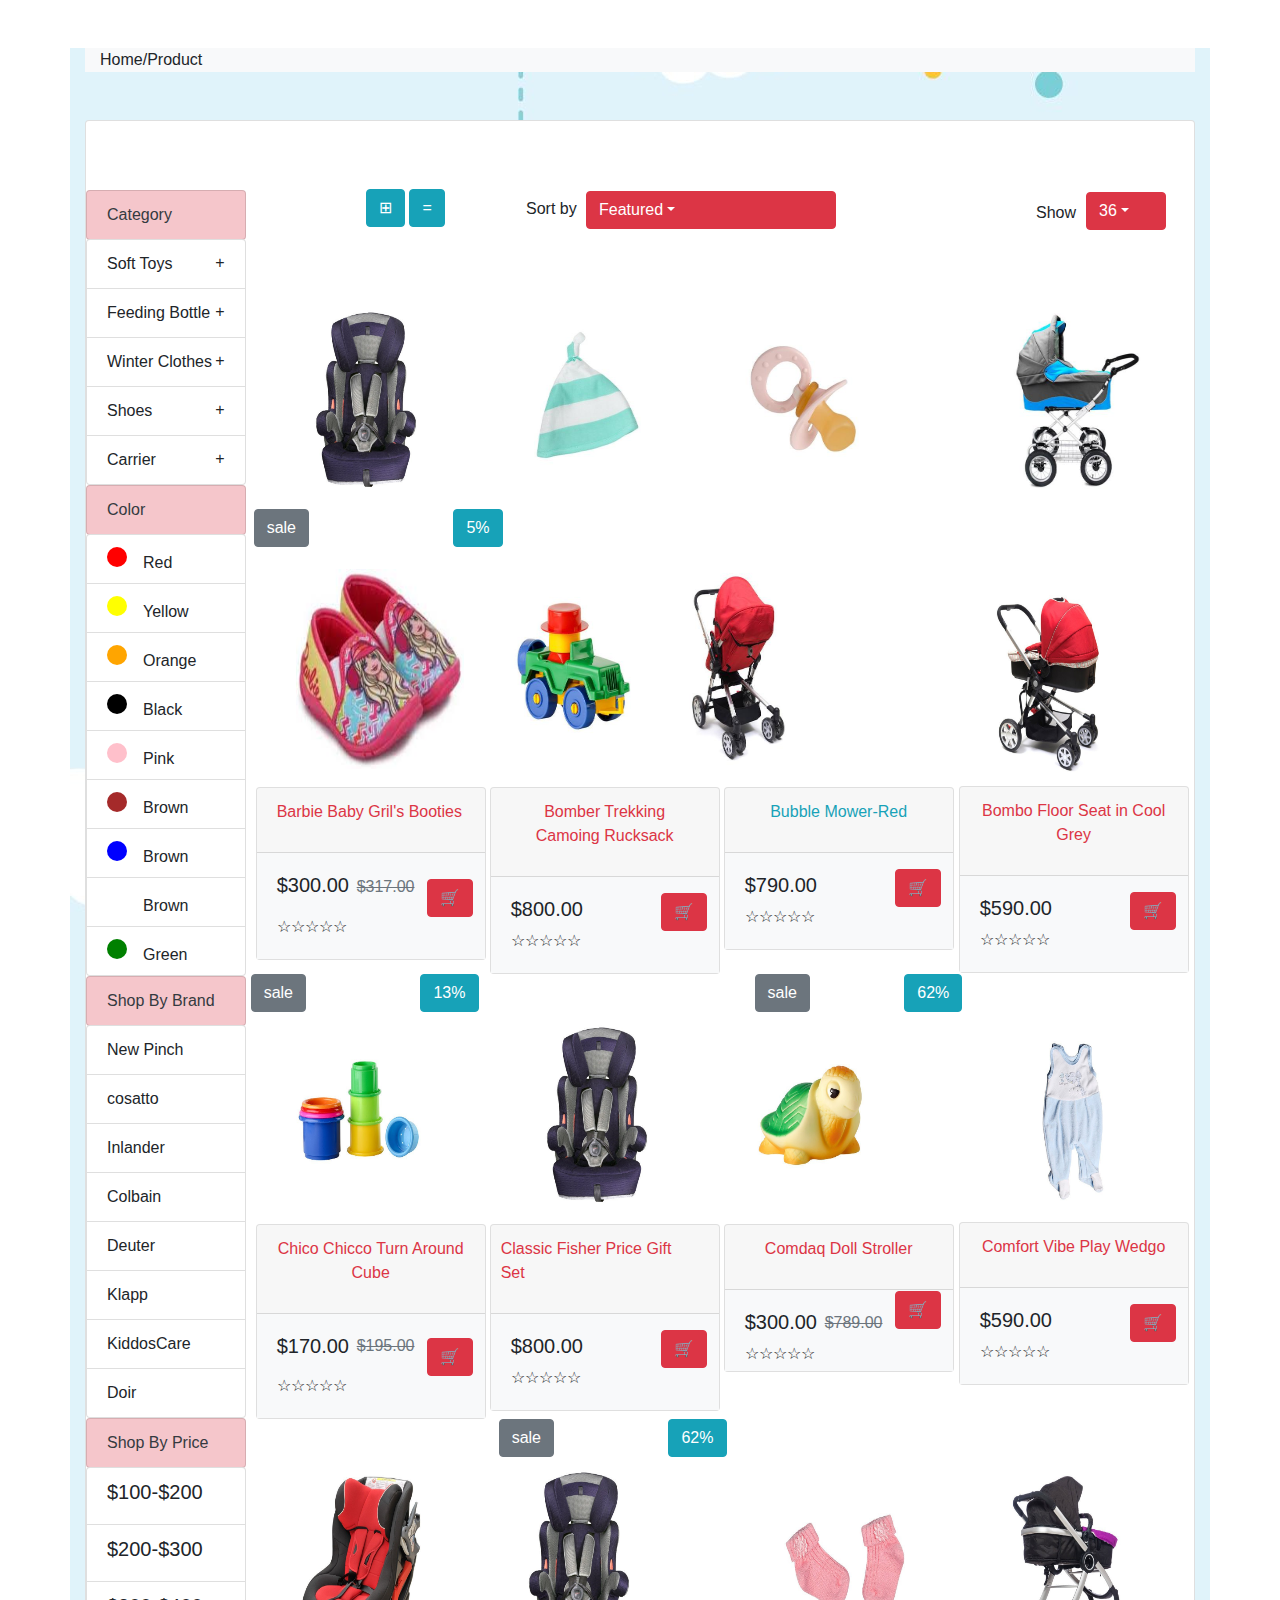
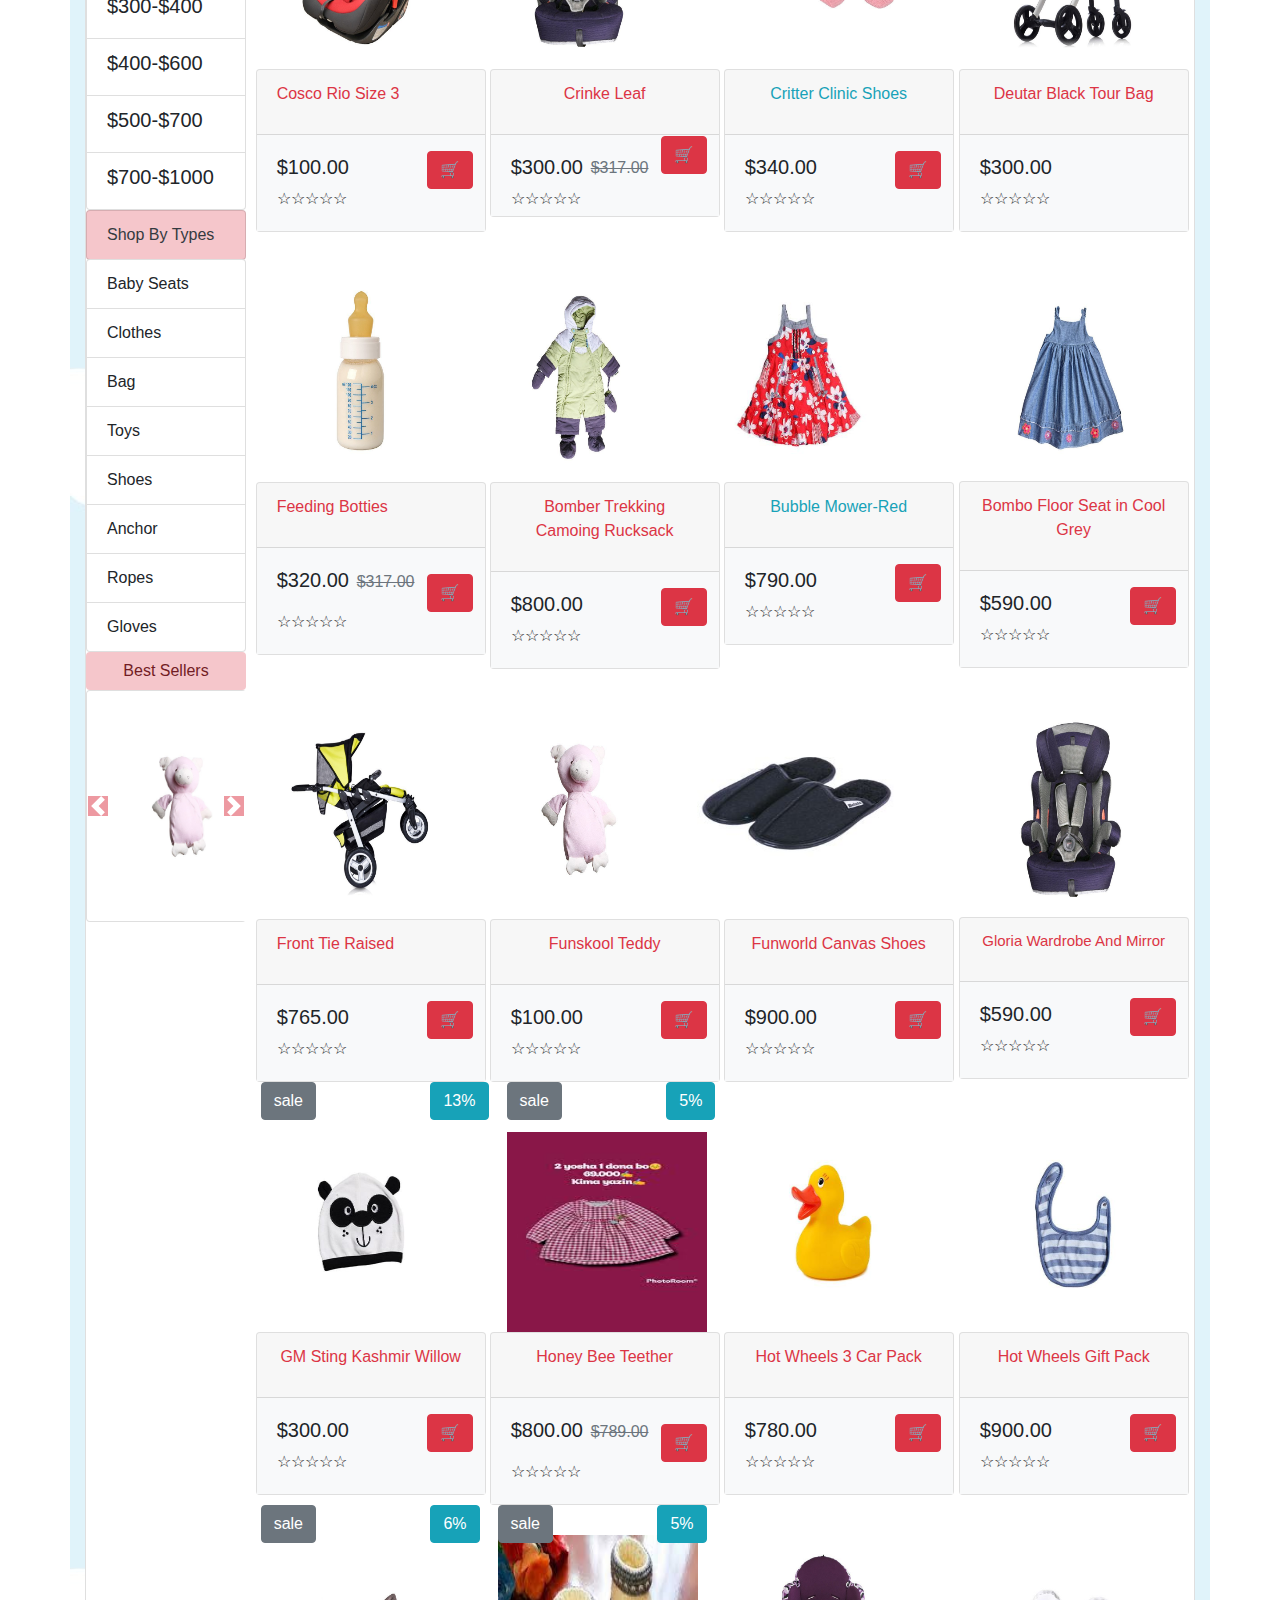
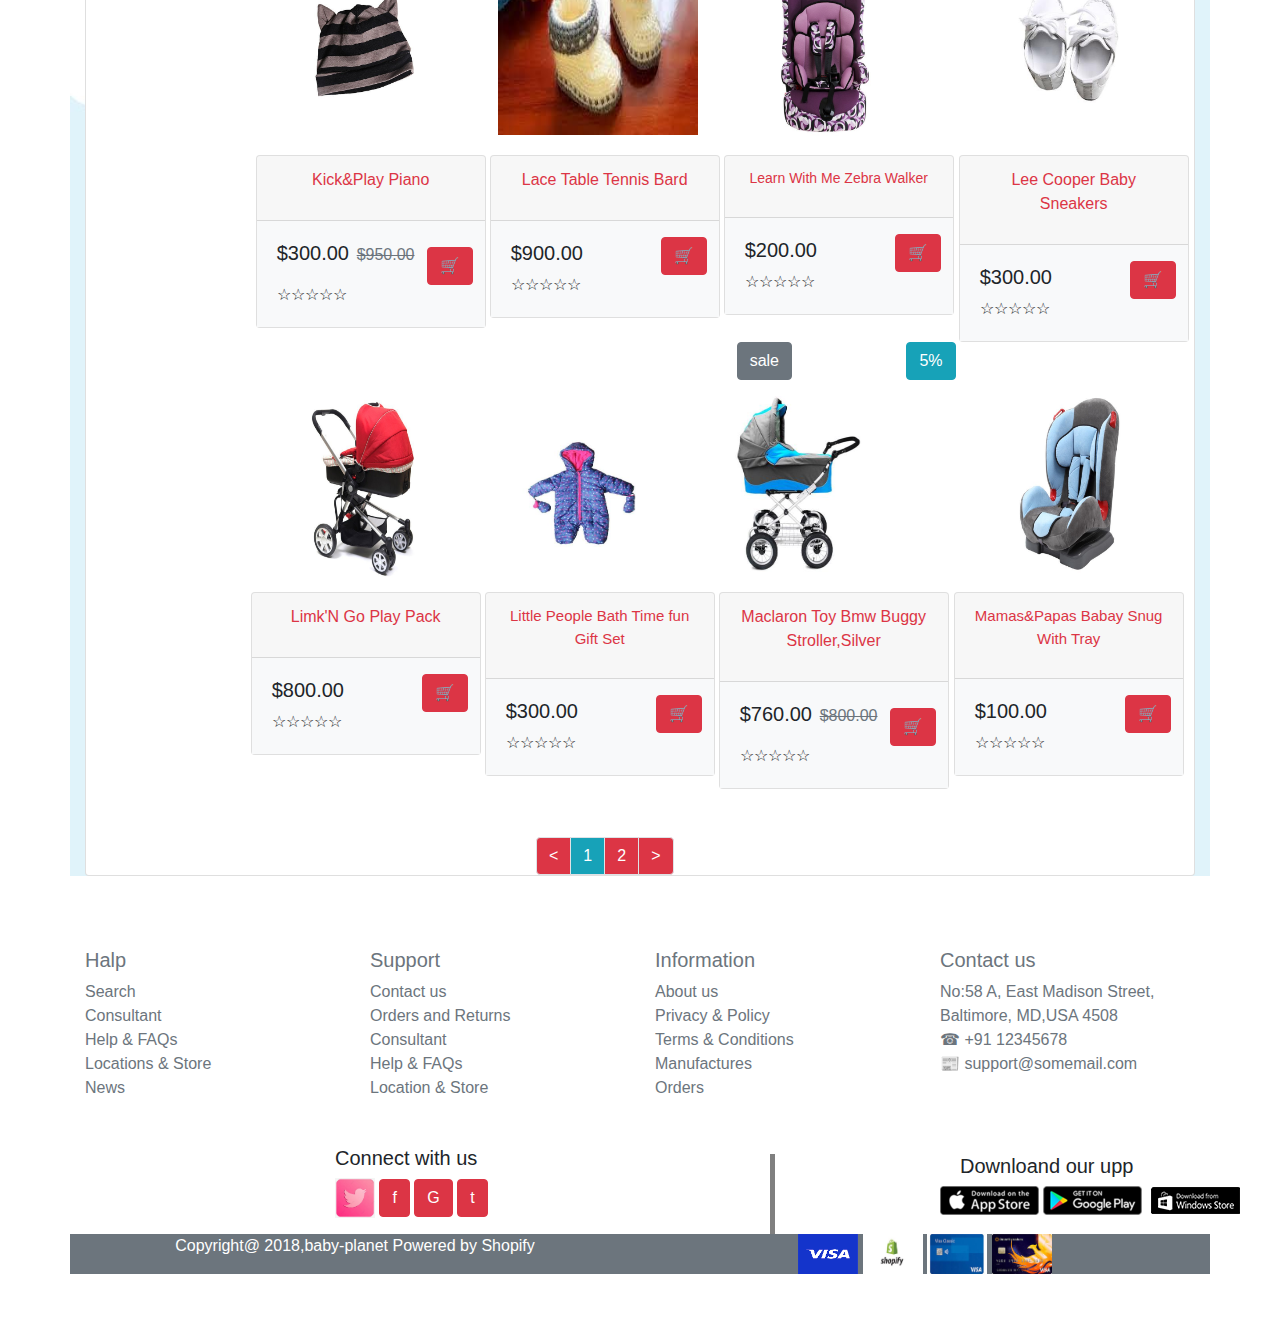
<file: Product.html>
<!DOCTYPE html>
<html lang="en">
<head>
    <meta charset="UTF-8">
    <title>Bootstrap-Praktika-Product.html</title>
  <link rel="stylesheet" href="css/bootstrap.css">
  <link rel="stylesheet" href="css/mein.css">

</head>
<body>

<div class="container " >
    <div class="container-fluid mt-5 bg-light">
        <p>Home/Product</p>
    </div>
    <div class="card bgg mt-5">
  <div class="row my-5">
      <div class="col-md-2">
        <div class=" by float-left ">
            <button type="button" class="btn btn-info vv"><span>&plusb;</span></button>
            <button type="button" class="btn btn-info "><span>&equals;</span></button>
            <p class="cc">Sort by</p>
            <button type="button" class="aa btn btn-danger dropdown-toggle bg-danger text-left " style="width: 250px"><a
                    href="#" class="text-white">Featured</a></button>
            <p class="cc float-left" style="margin-left: 450px;margin-top: -60px">Show</p>
            <button type="button" class="aa btn btn-danger dropdown-toggle bg-danger text-left " style="width: 80px;margin-left: 500px;margin-top: -125px"><a
                    href="#" class="text-white">36</a></button>
        </div>
          <button type="button" class="btn ccc text-left list-group-item-danger list-group-item text-dark" data-toggle="collapse" style="width: 160px" data-target="#category" >Category</button>
        <div class="collapse show" id="category">
          <div class="list-group d-block" >
              <div class="list-group-item">Soft Toys <span class="float-right"  style="margin-left: 130px;margin-top: -25px">+</span></div>
              <div class="list-group-item">Feeding Bottle <span class="float-right"  style="margin-left: 90px;margin-top: -25px"> +</span></div>
              <div class="list-group-item">Winter Clothes <span class="float-right"  style="margin-left: 87px;margin-top: -25px"> +</span> </div>
              <div class="list-group-item">Shoes <span class="float-right"  style="margin-left: 150px;margin-top: -25px">+ </span></div>
              <div class="list-group-item">Carrier <span class="float-right"  style="margin-left: 145px;margin-top: -25px"> +</span></div>
          </div>
      </div>
          <button type="button" style="width: 160px"  class="btn text-left list-group-item-danger list-group-item text-dark" data-toggle="collapse" data-target="#color">Color</button>
        <div class="collapse show" id="color">
          <div class="list-group" >
              <div class="list-group-item height ">
                  <div class="red class= float-left ">
                  </div>
                  <p class="float-left ml-3 mt-1">Red</p>
              </div>
              <div class="list-group-item height ">
                  <div class="yellow class= float-left ">
                  </div>
                  <p class="float-left ml-3 mt-1">Yellow</p>
              </div>
              <div class="list-group-item height ">
                  <div class="orange class= float-left ">
                  </div>
                  <p class="float-left ml-3 mt-1">Orange</p>
              </div>
              <div class="list-group-item height ">
                  <div class="black class= float-left ">
                  </div>
                  <p class="float-left ml-3 mt-1">Black</p>
              </div>
              <div class="list-group-item height ">
                  <div class="pink class= float-left ">

                  </div>
                  <p class="float-left ml-3 mt-1">Pink</p>

              </div>
              <div class="list-group-item height ">
                  <div class="brown class= float-left ">

                  </div>
                  <p class="float-left ml-3 mt-1">Brown</p>

              </div>
              <div class="list-group-item height ">
                  <div class="blue class= float-left ">

                  </div>
                  <p class="float-left ml-3 mt-1">Brown</p>

              </div>
              <div class="list-group-item height ">
                  <div class="white class= float-left ">

                  </div>
                  <p class="float-left ml-3 mt-1">Brown</p>

              </div>
              <div class="list-group-item height ">
                  <div class="green class= float-left ">

                  </div>
                  <p class="float-left ml-3 mt-1">Green</p>

              </div>


          </div>
      </div>

          <button type="button" class=" ccc btn text-left list-group-item-danger list-group-item text-dark" data-toggle="collapse" style="width: 160px" data-target="#shop" >Shop By Brand</button>
          <div class="collapse show" id="shop">
              <div class="list-group d-block" >
                  <div class="list-group-item">New Pinch </div>
                  <div class="list-group-item">cosatto </div>
                  <div class="list-group-item">Inlander</div>
                  <div class="list-group-item">Colbain </div>
                  <div class="list-group-item">Deuter</div>
                  <div class="list-group-item">Klapp </div>
                  <div class="list-group-item">KiddosCare</div>
                  <div class="list-group-item">Doir</div>
              </div>
          </div>

          <button type="button" class=" btn ccc text-left list-group-item-danger list-group-item text-dark" data-toggle="collapse" style="width: 160px" data-target="#price" >Shop By Price</button>
          <div class="collapse show" id="price">
              <div class="list-group d-block" >
                  <div class="list-group-item"><h5>$100-$200</h5> </div>
                  <div class="list-group-item"><h5>$200-$300</h5>  </div>
                  <div class="list-group-item"><h5>$300-$400</h5> </div>
                  <div class="list-group-item"><h5>$400-$600</h5></div>
                  <div class="list-group-item"><h5>$500-$700</h5></div>
                  <div class="list-group-item"><h5>$700-$1000</h5></div>

              </div>
          </div>

          <button type="button" class=" btn ccc text-left list-group-item-danger list-group-item text-dark" data-toggle="collapse" style="width: 160px" data-target="#types" >Shop By Types</button>
          <div class="collapse show" id="types">
              <div class="list-group d-block" >
                  <div class="list-group-item">Baby Seats</div>
                  <div class="list-group-item">Clothes</div>
                  <div class="list-group-item">Bag</div>
                  <div class="list-group-item">Toys</div>
                  <div class="list-group-item">Shoes</div>
                  <div class="list-group-item">Anchor</div>
                  <div class="list-group-item">Ropes</div>
                  <div class="list-group-item">Gloves</div>
              </div>

          </div>
<button type="button" class="btn list-group-item-danger" style="width: 160px;" data-toggle="collapse" data-target="#sellers">Best Sellers</button>
      <div class="collapse" id="sellers"></div>


          <div class="carousel slide" id="myCarousel" data-ride="carousel" data-interval="3000">
              <div class="carousel-inner">
                  <div class="carousel-item active">
                      <div class="row">
                          <div class="col-md-12 " style="width: 160px">
                              <div class="card  text-white">
                                  <div class="c container-fluid">
                                      <img src="rasmlar/baby44.jpg" style="width: 160px;height: 230px" alt="">
                                  </div>
                              </div>

                          </div>
                      </div>
                  </div>
                  <div class="carousel-item ">
                      <div class="row">
                          <div class="col-md-12 ">
                              <div class="card  text-white">
                                  <div class="b container-fluid">
                                      <img src="rasmlar/baby21.jpg" width="160" height="230x" alt="">
                                  </div>
                              </div>
                          </div>
                      </div>
                  </div>
              </div>
              <a href="#myCarousel" data-slide="prev" class="carousel-control-prev">
                  <span class="carousel-control-prev-icon bg-danger"></span>
              </a>
              <a href="#myCarousel" data-slide="next" class="carousel-control-next">
                  <span class="carousel-control-next-icon bg-danger"></span>
              </a>
          </div>
      </div>
      <div class="col-md-9">
          <div class="card-group">
          <div class="card-body">
              <div class="card-item float-left "><img class="image float-left" src="rasmlar/baby11.jpg"  alt=""></div>
              <div class="card-item float-left ml-5" ><img class="image float-left" src="rasmlar/baby2_grande.jpg"  alt=""></div>
              <div class="card-item float-left ml-5"><img class="image float-left" src="rasmlar/baby-related45_grande.jpg"  alt=""></div>
              <div class="card-item float-left " style="margin-left: 710px;margin-top: -360px"><img class="image float-left" src="rasmlar/baby20_grande.jpg"  alt=""></div>
          </div>
      </div>
      <div class="card-group card-top" >
          <div class="card-body">
              <div class="card-item "><img class=" float-left" src="rasmlar/images%20(5).jpg" width="168" height="200" style="margin-top: 130px" alt="">
                  <button type="button" class="btn btn-secondary" style="margin-top: 70px;margin-left: -210px">sale</button>
                  <button type="button" class="btn btn-info" style="margin-top: 70px;margin-left: 140px">5%</button>
              </div>
              <div class="card-item float-left" style="margin-top: -90px"><img class="image float-left cccc" src="rasmlar/baby7_grande.jpg"  alt=""></div>
              <div class="card-item float-left" style="margin-top: -90px"><img class="image float-left ccccc"  src="rasmlar/baby-related26_46589170-0481-487b-98e7-b9e0f6bb2a23_grande.jpg"  alt=""></div>
              <div class="card-item float-left" style="margin-top: -60px"><img class="image kalska float-left " style="margin-top: -230px" src="rasmlar/baby22.jpg"  alt=""></div>
          </div>
      </div>
          <div class="margin" style="margin-top: -60px;margin-left: -20px">
              <div class="card d-inline-block ml-1" style="width: 230px">
                  <div class="card-header">
                      <p class="text-info text-center">Bubble Mower-Red</p>
                  </div>
                  <div class="card-body bg-light ">
                      <h5 class=" d-block">$790.00</h5>
                      <span style="width: 35px;height: 35px;margin-top: 5px">☆☆☆☆☆</span>
                      <button type="button" class="btn btn-danger float-left" style="margin-left: 150px;margin-top: -60px">&#x1F6D2;</button>
                  </div>
              </div>
              <div class="card d-inline-block float-left" style="width: 230px;">
                  <div class="card-header">
                      <p class="text-danger">Barbie Baby Gril's Booties</p>
                  </div>
                  <div class="card-body bg-light ">
                      <h5 class=" d-block">$300.00</h5>
                      <p class="text-secondary " style="text-decoration: line-through;margin-left: 80px;margin-top:-30px ">$317.00</p>

                      <span style="width: 35px;height: 35px;margin-top: 5px">☆☆☆☆☆</span>
                      <button type="button" class="btn btn-danger float-left" style="margin-left: 150px;margin-top: -60px">&#x1F6D2;</button>
                  </div>
              </div>
              <div class="card d-inline-block float-left ml-1 " style="width: 230px">
                  <div class="card-header">
                      <p class="text-danger text-center">Bomber Trekking Camoing Rucksack</p>
                  </div>
                  <div class="card-body bg-light ">
                      <h5 class=" d-block">$800.00</h5>
                      <span style="width: 35px;height: 35px;margin-top: 5px">☆☆☆☆☆</span>
                      <button type="button" class="btn btn-danger float-left" style="margin-left: 150px;margin-top: -60px">&#x1F6D2;</button>

                  </div>
              </div>
              <div class="card d-inline-block float-left" style="width: 230px;margin-left: 703px;margin-top: -188px">
                  <div class="card-header">
                      <p class="text-danger text-center">Bombo Floor Seat in Cool Grey</p>
                  </div>
                  <div class="card-body bg-light ">
                      <h5 class=" d-block">$590.00</h5>
                      <span style="width: 35px;height: 35px;">☆☆☆☆☆</span>
                      <button type="button" class="btn btn-danger float-left" style="margin-left: 150px;margin-top: -60px">&#x1F6D2;</button>

                  </div>
              </div>
          </div>

          <div class="card-group float-left" style="margin-left: -5px;margin-top: -90px">
              <div class="card-body">
                  <div class="card-item float-left "><img class="image float-left"  src="rasmlar/baby8.jpg"  alt="">
                      <button type="button" class="btn btn-secondary" style="margin-top: 70px;margin-left: -210px">sale</button>
                      <button type="button" class="btn btn-info" style="margin-top: 70px;margin-left: 110px">13%</button>
                  </div>
                  <div class="card-item float-left ml-5" ><img class="image float-left" src="rasmlar/baby11.jpg"  alt=""></div>
                  <div class="card-item float-left ml-5"><img class="image float-left" src="rasmlar/baby9.jpg"  alt="">
                      <button type="button" class="btn btn-secondary" style="margin-top: 70px;margin-left: -160px">sale</button>
                      <button type="button" class="btn btn-info" style="margin-top: 70px;margin-left: 90px">62%</button>
                  </div>
                  <div class="card-item float-left " style="margin-left: 710px;margin-top: -360px"><img class="image float-left" src="rasmlar/baby41.jpg"  alt=""></div>
              </div>
          </div>
          <div class="margin float-left" style="margin-top: -60px;margin-left: -20px">
              <div class="card d-inline-block ml-1" style="width: 230px">
                  <div class="card-header">
                      <p class="text-danger text-center">Comdaq Doll Stroller</p>
                  </div>
                  <div class="card-body bg-light ">
                      <h5 class=" d-block">$300.00</h5>
                      <span style="width: 35px;height: 35px;margin-top: 5px">☆☆☆☆☆</span>
                      <p class="text-secondary " style="text-decoration: line-through;margin-left: 80px;margin-top:-55px ">$789.00</p>

                      <button type="button" class="btn btn-danger float-left" style="margin-left: 150px;margin-top: -60px">&#x1F6D2;</button>
                  </div>
              </div>
              <div class="card d-inline-block float-left" style="width: 230px;">
                  <div class="card-header">
                      <p class="text-danger text-center"> Chico Chicco Turn Around Cube</p>
                  </div>
                  <div class="card-body bg-light ">
                      <h5 class=" d-block">$170.00</h5>
                      <p class="text-secondary " style="text-decoration: line-through;margin-left: 80px;margin-top:-32px ">$195.00</p>
                      <span style="width: 35px;height: 35px;margin-top: 5px">☆☆☆☆☆</span>
                      <button type="button" class="btn btn-danger float-left" style="margin-left: 150px;margin-top: -60px">&#x1F6D2;</button>
                  </div>
              </div>
              <div class="card d-inline-block float-left ml-1 " style="width: 230px">
                  <div class="card-header">
                      <p class="text-danger " style="margin-left: -10px">Classic Fisher Price Gift Set</p>
                  </div>
                  <div class="card-body bg-light ">
                      <h5 class=" d-block">$800.00</h5>
                      <span style="width: 35px;height: 35px;margin-top: 5px">☆☆☆☆☆</span>
                      <button type="button" class="btn btn-danger float-left" style="margin-left: 150px;margin-top: -60px">&#x1F6D2;</button>
                  </div>
              </div>
              <div class="card d-inline-block float-left" style="width: 230px;margin-left: 703px;margin-top: -197px">
                  <div class="card-header">
                      <p class="text-danger text-center">Comfort Vibe Play Wedgo </p>
                  </div>
                  <div class="card-body bg-light ">
                      <h5 class=" d-block">$590.00</h5>
                      <span style="width: 35px;height: 35px;">☆☆☆☆☆</span>
                      <button type="button" class="btn btn-danger float-left" style="margin-left: 150px;margin-top: -60px">&#x1F6D2;</button>
                  </div>
              </div>
          </div>
          <div class="card-group float-left" style="margin-left: -5px;margin-top: -90px">
              <div class="card-body">
                  <div class="card-item float-left "><img class="image float-left" src="rasmlar/baby16.jpg"  alt="">
                        </div>
                  <div class="card-item float-left ml-5" ><img class="image float-left" src="rasmlar/baby11.jpg"  alt="">
                      <button type="button" class=" btn btn-secondary" style="margin-top: 70px;margin-left: -180px">sale</button>
                      <button type="button" class="btn btn-info" style="margin-top: 70px;margin-left: 110px">62%</button>

                  </div>
                  <div class="card-item float-left ml-5"><img class="image float-left" src="rasmlar/baby3.jpg"  alt="">
                         </div>
                  <div class="card-item float-left " style="margin-left: 710px;margin-top: -360px"><img class="image float-left" src="rasmlar/baby19.jpg"  alt=""></div>
              </div>
          </div>
          <div class="margin float-left" style="margin-top: -60px;margin-left: -20px">
              <div class="card d-inline-block ml-1" style="width: 230px">
                  <div class="card-header">
                      <p class="text-info text-center">Critter Clinic Shoes</p>
                  </div>
                  <div class="card-body bg-light ">
                      <h5 class=" d-block">$340.00</h5>
                      <span style="width: 35px;height: 35px;margin-top: 5px">☆☆☆☆☆</span>
                      <button type="button" class="btn btn-danger float-left" style="margin-left: 150px;margin-top: -60px">&#x1F6D2;</button>
                  </div>
              </div>
              <div class="card d-inline-block float-left" style="width: 230px;">
                  <div class="card-header">
                      <p class="text-danger">Cosco Rio Size 3</p>
                  </div>
                  <div class="card-body bg-light ">
                      <h5 class=" d-block">$100.00</h5>

                      <span style="width: 35px;height: 35px;margin-top: 5px">☆☆☆☆☆</span>
                      <button type="button" class="btn btn-danger float-left" style="margin-left: 150px;margin-top: -60px">&#x1F6D2;</button>
                  </div>
              </div>
              <div class="card d-inline-block float-left ml-1 " style="width: 230px">
                  <div class="card-header">
                      <p class="text-danger text-center">Crinke Leaf</p>
                  </div>
                  <div class="card-body bg-light ">
                      <h5 class=" d-block">$300.00</h5>
                      <span style="width: 35px;height: 35px;margin-top: 5px">☆☆☆☆☆</span>
                      <p class="text-secondary " style="text-decoration: line-through;margin-left: 80px;margin-top:-55px ">$317.00</p>

                      <button type="button" class="btn btn-danger float-left" style="margin-left: 150px;margin-top: -60px">&#x1F6D2;</button>


                  </div>
              </div>
              <div class="card d-inline-block float-left" style="width: 230px;margin-left: 703px;margin-top: -163px">
                  <div class="card-header">
                      <p class="text-danger text-center">Deutar Black Tour Bag</p>
                  </div>
                  <div class="card-body bg-light ">
                      <h5 class=" d-block">$300.00</h5>
                      <span style="width: 35px;height: 35px;">☆☆☆☆☆</span>

                  </div>
              </div>
          </div>

          <div class="card-group float-left" style="margin-left: -5px;margin-top: -90px">
              <div class="card-body">
                  <div class="card-item float-left "><img class="image float-left" src="rasmlar/baby53.jpg"  alt="">

                  </div>
                  <div class="card-item float-left ml-5" ><img class="image float-left" src="rasmlar/baby43.jpg"  alt=""></div>
                  <div class="card-item float-left ml-5"><img class="image float-left" src="rasmlar/baby57_grande.jpg"  alt="">

                  </div>
                  <div class="card-item float-left " style="margin-left: 710px;margin-top: -360px"><img class="image float-left" src="rasmlar/baby58.jpg"  alt=""></div>
              </div>
          </div>
          <div class="margin float-left" style="margin-top: -60px;margin-left: -20px">
              <div class="card d-inline-block ml-1" style="width: 230px">
                  <div class="card-header">
                      <p class="text-info text-center">Bubble Mower-Red</p>
                  </div>
                  <div class="card-body bg-light ">
                      <h5 class=" d-block">$790.00</h5>
                      <span style="width: 35px;height: 35px;margin-top: 5px">☆☆☆☆☆</span>
                      <button type="button" class="btn btn-danger float-left" style="margin-left: 150px;margin-top: -60px">&#x1F6D2;</button>
                  </div>
              </div>
              <div class="card d-inline-block float-left" style="width: 230px;">
                  <div class="card-header">
                      <p class="text-danger">Feeding Botties </p>
                  </div>
                  <div class="card-body bg-light ">
                      <h5 class=" d-block">$320.00</h5>
                      <p class="text-secondary " style="text-decoration: line-through;margin-left: 80px;margin-top:-30px ">$317.00</p>

                      <span style="width: 35px;height: 35px;margin-top: 5px">☆☆☆☆☆</span>
                      <button type="button" class="btn btn-danger float-left" style="margin-left: 150px;margin-top: -60px">&#x1F6D2;</button>
                  </div>
              </div>
              <div class="card d-inline-block float-left ml-1 " style="width: 230px">
                  <div class="card-header">
                      <p class="text-danger text-center">Bomber Trekking Camoing Rucksack</p>
                  </div>
                  <div class="card-body bg-light ">
                      <h5 class=" d-block">$800.00</h5>
                      <span style="width: 35px;height: 35px;margin-top: 5px">☆☆☆☆☆</span>
                      <button type="button" class="btn btn-danger float-left" style="margin-left: 150px;margin-top: -60px">&#x1F6D2;</button>
                  </div>
              </div>
              <div class="card d-inline-block float-left" style="width: 230px;margin-left: 703px;margin-top: -188px">
                  <div class="card-header">
                      <p class="text-danger text-center">Bombo Floor Seat in Cool Grey</p>
                  </div>
                  <div class="card-body bg-light ">
                      <h5 class=" d-block">$590.00</h5>
                      <span style="width: 35px;height: 35px;">☆☆☆☆☆</span>
                      <button type="button" class="btn btn-danger float-left" style="margin-left: 150px;margin-top: -60px">&#x1F6D2;</button>
                  </div>
              </div>
          </div>
          <div class="card-group float-left" style="margin-left: -5px;margin-top: -90px">
              <div class="card-body">
                  <div class="card-item float-left "><img class="image float-left" src="rasmlar/baby21.jpg"  alt="">
                  </div>
                  <div class="card-item float-left ml-5" ><img class="image float-left" src="rasmlar/baby44.jpg"  alt=""></div>
                  <div class="card-item float-left ml-5"><img class="image float-left" style="margin-top: 80px;width: 200px;height: 180px" src="rasmlar/input.jpeg"  alt="">
                  </div>
                  <div class="card-item float-left " style="margin-left: 710px;margin-top: -360px"><img class="image float-left" src="rasmlar/baby11.jpg"  alt=""></div>
              </div>
          </div>
          <div class="margin float-left" style="margin-top: -60px;margin-left: -20px">
              <div class="card d-inline-block ml-1" style="width: 230px">
                  <div class="card-header">
                      <p class="text-danger text-center">Funworld Canvas Shoes </p>
                  </div>
                  <div class="card-body bg-light ">
                      <h5 class=" d-block">$900.00</h5>
                      <span style="width: 35px;height: 35px;margin-top: 5px">☆☆☆☆☆</span>
                      <button type="button" class="btn btn-danger float-left" style="margin-left: 150px;margin-top: -60px">&#x1F6D2;</button>
                  </div>
              </div>
              <div class="card d-inline-block float-left" style="width: 230px;">
                  <div class="card-header">
                      <p class="text-danger">Front Tie Raised</p>
                  </div>
                  <div class="card-body bg-light ">
                      <h5 class=" d-block">$765.00</h5>
                      <span style="width: 35px;height: 35px;margin-top: 5px">☆☆☆☆☆</span>
                      <button type="button" class="btn btn-danger float-left" style="margin-left: 150px;margin-top: -60px">&#x1F6D2;</button>
                  </div>
              </div>
              <div class="card d-inline-block float-left ml-1 " style="width: 230px">
                  <div class="card-header">
                      <p class="text-danger text-center">Funskool Teddy</p>
                  </div>
                  <div class="card-body bg-light ">
                      <h5 class=" d-block">$100.00</h5>
                      <span style="width: 35px;height: 35px;margin-top: 5px">☆☆☆☆☆</span>
                      <button type="button" class="btn btn-danger float-left" style="margin-left: 150px;margin-top: -60px">&#x1F6D2;</button>
                  </div>
              </div>
              <div class="card d-inline-block float-left" style="width: 230px;margin-left: 703px;margin-top: -165px">
                  <div class="card-header">
                      <p class="text-danger text-center" style="font-size: 15px">Gloria Wardrobe And Mirror</p>
                  </div>
                  <div class="card-body bg-light ">
                      <h5 class=" d-block">$590.00</h5>
                      <span style="width: 35px;height: 35px;">☆☆☆☆☆</span>
                      <button type="button" class="btn btn-danger float-left" style="margin-left: 150px;margin-top: -60px">&#x1F6D2;</button>
                  </div>
              </div>
          </div>
          <div class="card-group float-left" style="margin-left: -5px;margin-top: -90px">
              <div class="card-body">
                  <div class="card-item float-left "><img class="image float-left" src="rasmlar/baby23_grande.jpg"  alt="">
                      <button type="button" class="btn btn-secondary" style="margin-top: 70px;margin-left: -200px">sale</button>
                      <button type="button" class="btn btn-info" style="margin-top: 70px;margin-left: 110px">13%</button>
                  </div>
                  <div class="card-item float-left ml-5" ><img class="image float-left" style="width: 200px;height: 200px;margin-top: 120px" src="rasmlar/images.jpg"  alt="">
                      <button type="button" class="btn btn-secondary" style="margin-top: 70px;margin-left: -200px">sale</button>
                      <button type="button" class="btn btn-info" style="margin-top: 70px;margin-left: 100px">5%</button></div>
                  <div class="card-item float-left ml-5"><img class="image float-left" src="rasmlar/baby52_grande.jpg"  alt="">
                  </div>
                  <div class="card-item float-left " style="margin-left: 710px;margin-top: -360px"><img class="image float-left" src="rasmlar/baby59_grande.jpg"  alt=""></div>
              </div>
          </div>
          <div class="margin float-left" style="margin-top: -60px;margin-left: -20px">
              <div class="card d-inline-block ml-1" style="width: 230px">
                  <div class="card-header">
                      <p class="text-danger text-center"> Hot Wheels 3 Car Pack </p>
                  </div>
                  <div class="card-body bg-light ">
                      <h5 class=" d-block">$780.00</h5>
                      <span style="width: 35px;height: 35px;margin-top: 5px">☆☆☆☆☆</span>
                      <button type="button" class="btn btn-danger float-left" style="margin-left: 150px;margin-top: -60px">&#x1F6D2;</button>
                  </div>
              </div>
              <div class="card d-inline-block float-left" style="width: 230px;">
                  <div class="card-header">
                      <p class="text-danger text-center">GM Sting Kashmir Willow </p>
                  </div>
                  <div class="card-body bg-light ">

                      <h5 class=" d-block">$300.00</h5>
                      <span style="width: 35px;height: 35px;margin-top: 5px">☆☆☆☆☆</span>
                      <button type="button" class="btn btn-danger float-left" style="margin-left: 150px;margin-top: -60px">&#x1F6D2;</button>
                  </div>
              </div>
              <div class="card d-inline-block float-left ml-1 " style="width: 230px">
                  <div class="card-header">
                      <p class="text-danger text-center">Honey Bee Teether </p>
                  </div>
                  <div class="card-body bg-light ">
                      <h5 class=" d-block">$800.00</h5>
                      <p class="text-secondary " style="text-decoration: line-through;margin-left: 80px;margin-top:-30px ">$789.00</p>
                      <span style="width: 35px;height: 35px;margin-top: 5px">☆☆☆☆☆</span>
                      <button type="button" class="btn btn-danger float-left" style="margin-left: 150px;margin-top: -60px">&#x1F6D2;</button>
                  </div>
              </div>
              <div class="card d-inline-block float-left" style="width: 230px;margin-left: 703px;margin-top: -173px">
                  <div class="card-header">
                      <p class="text-danger text-center">Hot Wheels Gift Pack </p>
                  </div>
                  <div class="card-body bg-light ">
                      <h5 class=" d-block">$900.00</h5>
                      <span style="width: 35px;height: 35px;">☆☆☆☆☆</span>
                      <button type="button" class="btn btn-danger float-left" style="margin-left: 150px;margin-top: -60px">&#x1F6D2;</button>
                  </div>
              </div>
          </div>
          <div class="card-group float-left" style="margin-left: -5px;margin-top: -90px">
              <div class="card-body">
                  <div class="card-item float-left "><img class="image float-left" src="rasmlar/baby25.jpg" alt="">
                      <button type="button" class="btn btn-secondary" style="margin-top: 70px;margin-left: -200px">sale</button>
                      <button type="button" class="btn btn-info" style="margin-top: 70px;margin-left: 110px">6%</button>
                  </div>
                  <div class="card-item float-left ml-5" ><img class="image float-left" style="width: 200px;height: 200px;margin-top: 100px" src="rasmlar/images%20(1).jpg"  alt="">
                      <button type="button" class="btn btn-secondary" style="margin-top: 70px;margin-left: -200px">sale</button>
                      <button type="button" class="btn btn-info" style="margin-top: 70px;margin-left: 100px">5%</button></div>
                  <div class="card-item float-left ml-5"><img class="image float-left" src="rasmlar/baby13.jpg"  alt="">
                  </div>
                  <div class="card-item float-left " style="margin-left: 710px;margin-top: -360px"><img class="image float-left" src="rasmlar/baby24_grande.jpg"  alt=""></div>
              </div>
          </div>
          <div class="margin float-left" style="margin-top: -60px;margin-left: -20px">
              <div class="card d-inline-block ml-1" style="width: 230px">
                  <div class="card-header">
                      <p class="text-danger text-center" style="font-size: 14px">Learn With Me Zebra Walker</p>
                  </div>
                  <div class="card-body bg-light ">
                      <h5 class=" d-block">$200.00</h5>
                      <span style="width: 35px;height: 35px;margin-top: 5px">☆☆☆☆☆</span>
                      <button type="button" class="btn btn-danger float-left" style="margin-left: 150px;margin-top: -60px">&#x1F6D2;</button>
                  </div>
              </div>
              <div class="card d-inline-block float-left" style="width: 230px;">
                  <div class="card-header">
                      <p class="text-danger text-center">Kick&Play Piano </p>
                  </div>
                  <div class="card-body bg-light ">
                      <h5 class=" d-block">$300.00</h5>
                      <p class="text-secondary " style="text-decoration: line-through;margin-left: 80px;margin-top:-30px ">$950.00</p>

                      <span style="width: 35px;height: 35px;margin-top: 5px">☆☆☆☆☆</span>
                      <button type="button" class="btn btn-danger float-left" style="margin-left: 150px;margin-top: -60px">&#x1F6D2;</button>
                  </div>
              </div>
              <div class="card d-inline-block float-left ml-1 " style="width: 230px">
                  <div class="card-header">
                      <p class="text-danger text-center">Lace Table Tennis Bard</p>
                  </div>
                  <div class="card-body bg-light ">
                      <h5 class=" d-block">$900.00</h5>
                      <span style="width: 35px;height: 35px;margin-top: 5px">☆☆☆☆☆</span>
                      <button type="button" class="btn btn-danger float-left" style="margin-left: 150px;margin-top: -60px">&#x1F6D2;</button>
                  </div>
              </div>
              <div class="card d-inline-block float-left" style="width: 230px;margin-left: 703px;margin-top: -173px">
                  <div class="card-header">
                      <p class="text-danger text-center">Lee Cooper Baby Sneakers</p>
                  </div>
                  <div class="card-body bg-light ">
                      <h5 class=" d-block">$300.00</h5>
                      <span style="width: 35px;height: 35px;">☆☆☆☆☆</span>
                      <button type="button" class="btn btn-danger float-left" style="margin-left: 150px;margin-top: -60px">&#x1F6D2;</button>
                  </div>
              </div>
          </div>
          <div class="card-group float-left" style="margin-left: -5px;margin-top: -90px">
              <div class="card-body">
                  <div class="card-item float-left "><img class="image float-left" src="rasmlar/baby22.jpg"  alt="">
                  </div>
                  <div class="card-item float-left ml-5" ><img class="image float-left" style="width: 200px;height: 200px;margin-top: 120px" src="rasmlar/baby42_grande.jpg"  alt="">
              </div>
                  <div class="card-item float-left ml-5"><img class="image float-left" src="rasmlar/baby20_grande.jpg"  alt="">
                      <button type="button" class="btn btn-secondary" style="margin-top: 70px;margin-left: -160px">sale</button>
                      <button type="button" class="btn btn-info" style="margin-top: 70px;margin-left: 110px">5%</button>
                  </div>
                  <div class="card-item float-left " style="margin-left: 710px;margin-top: -360px"><img class="image float-left" src="rasmlar/baby14.jpg"  alt=""></div>
              </div>
          <div class="margin float-left" style="margin-top: -60px;margin-left: -20px">
              <div class="card d-inline-block ml-1" style="width: 230px">
                  <div class="card-header">
                      <p class="text-danger text-center">Maclaron Toy Bmw Buggy Stroller,Silver</p>
                  </div>
                  <div class="card-body bg-light ">
                      <h5 class=" d-block">$760.00</h5>
                      <p class="text-secondary" style="text-decoration: line-through;margin-left: 80px;margin-top:-30px ">$800.00</p>
                      <span style="width: 35px;height: 35px;margin-top: 5px">☆☆☆☆☆</span>
                      <button type="button" class="btn btn-danger float-left" style="margin-left: 150px;margin-top: -60px">&#x1F6D2;</button>
                  </div>
              </div>
              <div class="card d-inline-block float-left" style="width: 230px;">
                  <div class="card-header">
                      <p class="text-danger text-center">Limk'N Go Play Pack</p>
                  </div>
                  <div class="card-body bg-light ">
                      <h5 class=" d-block">$800.00</h5>
                      <span style="width: 35px;height: 35px;margin-top: 5px">☆☆☆☆☆</span>
                      <button type="button" class="btn btn-danger float-left" style="margin-left: 150px;margin-top: -60px">&#x1F6D2;</button>
                  </div>
              </div>
              <div class="card d-inline-block float-left ml-1 " style="width: 230px">
                  <div class="card-header">
                      <p class="text-danger text-center" style="font-size: 15px">Little People Bath Time fun Gift Set</p>
                  </div>
                  <div class="card-body bg-light ">
                      <h5 class=" d-block">$300.00</h5>
                      <span style="width: 35px;height: 35px;margin-top: 5px">☆☆☆☆☆</span>
                      <button type="button" class="btn btn-danger float-left" style="margin-left: 150px;margin-top: -60px">&#x1F6D2;</button>
                  </div>
              </div>
              <div class="card d-inline-block float-left" style="width: 230px;margin-left: 703px;margin-top: -197px">
                  <div class="card-header">
                      <p class="text-danger text-center" style="font-size: 15px">Mamas&Papas Babay Snug With Tray</p>
                  </div>
                  <div class="card-body bg-light ">
                      <h5 class=" d-block">$100.00</h5>
                      <span style="width: 35px;height: 35px;">☆☆☆☆☆</span>
                      <button type="button" class="btn btn-danger float-left" style="margin-left: 150px;margin-top: -60px">&#x1F6D2;</button>
                  </div>
              </div>
          </div>
      </div>
  </div>
    </div>
        <div class="pagination" style="margin-left: 450px">
            <li class="page-item disabled active"><a href="#" class="page-link text-white bg-danger text-center"><</a></li>
            <li class="page-item"><a href="#" class="page-link text-white bg-info text-center">1</a></li>
            <li class="page-item"><a href="#" class="page-link text-white bg-danger text-center">2</a></li>
            <li class="page-item"><a href="#" class="page-link text-white bg-danger text-center">></a></li>
        </div>

    </div>

 </div>
<div class="container bg-white">

    <div class="row my-5 bg-white pt-4 pb-5 ">

        <div class="col-md-3 text-left">
            <a href="#"><h5 class="text-secondary">Halp</h5></a>
            <a href="#" class="text-secondary d-block">Search</a>
            <a href="#" class="text-secondary d-block">Consultant</a>
            <a href="#" class="text-secondary d-block">Help & FAQs</a>
            <a href="#" class="text-secondary d-block">Locations & Store</a>
            <a href="#" class="text-secondary d-block">News</a>
        </div>
        <div class="col-md-3">
            <a href="#"><h5 class="text-secondary">Support</h5></a>
            <a href="#" class="text-secondary d-block">Contact us</a>
            <a href="#" class="text-secondary d-block">Orders and Returns</a>
            <a href="#" class="text-secondary d-block">Consultant</a>
            <a href="#" class="text-secondary d-block">Help & FAQs</a>
            <a href="#" class="text-secondary d-block">Location & Store</a>
        </div>
        <div class="col-md-3">
            <a href="#"><h5 class="text-secondary">Information</h5></a>
            <a href="#" class="text-secondary d-block">About us</a>
            <a href="#" class="text-secondary d-block">Privacy & Policy</a>
            <a href="#" class="text-secondary d-block">Terms & Conditions</a>
            <a href="#" class="text-secondary d-block">Manufactures</a>
            <a href="#" class="text-secondary d-block">Orders</a>
        </div>
        <div class="col-md-3 float-left">
            <a href="#"><h5 class="text-secondary">Contact us</h5></a>
            <a href="#" class="text-secondary d-block">No:58 A, East Madison Street,</a>
            <a href="#" class="text-secondary d-block">Baltimore, MD,USA 4508</a>
            <a href="#" class="text-secondary d-block">☎ +91 12345678</a>
            <a href="#" class="text-secondary d-block">📰 support@somemail.com</a>
            <a href="#" class="text-secondary d-block"></a>
        </div>
    </div>

    <div class="row  bg-white float-left " style="margin-top: -50px">
        <div class="col-md-6 bg-white  float-left" style="margin-left:150px; " >
            <h5 style="margin-left: 100px">Connect with us</h5>
            <div class="form-group " style="margin-left: 100px">
                <a href="#"><img src="rasmlar/twittr.jpg" height="40" width="40"></a>
                <a href="#" class="btn btn-danger">f</a>
                <a href="#" class="btn btn-danger">G</a>
                <a href="#" class="btn btn-danger">t</a>
            </div>
        </div >
        <div class="col-md-6 bg-white float-left" style="margin-left: 700px;margin-top: -80px ;border-left: 5px solid gray">
            <h5 class="" style="margin-left: 170px">Downloand our upp</h5>
            <div class="" style="margin-left: 150px">
                <a href="#"><img src="rasmlar/App-logo-1.png" alt="123"></a>
                <a href="#"><img src="rasmlar/App-logo-2.png" alt="231"></a>
                <a href="#"><img src="rasmlar/App-logo-3.png" alt="321"></a>
            </div>
        </div>
    </div>
    <div class="row my-5 bg-secondary">
        <div class="col-md-6 text-center">
            <a href="#" class="text-white mt-2">Copyright@ 2018,baby-planet Powered by Shopify</a>
        </div>
        <div class="col-md-6 text-center">
            <img src="rasmlar/visa.png" width="60" height="40"  alt="">
            <img src="rasmlar/shopify.jpg" width="60" height="40"  alt="">
            <img src="rasmlar/visa1.jpg" width="60" height="40"  alt="">
            <img src="rasmlar/visa2.jpg" width="60" height="40"  alt="">
        </div>
    </div>

</div>

<script src="js/jQuery.min.js"></script>
<script src="js/src/popover.js"></script>
<script src="js/bootstrap.js"></script>

</body>
</html>
</file>
<file: css/main7.css>
body{
    background-image: url("../images/color_body_bg_image.jpg");}
.height{
    height: 30px;
}
.w-20{
    width: 20px;
}
.margin-left{
    margin-left: -500px;
}
.text-kot{
    margin-left: 600px;
}
.margin{
    margin-left: -1200px;
}
.text-kit{
    margin-left: 1150px;
}
.pinc{
    background-color: pink;
}
.mt{
    margin-top: -30px;
}
.mll{
    margin-left: 100px;
}
.text-pinc{
    color: pink;
}
.border-radius{
    border-radius: 100px;
}
.heght{
    height: 20px;
}
.mlll{
    margin-left: 370px;
    margin-top: -350px;
}
.mtt{
    margin-top: -140px;
}
.mlil{
    margin-left: 200px;
}
.lll{
    margin-left: 130px;
    margin-top: -150px;
}
</file>
<file: css/main8.css>
.navb{
    background-image:url("../images/color_body_bg_image.jpg");
}
.saf{

    margin-left: 15px;
}
.hsd1{
    margin-left: 10px;
}
.tok{
    margin-left: 40px;
}
.faf{
    background-color: wheat;
}
.sar{
    background-color: pink;
}
.gha{
    color: pink;
}
.ham{
    margin-left: 70px;
    margin-top: -40px;
}
.efa{
    color: pink;
}
.bor{
    width: 9px;
    height: 9px;
    border: 1px solid black;
    border-radius: 50%;
    background-color: #17a2b8;
    margin-left: 85px;
}
.bor1{
    width: 9px;
    height: 9px;
    border: 1px solid black;
    border-radius: 50%;
    background-color:pink;
    margin-left: 100px;
    margin-top: -9px;
}
.efa1{
    margin-top: -25px;
    margin-left: 70px;
    color: pink;
}
.kor{
    float: left;
    margin-left: 20px;
}

.top1{
    margin-left: 30px;
}
.bka{
    color: pink;
}
.stop{
    color: #34ce57;
}
.stak{
    color: #17a2b8;
}
.vat{
    background-color: pink;
}
.tya{
    background-color: #17a2b8;
}
.jab{
    margin-left: 200px;
    margin-top: -130px;
}
.navbar-menu{
    color: black;
    text-decoration: none;
}
.navbar{
    background-color: white;
}
.sub-menu{
    display: none;
    width: 200px;
    height: 5px;
    z-index:2;
    position:absolute ;
    color: black;
}
.navbar-menu .drop-menu:hover .sub-menu{
    display: block;
    background-color: white;
    border: 1px solid grey;
    height:200px;
    color: black;
    margin-top: 25px;

}
.container{
    position: relative;
    z-index: 1;
}
.bggg{
    background-color: lightgray;
}.navb{
    background-image:url("../images/color_body_bg_image.jpg");
}
.saf{

    margin-left: 15px;
}
.hsd1{
    margin-left: 10px;
}
.tok{
    margin-left: 40px;
}
.faf{
    background-color: wheat;
}
.sar{
    background-color: pink;
}
.gha{
    color: pink;
}
.ham{
    margin-left: 70px;
    margin-top: -40px;
}
.efa{
    color: pink;
}
.bor{
    width: 9px;
    height: 9px;
    border: 1px solid black;
    border-radius: 50%;
    background-color: #17a2b8;
    margin-left: 85px;
}
.bor1{
    width: 9px;
    height: 9px;
    border: 1px solid black;
    border-radius: 50%;
    background-color:pink;
    margin-left: 100px;
    margin-top: -9px;
}
.efa1{
    margin-top: -25px;
    margin-left: 70px;
    color: pink;
}
.kor{
    float: left;
    margin-left: 20px;
}

.top1{
    margin-left: 30px;
}
.bka{
    color: pink;
}
.stop{
    color: #34ce57;
}
.stak{
    color: #17a2b8;
}
.vat{
    background-color: pink;
}
.tya{
    background-color: #17a2b8;
}
.jab{
    margin-left: 200px;
    margin-top: -130px;
}
.brdr{
}
.bbb{
    padding: 10px;
}
.bg-secondary {
    background-color: #d7d6d6 !important;
}

.navbar.bg-danger {
    background-color: #b1f5e4 !important;
}

.m.card{
    padding: 2%;
    background-image: url("../rasm/color_body_bg_image.jpg");
    margin-top: -1%;
}
.m.card {
    position: relative;
    display: -webkit-box;
    display: -ms-flexbox;
    display: flex;
    -webkit-box-orient: vertical;
    -webkit-box-direction: normal;
    -ms-flex-direction: column;
    flex-direction: column;
    min-width: 0;
    word-wrap: break-word;
    background-color: #fff;
    background-clip: border-box;
    border: 1px solid transparent;
    border-radius: 0;
}
.py-3.card {
    position: relative;
    display: -webkit-box;
    display: -ms-flexbox;
    display: flex;
    -webkit-box-orient: vertical;
    -webkit-box-direction: normal;
    -ms-flex-direction: column;
    flex-direction: column;
    min-width: 0;
    word-wrap: break-word;
    background-color: #fff;
    background-clip: border-box;
    border: 1px solid lightgray;
    border-radius: 0;
}
.bg-danger.card {
    position: relative;
    display: -webkit-box;
    display: -ms-flexbox;
    display: flex;
    -webkit-box-orient: vertical;
    -webkit-box-direction: normal;
    -ms-flex-direction: column;
    flex-direction: column;
    min-width: 0;
    word-wrap: break-word;
    background-color: #fff;
    background-clip: border-box;
    border: 1px solid transparent;
    border-radius: 0;
}
.bg-secondary.card {
    position: relative;
    display: -webkit-box;
    display: -ms-flexbox;
    display: flex;
    -webkit-box-orient: vertical;
    -webkit-box-direction: normal;
    -ms-flex-direction: column;
    flex-direction: column;
    min-width: 0;
    word-wrap: break-word;
    background-color: #fff;
    background-clip: border-box;
    border: 1px solid transparent;
    border-radius: 0;
}
.msa{
    margin-top: 2%;
}

.bb{
    background-color: #77e9dd;
    width: 3%;
    border-radius: 50%;
    position: fixed;
    bottom: 3%;
    right: 25%;
    font-size: 40px;
    color: white;
    padding-left: 25px;
}

.bb:hover{
    color: white;
    text-decoration: none;
}

.text-dark {
    color: #f6a0c2 !important;
}
.card.bg-danger {
    background-color: #cfa864 !important;
}

.bg-primary {
    background-color: #00ffa6 !important;
}
.bg-dark {
    background-color: pink!important;
}
.mra{
    margin-top: -145px;
}
.mtt{
    margin-top: -39.5%;
}
.inn{
    margin-top: -8.5%;
}
.mmi{
    margin-top: -40%;
    margin-left: 23%;
}
.mmo{
    margin-top: -28%;
    margin-left: 23%;
}




.container{
    position: relative;
    z-index: 1;
}



.NN:hover > .drop-menu{
    display: block;
}
.dropitem:hover > .drop-menu2{
    display: block;
}

.drop-menu{
    background-color: white;
    position: absolute;
    top: 70%;
    left: 0;
    padding: 10px 10px;
    z-index: 2;
    display: none;
    list-style: none;


}
.drop-menu2{
    background-color: white;
    position: absolute;
    width: 200px;
    top: 80%;
    left: 90%;
    padding: 10px 10px;
    z-index: 2;
    display: none;
    list-style: none;


}
.drop-menu2:hover{
    background-color: lightgrey;
    padding: 10px;

}

.hh:hover{
    background-color: #efefef;
}

.dropitem{
    padding: 8px 10px;
    list-style: none;
    text-decoration:none ;
    color: black;
}
.dropitem:hover{
    background-color: lightgrey;
    color: black;
    text-decoration: none;
}
.dropitem:hover a{
    background-color: lightgrey;
    color: black;
    text-decoration: none;
}
.bg-black{
    background-color: grey;
}
.sstop{
    position: sticky;
    top: 0;
    right: 0;
}
</file>
<file: css/main6.css>
.bg-secondary {
    background-color: #d7d6d6 !important;
}

.navbar.bg-danger {
    background-color: #b1f5e4 !important;
}

.m.card{
    padding: 2%;
    background-image: url("../images/color_body_bg_image.jpg");
    margin-top: -1%;
}
.m.card {
    position: relative;
    display: -webkit-box;
    display: -ms-flexbox;
    display: flex;
    -webkit-box-orient: vertical;
    -webkit-box-direction: normal;
    -ms-flex-direction: column;
    flex-direction: column;
    min-width: 0;
    word-wrap: break-word;
    background-color: #fff;
    background-clip: border-box;
    border: 1px solid transparent;
    border-radius: 0;
}
.py-3.card {
    position: relative;
    display: -webkit-box;
    display: -ms-flexbox;
    display: flex;
    -webkit-box-orient: vertical;
    -webkit-box-direction: normal;
    -ms-flex-direction: column;
    flex-direction: column;
    min-width: 0;
    word-wrap: break-word;
    background-color: #fff;
    background-clip: border-box;
    border: 1px solid lightgray;
    border-radius: 0;
}
.bg-danger.card {
    position: relative;
    display: -webkit-box;
    display: -ms-flexbox;
    display: flex;
    -webkit-box-orient: vertical;
    -webkit-box-direction: normal;
    -ms-flex-direction: column;
    flex-direction: column;
    min-width: 0;
    word-wrap: break-word;
    background-color: #fff;
    background-clip: border-box;
    border: 1px solid transparent;
    border-radius: 0;
}
.bg-secondary.card {
    position: relative;
    display: -webkit-box;
    display: -ms-flexbox;
    display: flex;
    -webkit-box-orient: vertical;
    -webkit-box-direction: normal;
    -ms-flex-direction: column;
    flex-direction: column;
    min-width: 0;
    word-wrap: break-word;
    background-color: #fff;
    background-clip: border-box;
    border: 1px solid transparent;
    border-radius: 0;
}
.msa{
  margin-top: 2%;
}

.bb{
    background-color: #77e9dd;
    width: 3%;
    border-radius: 50%;
    position: fixed;
    bottom: 3%;
    right: 25%;
    font-size: 40px;
    color: white;
    padding-left: 25px;
}

.bb:hover{
    color: white;
    text-decoration: none;
}

.text-dark {
    color: #f6a0c2 !important;
}
.card.bg-danger {
    background-color: #cfa864 !important;
}

.bg-primary {
    background-color: #00ffa6 !important;
}
.bg-dark {
    background-color: pink!important;
}
.mra{
    margin-top: -145px;
}
.mtt{
    margin-top: -39.5%;
}
.inn{
    margin-top: -8.5%;
}
.mmi{
    margin-top: -40%;
    margin-left: 23%;
}
.mmo{
    margin-top: -28%;
    margin-left: 23%;
}




.container{
    position: relative;
    z-index: 1;
}



.NN:hover > .drop-menu{
    display: block;
}
.dropitem:hover > .drop-menu2{
    display: block;
}

.drop-menu{
    background-color: white;
    position: absolute;
    top: 70%;
    left: 0;
    padding: 10px 10px;
    z-index: 2;
    display: none;
    list-style: none;


}
.drop-menu2{
    background-color: white;
    position: absolute;
    width: 200px;
    top: 80%;
    left: 90%;
    padding: 10px 10px;
    z-index: 2;
    display: none;
    list-style: none;


}
.drop-menu2:hover{
  background-color: lightgrey;
    padding: 10px;

}

.hh:hover{
    background-color: #efefef;
}

.dropitem{
    padding: 8px 10px;
    list-style: none;
}
.dropitem:hover{
background-color: lightgrey;
}
</file>
<file: css/main1.css>
.navb{
    background-image:url("../images/color_body_bg_image.jpg");
}
.saf{

    margin-left: 15px;
}
.hsd1{
    margin-left: 10px;
}
.tok{
    margin-left: 40px;
}
.faf{
    background-color: wheat;
}
.sar{
    background-color: pink;
}
.gha{
    color: pink;
}
.ham{
    margin-left: 70px;
    margin-top: -40px;
}
.efa{
    color: pink;
}
.bor{
    width: 9px;
    height: 9px;
    border: 1px solid black;
    border-radius: 50%;
    background-color: #17a2b8;
    margin-left: 85px;
}
.bor1{
    width: 9px;
    height: 9px;
    border: 1px solid black;
    border-radius: 50%;
    background-color:pink;
    margin-left: 100px;
    margin-top: -9px;
}
.efa1{
    margin-top: -25px;
    margin-left: 70px;
    color: pink;
}
.kor{
    float: left;
    margin-left: 20px;
}

.top1{
    margin-left: 30px;
}
.bka{
    color: pink;
}
.stop{
    color: #34ce57;
}
.stak{
    color: #17a2b8;
}
.vat{
    background-color: pink;
}
.tya{
    background-color: #17a2b8;
}
.jab{
    margin-left: 200px;
    margin-top: -130px;
}
</file>
<file: css/main4.css>
.navb{
    background-image:url("../images/color_body_bg_image.jpg");
}
</file>
<file: css/mein.css>
.by{
    height:1px;
    margin-top: 20px;
    width: 100%;
    margin-left: 500px;
}
.cc{
    margin-top: -30px;
    margin-left: -60px;

}
.aa{
    margin-top: -80px;
}
.vv{
    margin-left: -220px;
}
.bb{
    width: 100px;
    margin-top: -85px;
    margin-left: 490px;
    text-align:left;
}
.dd{
    margin-top: -60px;
    margin-left: 430px;
}
.ccc{
    width: 160px;
}
.bgg{
    background-color: white;
}
.image{
    width: 200px;
    height: 300px;
    margin-top:60px;
    margin-left: -30px;
}
.kalska{
    margin-left: 650px;
    margin-top: -280px;
}
.bbbb{
    margin-left: 140px;
}
.red{
    border-radius: 50%;
    background-color: red;
    width: 20px;
    height: 20px;
}
.yellow{
    border-radius: 50%;
    background-color: yellow;
    width: 20px;
    height: 20px;
}
.orange{
    border-radius: 50%;
    background-color: orange;
    width: 20px;
    height: 20px;
}
.black{
    border-radius: 50%;
    background-color: black;
    width: 20px;
    height: 20px;
}
.pink{
    border-radius: 50%;
    background-color: pink;
    width: 20px;
    height: 20px;
}
.brown{
    border-radius: 50%;
    background-color: brown;
    width: 20px;
    height: 20px;
}
.blue{
    border-radius: 50%;
    background-color:blue;
    width: 20px;
    height: 20px;
}
.white{
    border-radius: 50%;
    background-color: white;
    width: 20px;
    height: 20px;
}
.green{
    border-radius: 50%;
    background-color: green;
    width: 20px;
    height: 20px;
}
.card-top{
    margin-top: -150px;
}
.brdr{
    margin-top: 80px;
    width: 300px;
    border-bottom:solid 10px grey ;
}
.height{
    height: 50px;
}
.pp{
   margin-left: 160px;
    margin-top: -250px;
}
.cccc{
    margin-left: 10px;
}
.ccccc{
    margin-left: -35px;
}
.container{
    background-image: url("../rasmlar/color_body_bg_image.jpg");
}
.cart{
 width: 260px;
    height: 120px;
}
</file>
